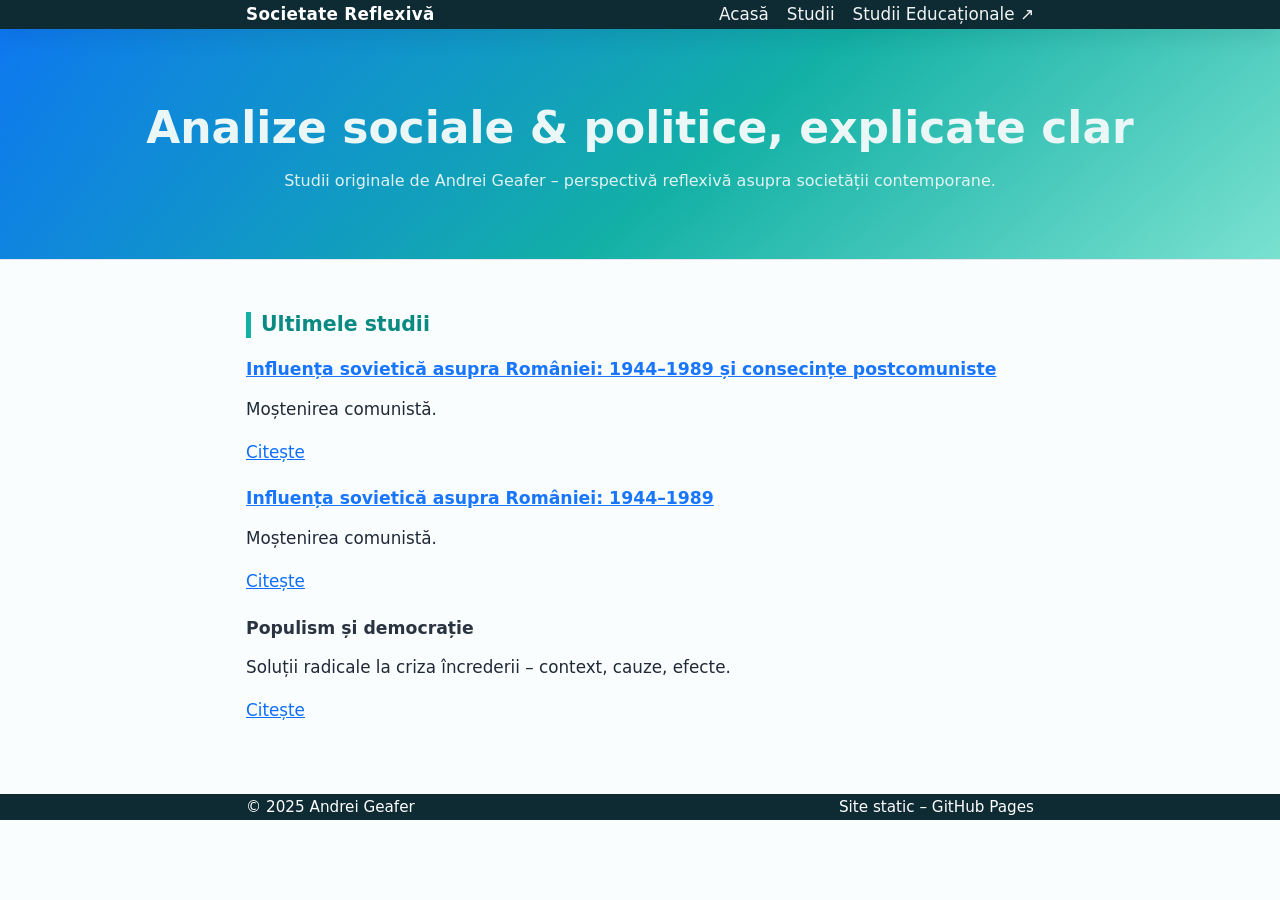
<file: index.html>
<!DOCTYPE html>
<html lang="ro">
<head>
  <meta charset="utf-8" />
  <meta name="viewport" content="width=device-width, initial-scale=1" />
  <title>Societate Reflexivă – Acasă</title>
  <link rel="stylesheet" href="style.css" />
  <!-- GA (opțional): pune aici snippetul tău -->
</head>
<body>
<header class="navbar">
  <div class="container">
    <div class="logo"><a href="index.html">Societate Reflexivă</a></div>
    <nav class="nav-links">
      <a href="index.html">Acasă</a>
      <a href="studies.html">Studii</a>
      <a href="https://geafeer-star.github.io/educatie-reflexiva-AI/" target="_blank" rel="noopener">Studii Educaționale ↗</a>
    </nav>
  </div>
</header>

<header class="header-hero">


  <section class="hero">
  <h1>Analize sociale & politice, explicate clar</h1>
  <p>Studii originale de Andrei Geafer – perspectivă reflexivă asupra societății contemporane.</p>
</section>
</header>

<main class="main">
  <div class="container">
    <h2>Ultimele studii</h2>
    <div class="cards">
 <div class="card">
        <h3><a href="suvernitate.html">Influența sovietică asupra României: 1944–1989 și consecințe postcomuniste</a></h3>
        <p>Moștenirea comunistă.</p>
        <a class="btn" href="suvernitate.html">Citește</a>
      </div>

      
            <div class="card">
        <h3><a href="suv.html">Influența sovietică asupra României: 1944–1989</a></h3>
        <p>Moștenirea comunistă.</p>
        <a class="btn" href="suv.html">Citește</a>
      </div>
      
      <div class="card">
        <h3>Populism și democrație</h3>
        <p>Soluții radicale la criza încrederii – context, cauze, efecte.</p>
        <a class="btn" href="populism-democratie.html">Citește</a>
      </div>
      <!-- Când adaugi următoarele studii, mai pui carduri aici -->
    </div>
  </div>
</main>

<footer>
  <div class="container">
    <div>&copy; 2025 Andrei Geafer</div>
    <div class="small">Site static – GitHub Pages</div>
  </div>
</footer>
</body>
</html>
</file>
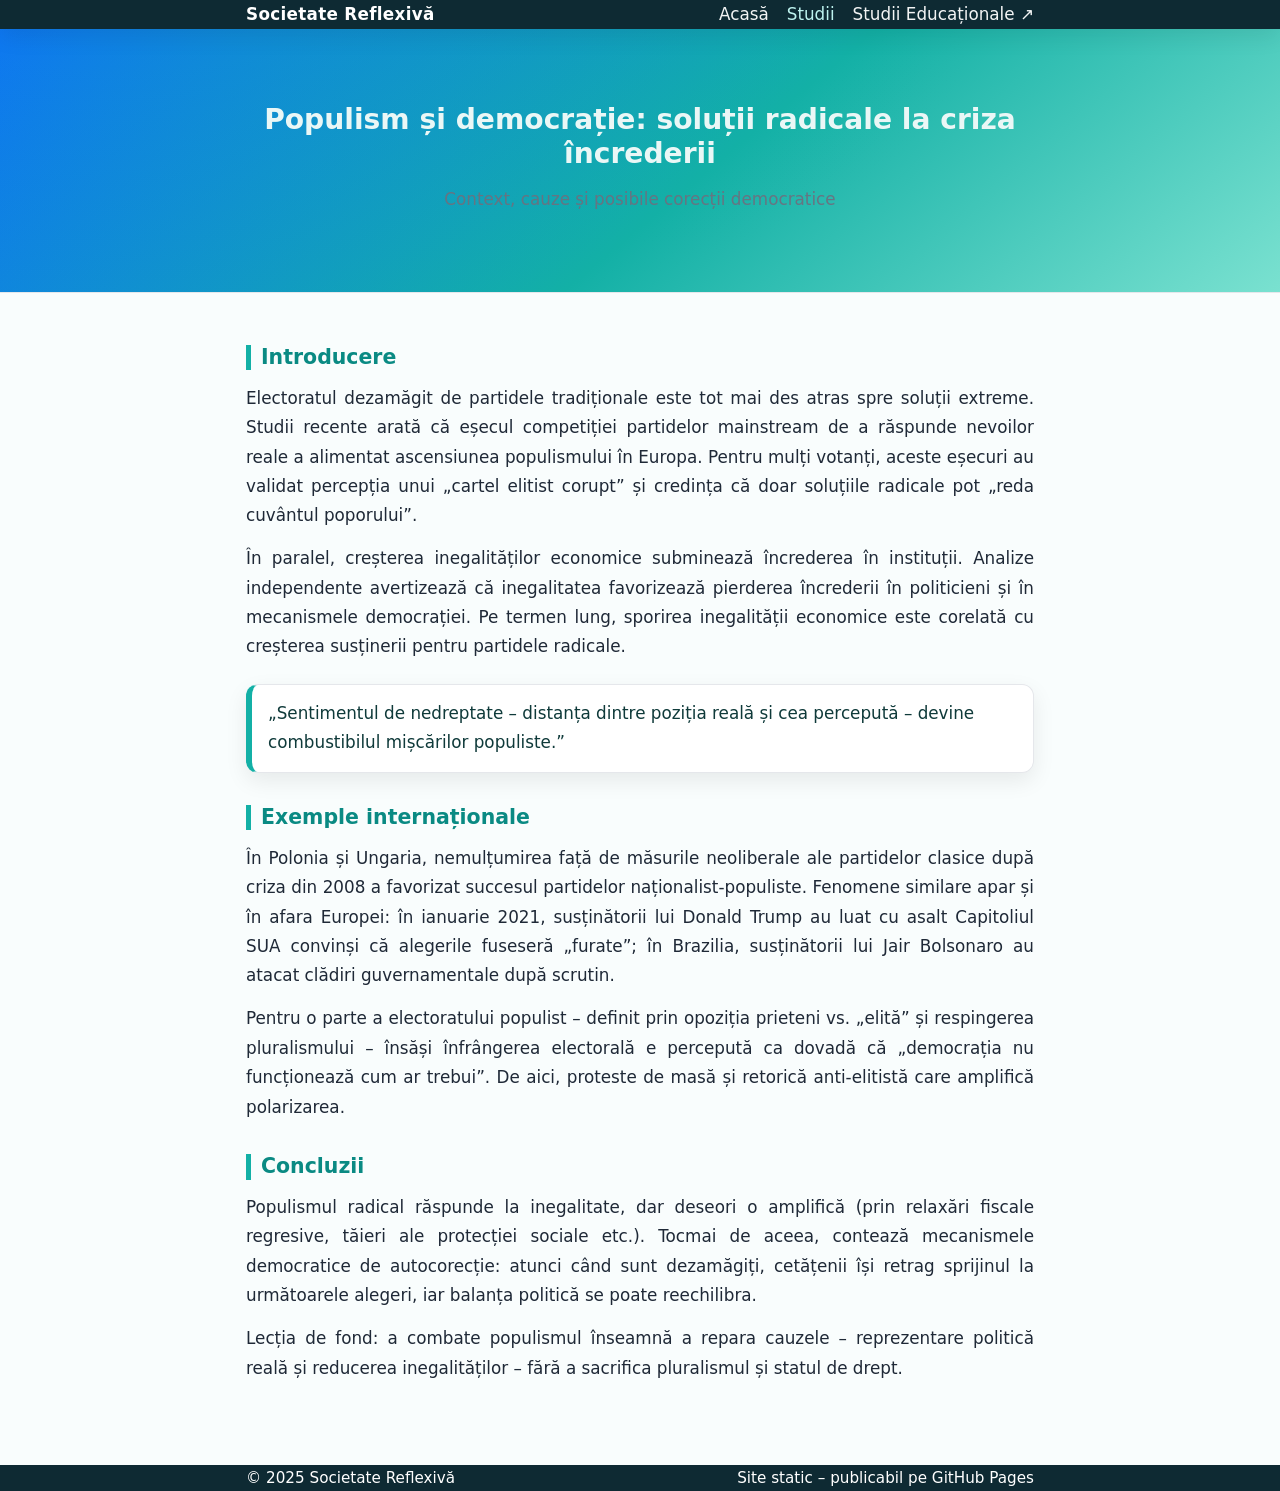
<file: populism-democratie.html>
<!DOCTYPE html>
<html lang="ro">
<head>
  <meta charset="UTF-8" />
  <meta name="viewport" content="width=device-width, initial-scale=1" />
  <title>Populism și democrație – Societate Reflexivă</title>
  <link rel="stylesheet" href="style.css" />
  <!-- (Opțional) Google Analytics: lipește aici snippet-ul tău GA -->
</head>
<body>

  <!-- NAV -->
  <header class="navbar">
    <div class="container">
      <div class="logo"><a href="index.html">Societate Reflexivă</a></div>
      <nav class="nav-links">
        <a href="index.html">Acasă</a>
        <a href="studii.html" class="active">Studii</a>
        <a href="https://geafeer-star.github.io/educatie-reflexiva-AI/" target="_blank" rel="noopener">Studii Educaționale ↗</a>
      </nav>
    </div>
  </header>

  <!-- HERO -->
  <header class="header-hero">
    <div class="container">
      <h1>Populism și democrație: soluții radicale la criza încrederii</h1>
      <p class="lead">Context, cauze și posibile corecții democratice</p>
    </div>
  </header>

  <!-- ARTICLE -->
  <main class="main">
    <article class="container">
      <h2>Introducere</h2>
      <p>
        Electoratul dezamăgit de partidele tradiționale este tot mai des atras spre soluții extreme.
        Studii recente arată că eșecul competiției partidelor mainstream de a răspunde nevoilor reale a alimentat
        ascensiunea populismului în Europa. Pentru mulți votanți, aceste eșecuri au validat percepția unui
        „cartel elitist corupt” și credința că doar soluțiile radicale pot „reda cuvântul poporului”.
      </p>
      <p>
        În paralel, creșterea inegalităților economice subminează încrederea în instituții. Analize independente
        avertizează că inegalitatea favorizează pierderea încrederii în politicieni și în mecanismele democrației.
        Pe termen lung, sporirea inegalității economice este corelată cu creșterea susținerii pentru partidele radicale.
      </p>

      <div class="quote">
        „Sentimentul de nedreptate – distanța dintre poziția reală și cea percepută – devine combustibilul mișcărilor populiste.”
      </div>

      <h2>Exemple internaționale</h2>
      <p>
        În Polonia și Ungaria, nemulțumirea față de măsurile neoliberale ale partidelor clasice după criza din 2008
        a favorizat succesul partidelor naționalist-populiste. Fenomene similare apar și în afara Europei: în ianuarie 2021,
        susținătorii lui Donald Trump au luat cu asalt Capitoliul SUA convinși că alegerile fuseseră „furate”; în Brazilia,
        susținătorii lui Jair Bolsonaro au atacat clădiri guvernamentale după scrutin.
      </p>
      <p>
        Pentru o parte a electoratului populist – definit prin opoziția prieteni vs. „elită” și respingerea pluralismului –
        însăși înfrângerea electorală e percepută ca dovadă că „democrația nu funcționează cum ar trebui”. De aici,
        proteste de masă și retorică anti-elitistă care amplifică polarizarea.
      </p>

      <h2>Concluzii</h2>
      <p>
        Populismul radical răspunde la inegalitate, dar deseori o amplifică (prin relaxări fiscale regresive, tăieri ale
        protecției sociale etc.). Tocmai de aceea, contează mecanismele democratice de autocorecție: atunci când sunt dezamăgiți,
        cetățenii își retrag sprijinul la următoarele alegeri, iar balanța politică se poate reechilibra.
      </p>
      <p>
        Lecția de fond: a combate populismul înseamnă a repara cauzele – reprezentare politică reală și reducerea
        inegalităților – fără a sacrifica pluralismul și statul de drept.
      </p>
    </article>
  </main>

  <!-- FOOTER -->
  <footer>
    <div class="container">
      <div>&copy; 2025 Societate Reflexivă</div>
      <div class="small">Site static – publicabil pe GitHub Pages</div>
    </div>
  </footer>

</body>
</html>
</file>
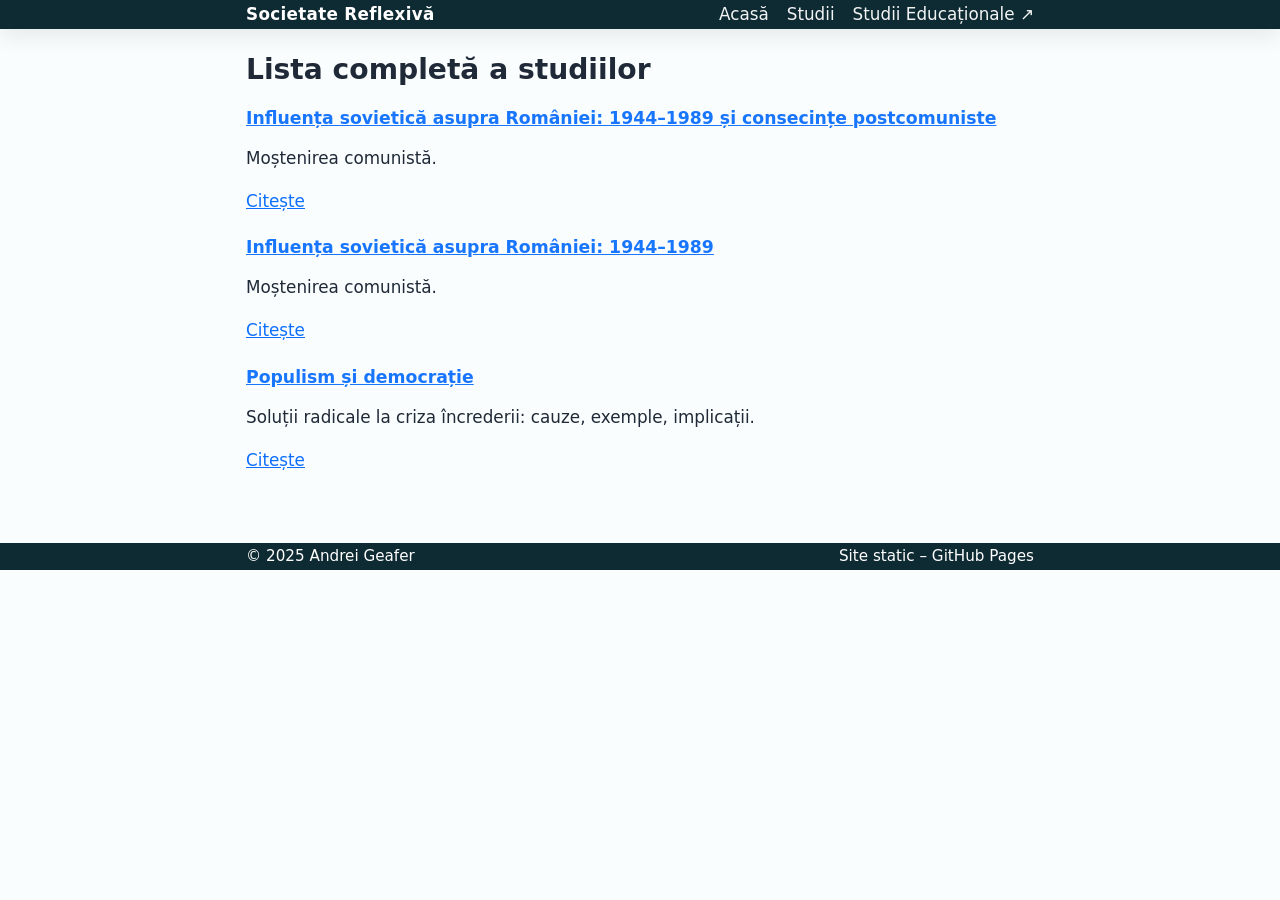
<file: studies.html>
<!DOCTYPE html>
<html lang="ro">
<head>
  <meta charset="utf-8" />
  <meta name="viewport" content="width=device-width, initial-scale=1" />
  <title>Societate Reflexivă – Studii</title>
  <link rel="stylesheet" href="style.css" />
</head>
<body>
<header class="navbar">
  <div class="container">
    <div class="logo"><a href="index.html">Societate Reflexivă</a></div>
    <nav class="nav-links">
      <a href="index.html">Acasă</a>
      <a href="studies.html">Studii</a>
      <a href="https://geafeer-star.github.io/educatie-reflexiva-AI/" target="_blank" rel="noopener">Studii Educaționale ↗</a>
    </nav>
  </div>
</header>

<main class="main">
  <div class="container">
    <h1>Lista completă a studiilor</h1>
    <div class="cards">

       <div class="card">
        <h3><a href="suvernitate.html">Influența sovietică asupra României: 1944–1989 și consecințe postcomuniste</a></h3>
        <p>Moștenirea comunistă.</p>
        <a class="btn" href="suvernitate.html">Citește</a>
      </div>


            <div class="card">
        <h3><a href="suv.html">Influența sovietică asupra României: 1944–1989</a></h3>
        <p>Moștenirea comunistă.</p>
        <a class="btn" href="suv.html">Citește</a>
      </div>


      
      <div class="card">
        <h3><a href="populism-democratie.html">Populism și democrație</a></h3>
        <p>Soluții radicale la criza încrederii: cauze, exemple, implicații.</p>
        <a class="btn" href="populism-democratie.html">Citește</a>
      </div>

     
      <!-- Adaugi aici pe viitor alte carduri -->
    </div>
  </div>
</main>

<footer>
  <div class="container">
    <div>&copy; 2025 Andrei Geafer</div>
    <div class="small">Site static – GitHub Pages</div>
  </div>
</footer>
</body>
</html>
</file>
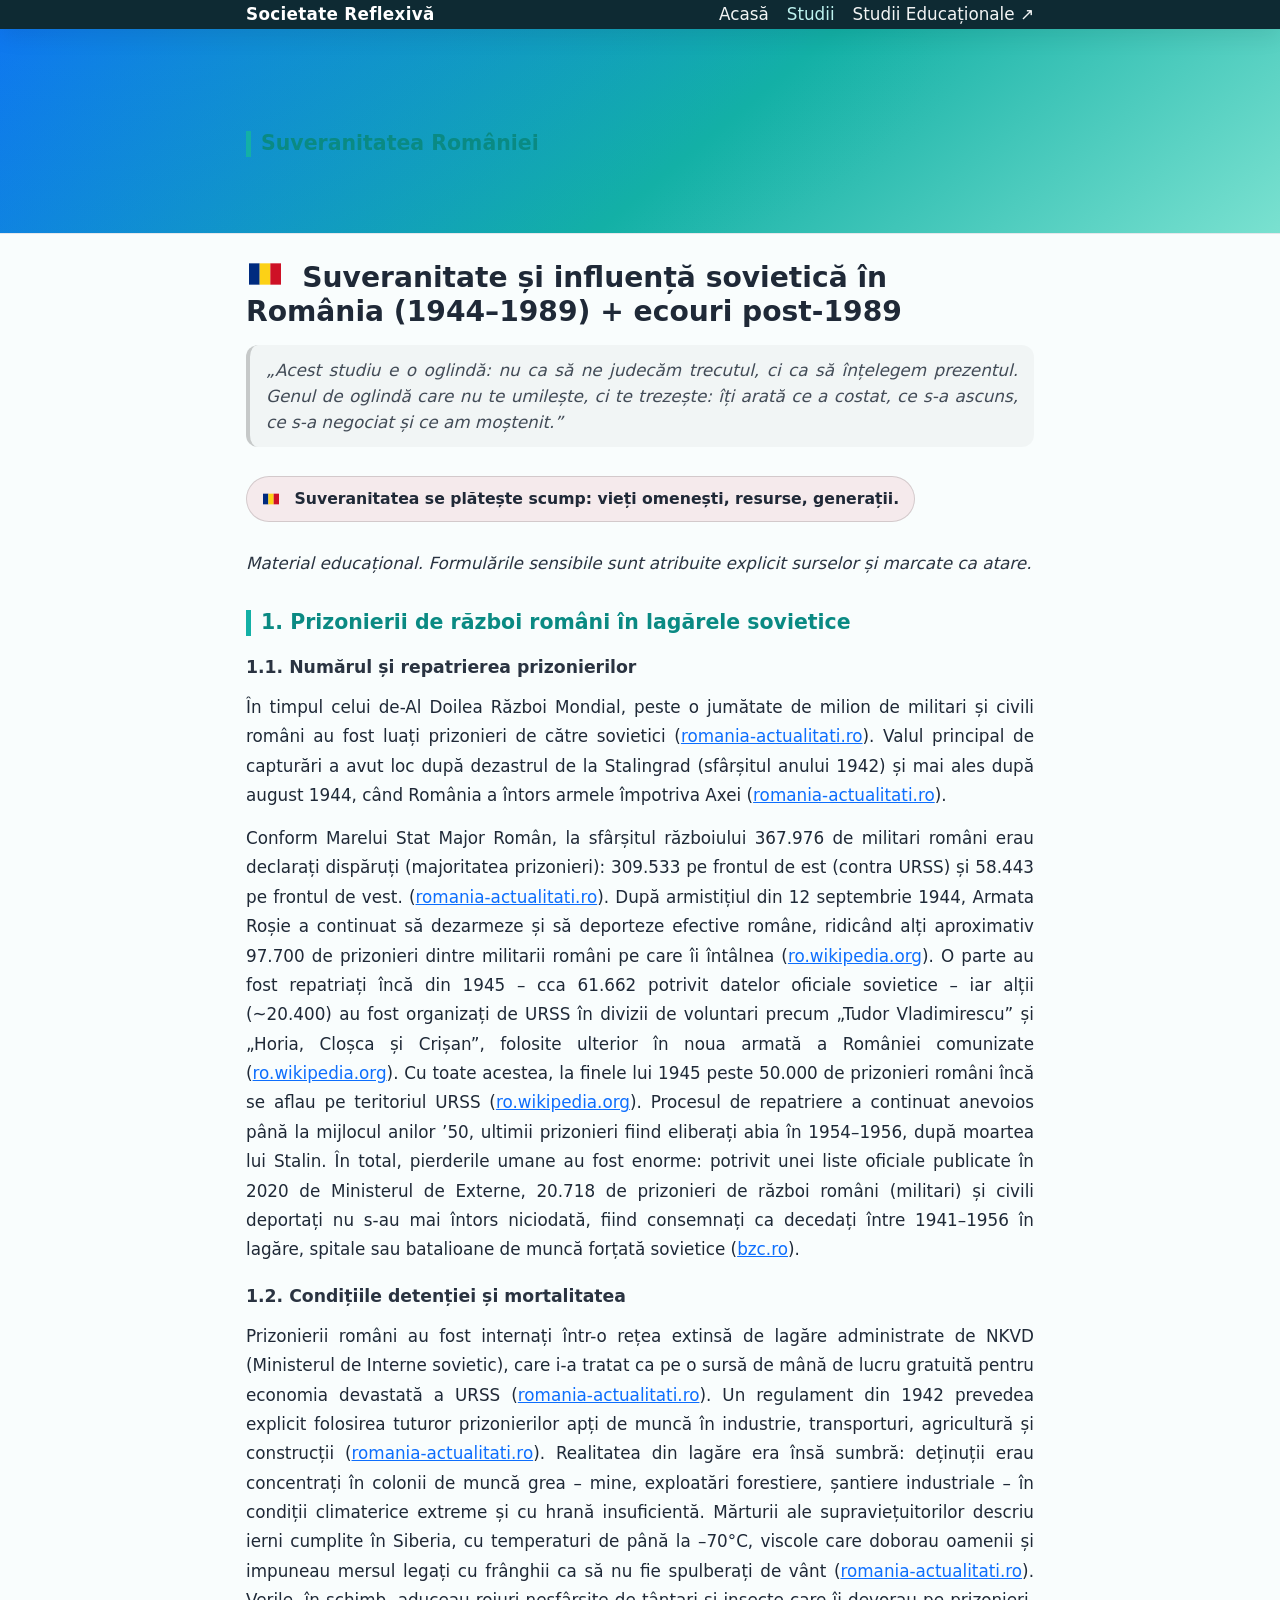
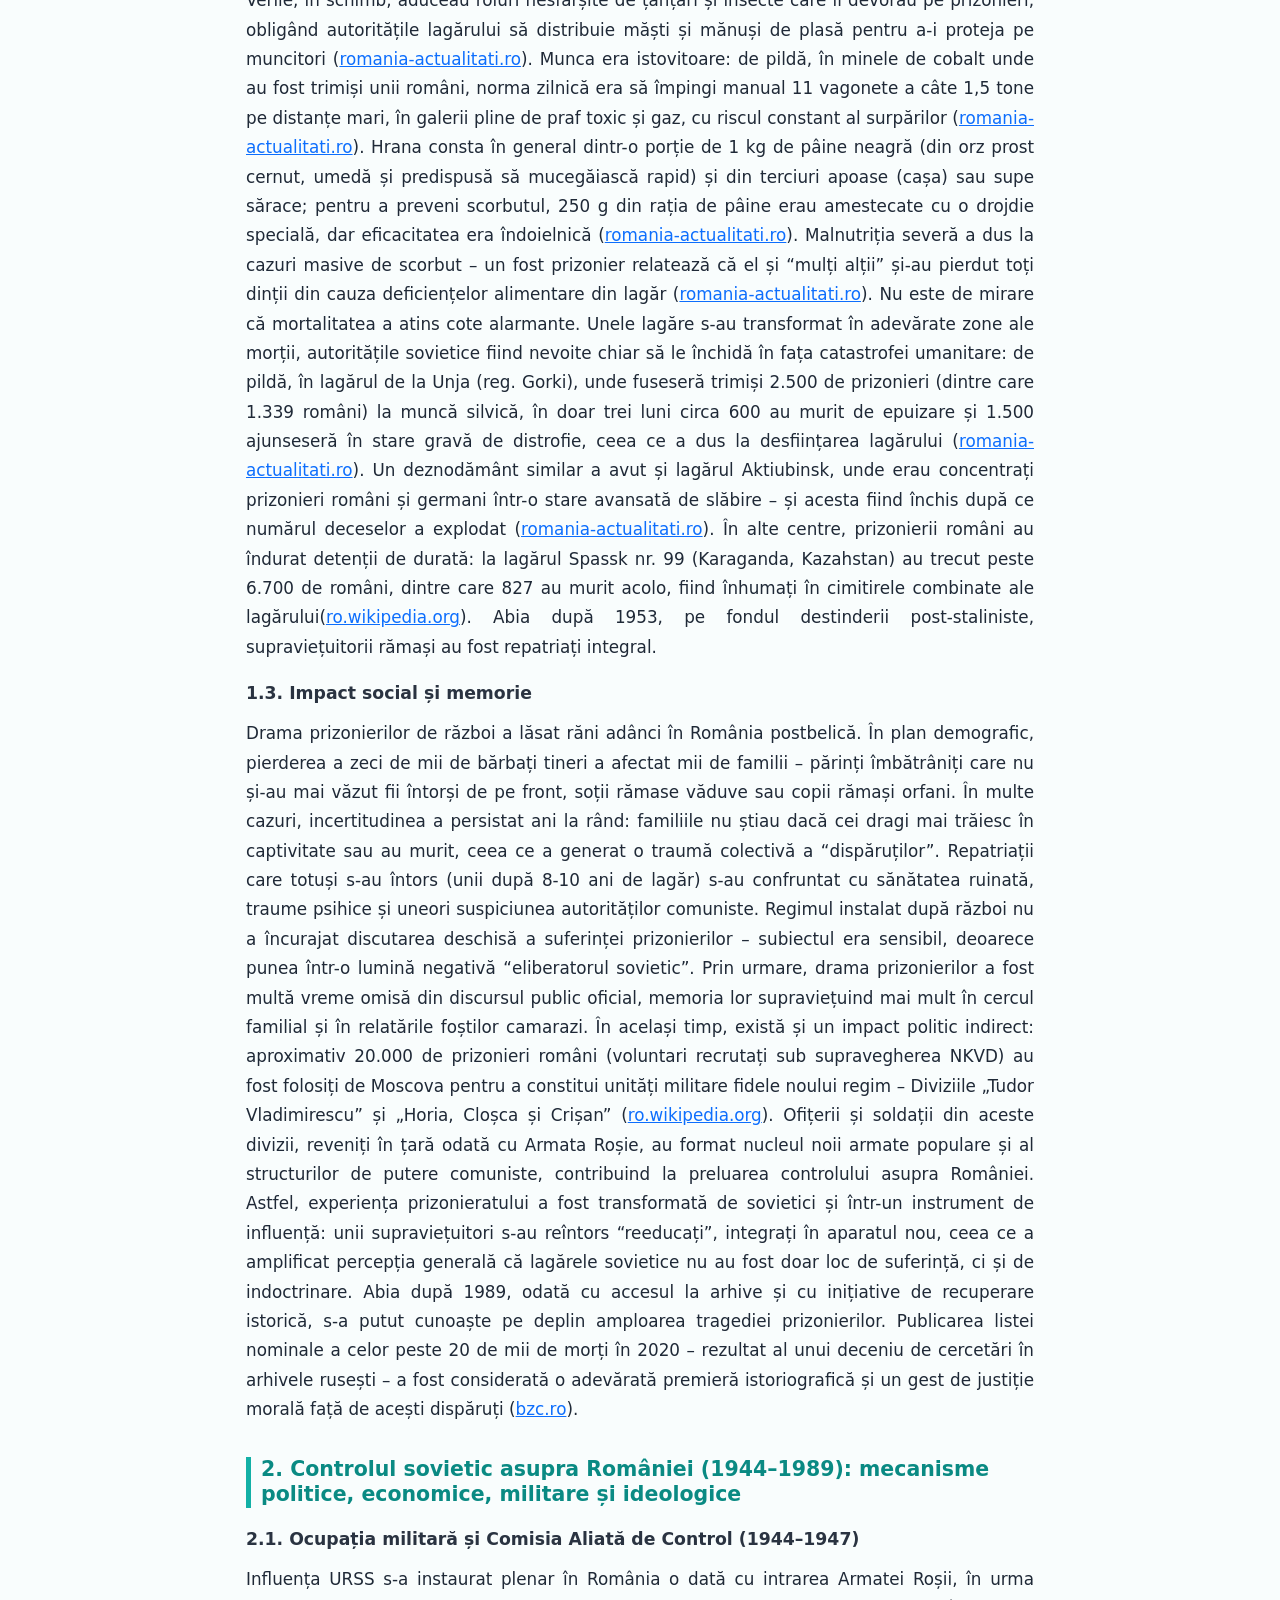
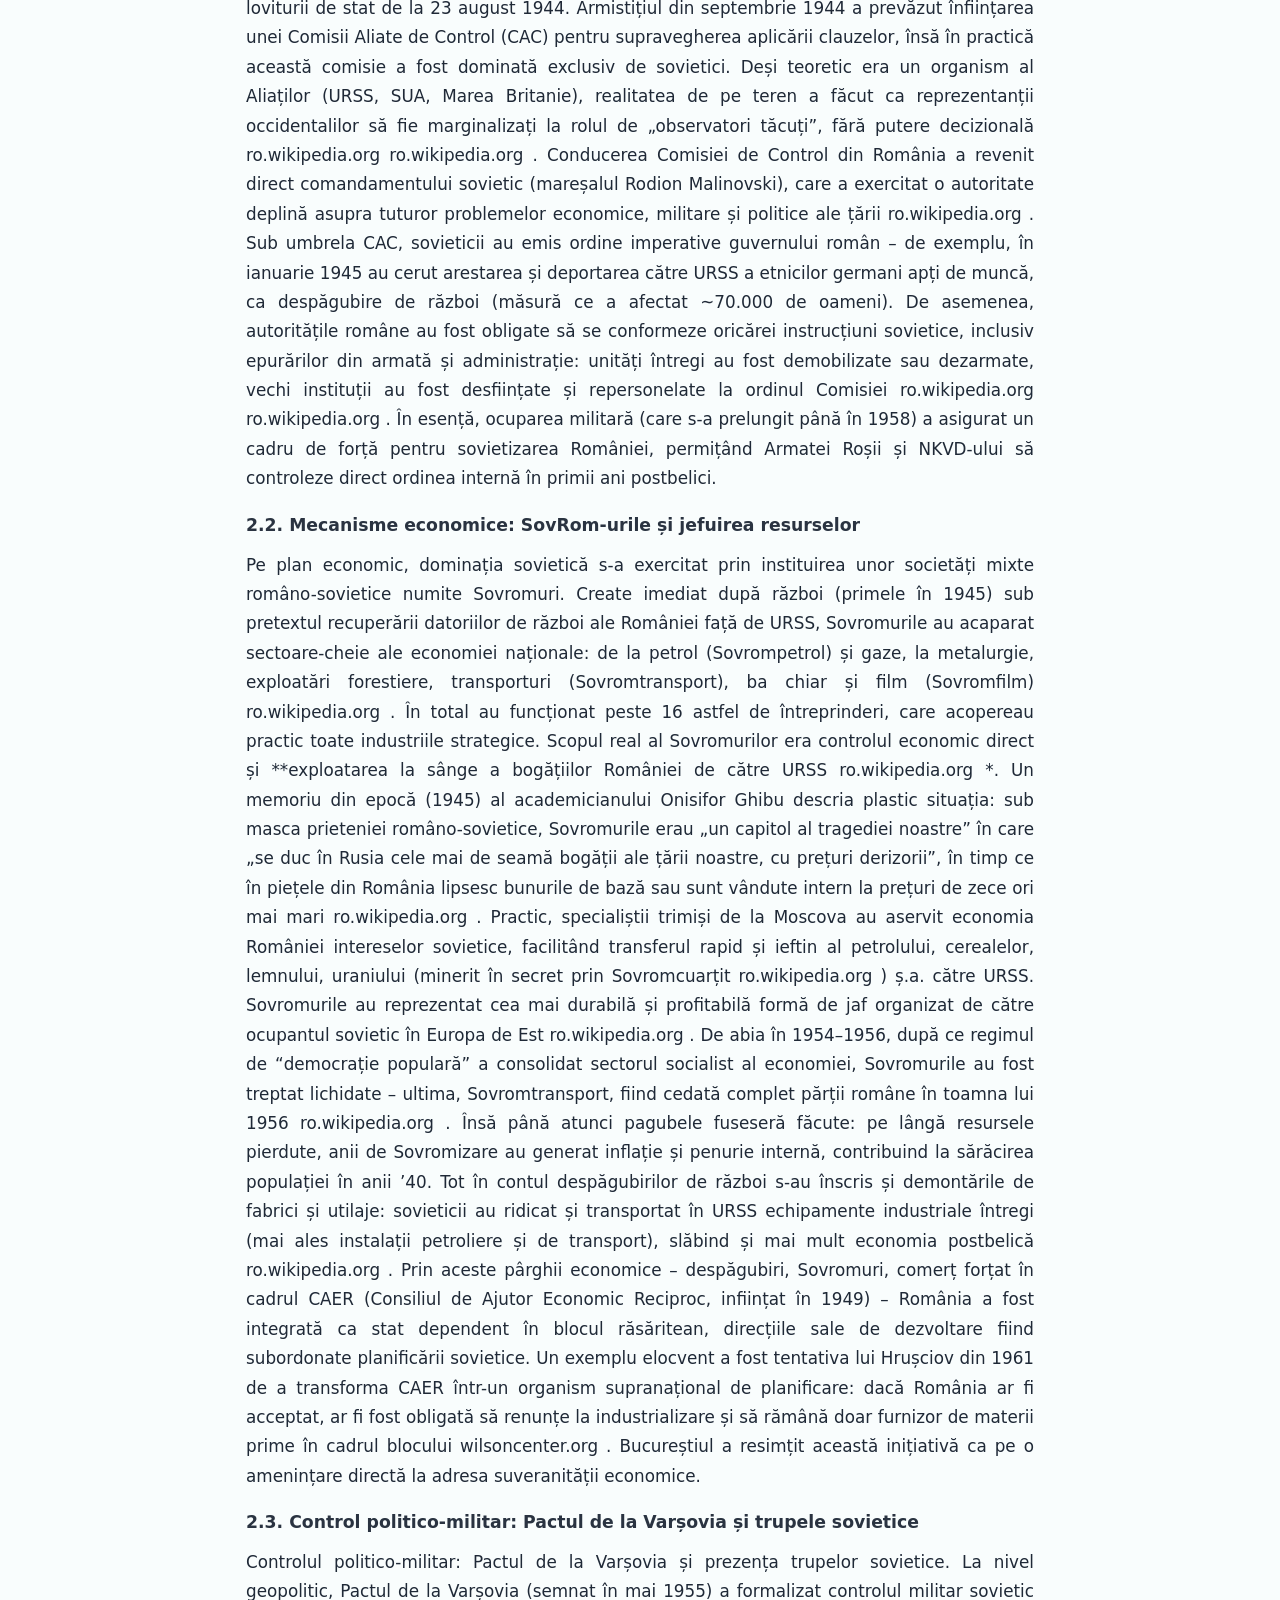
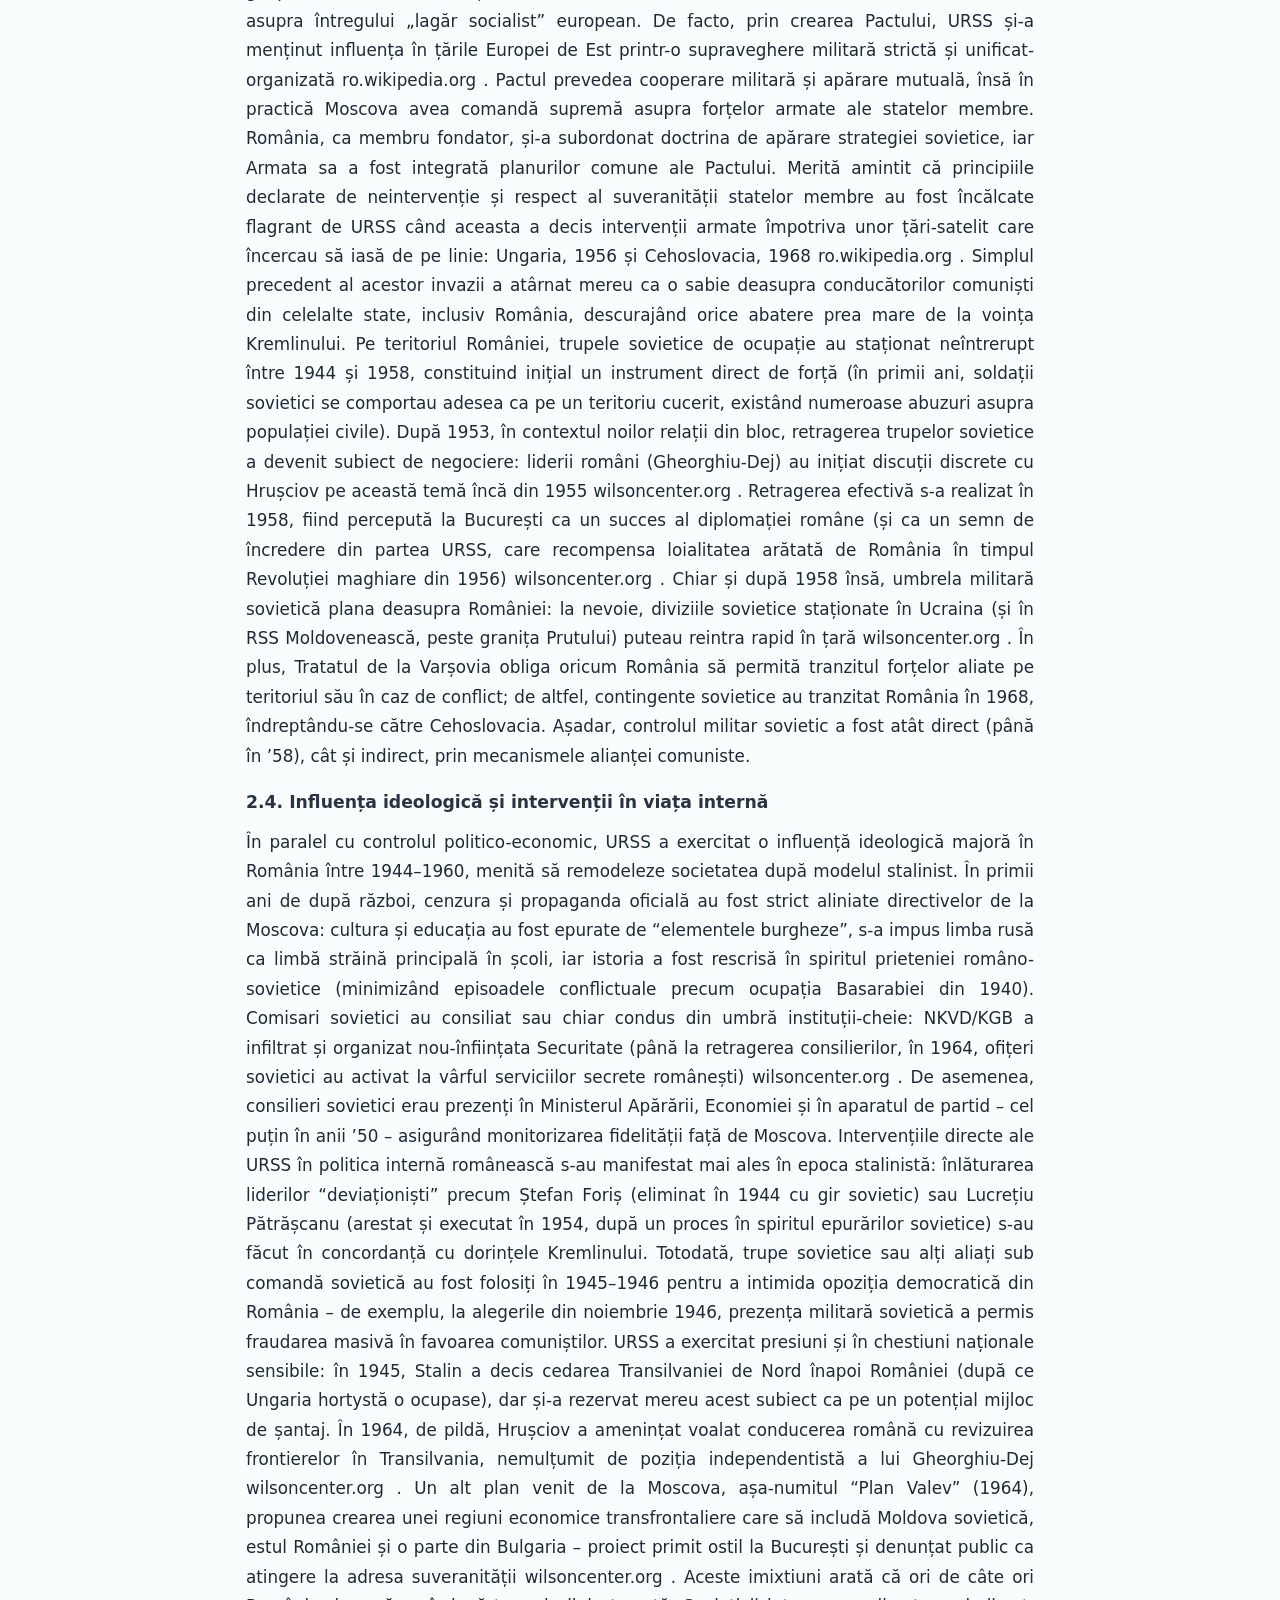
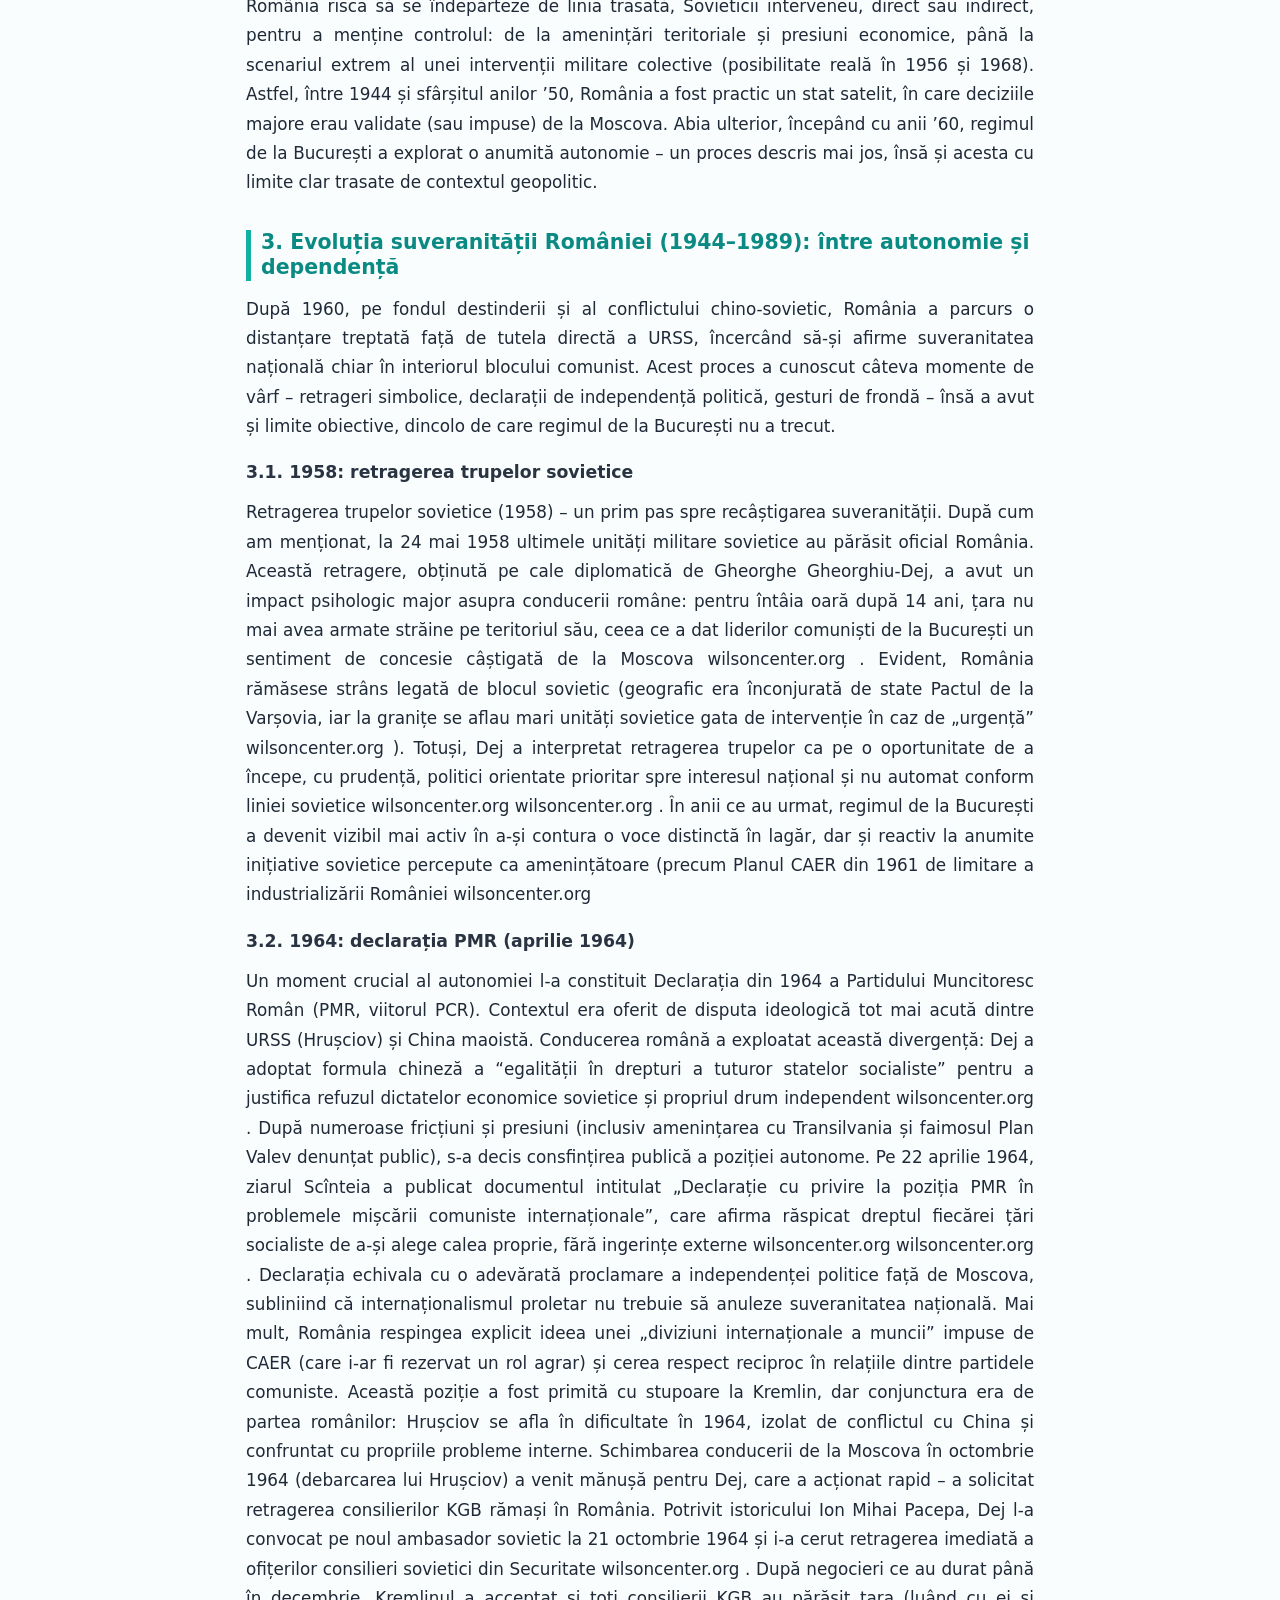
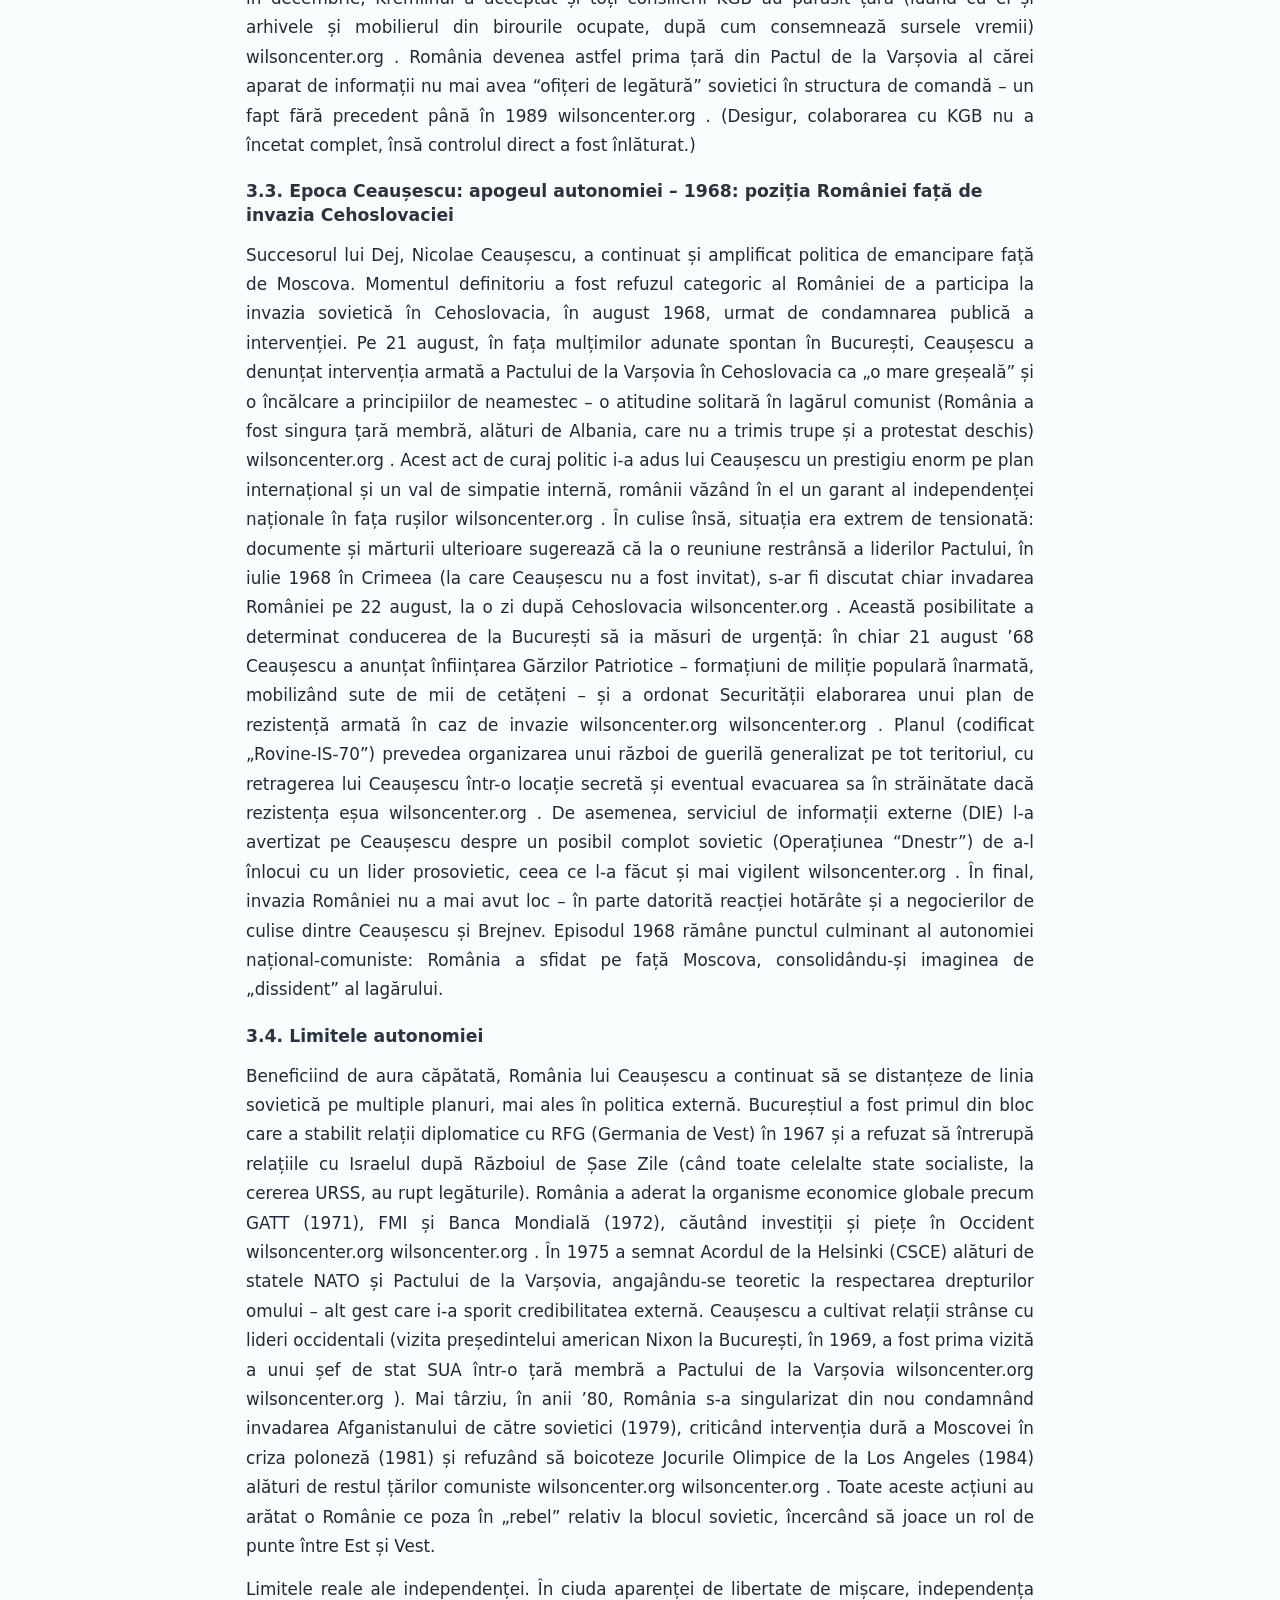
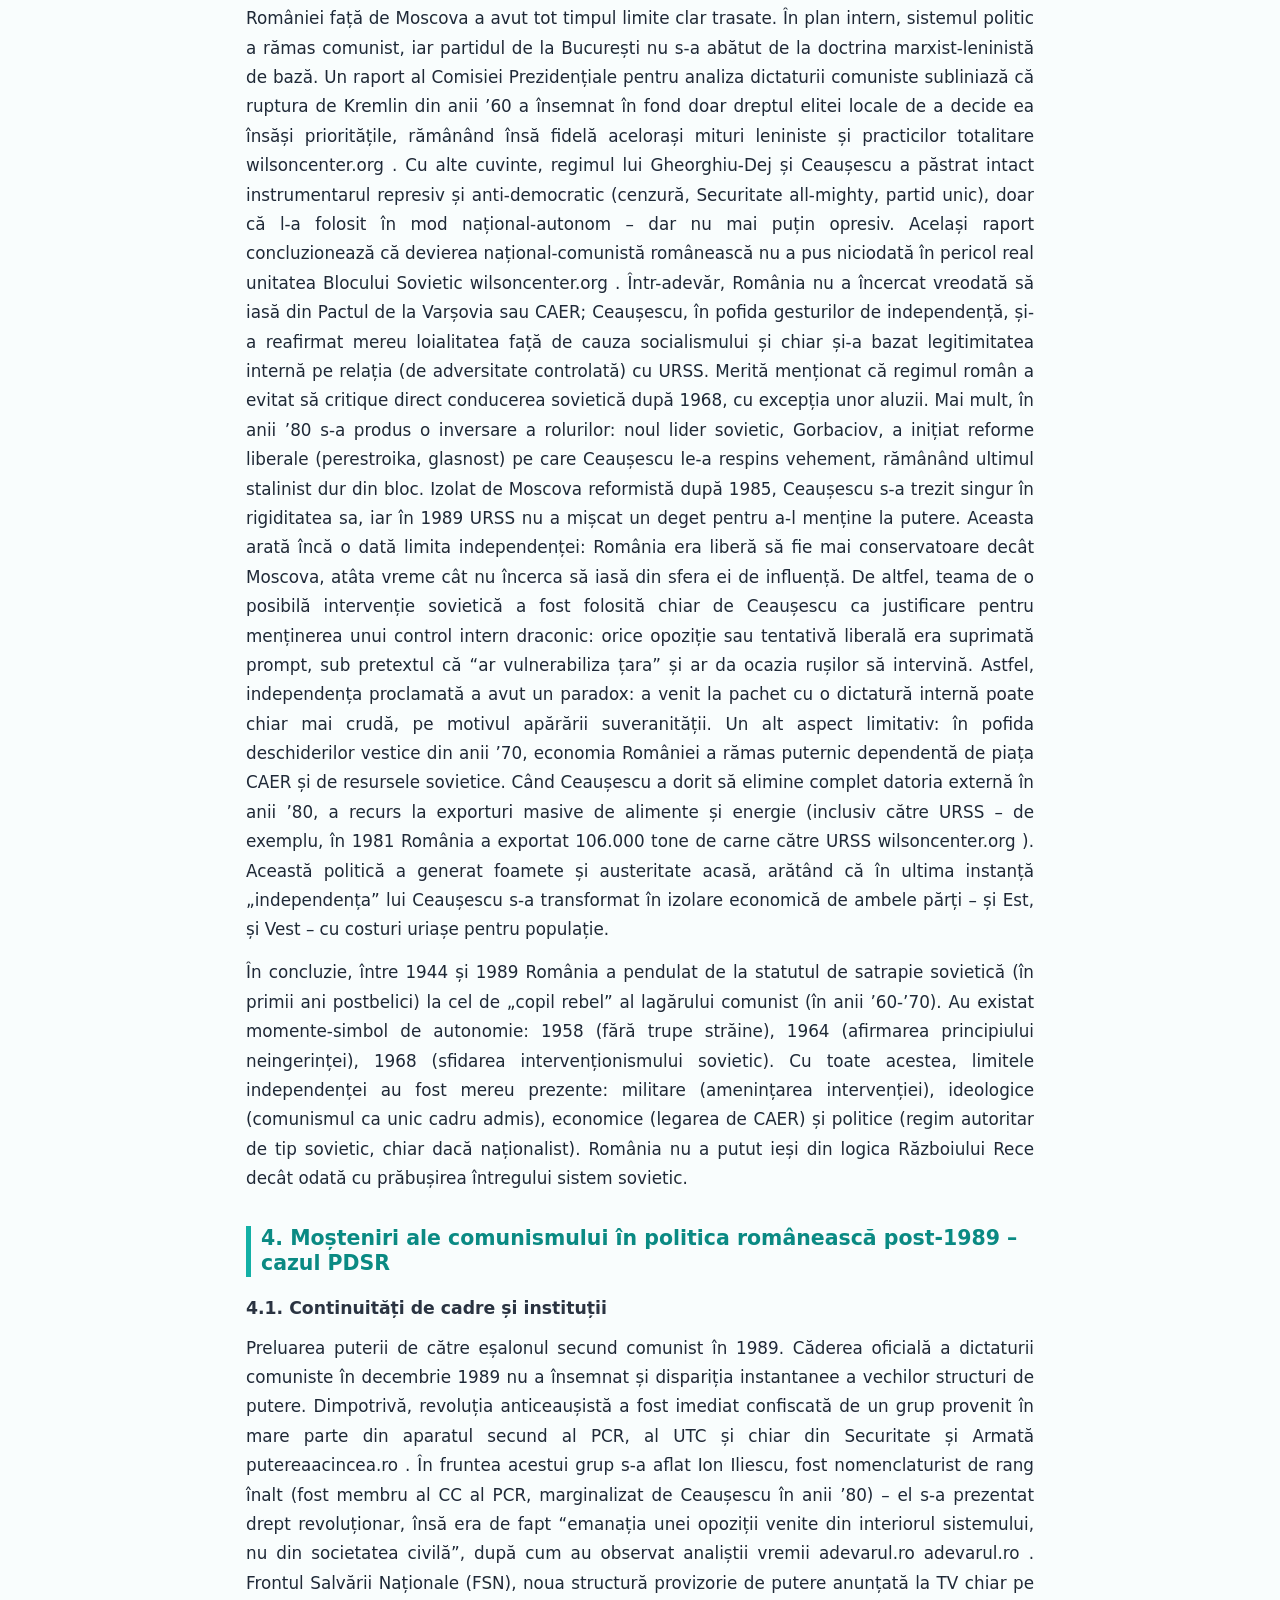
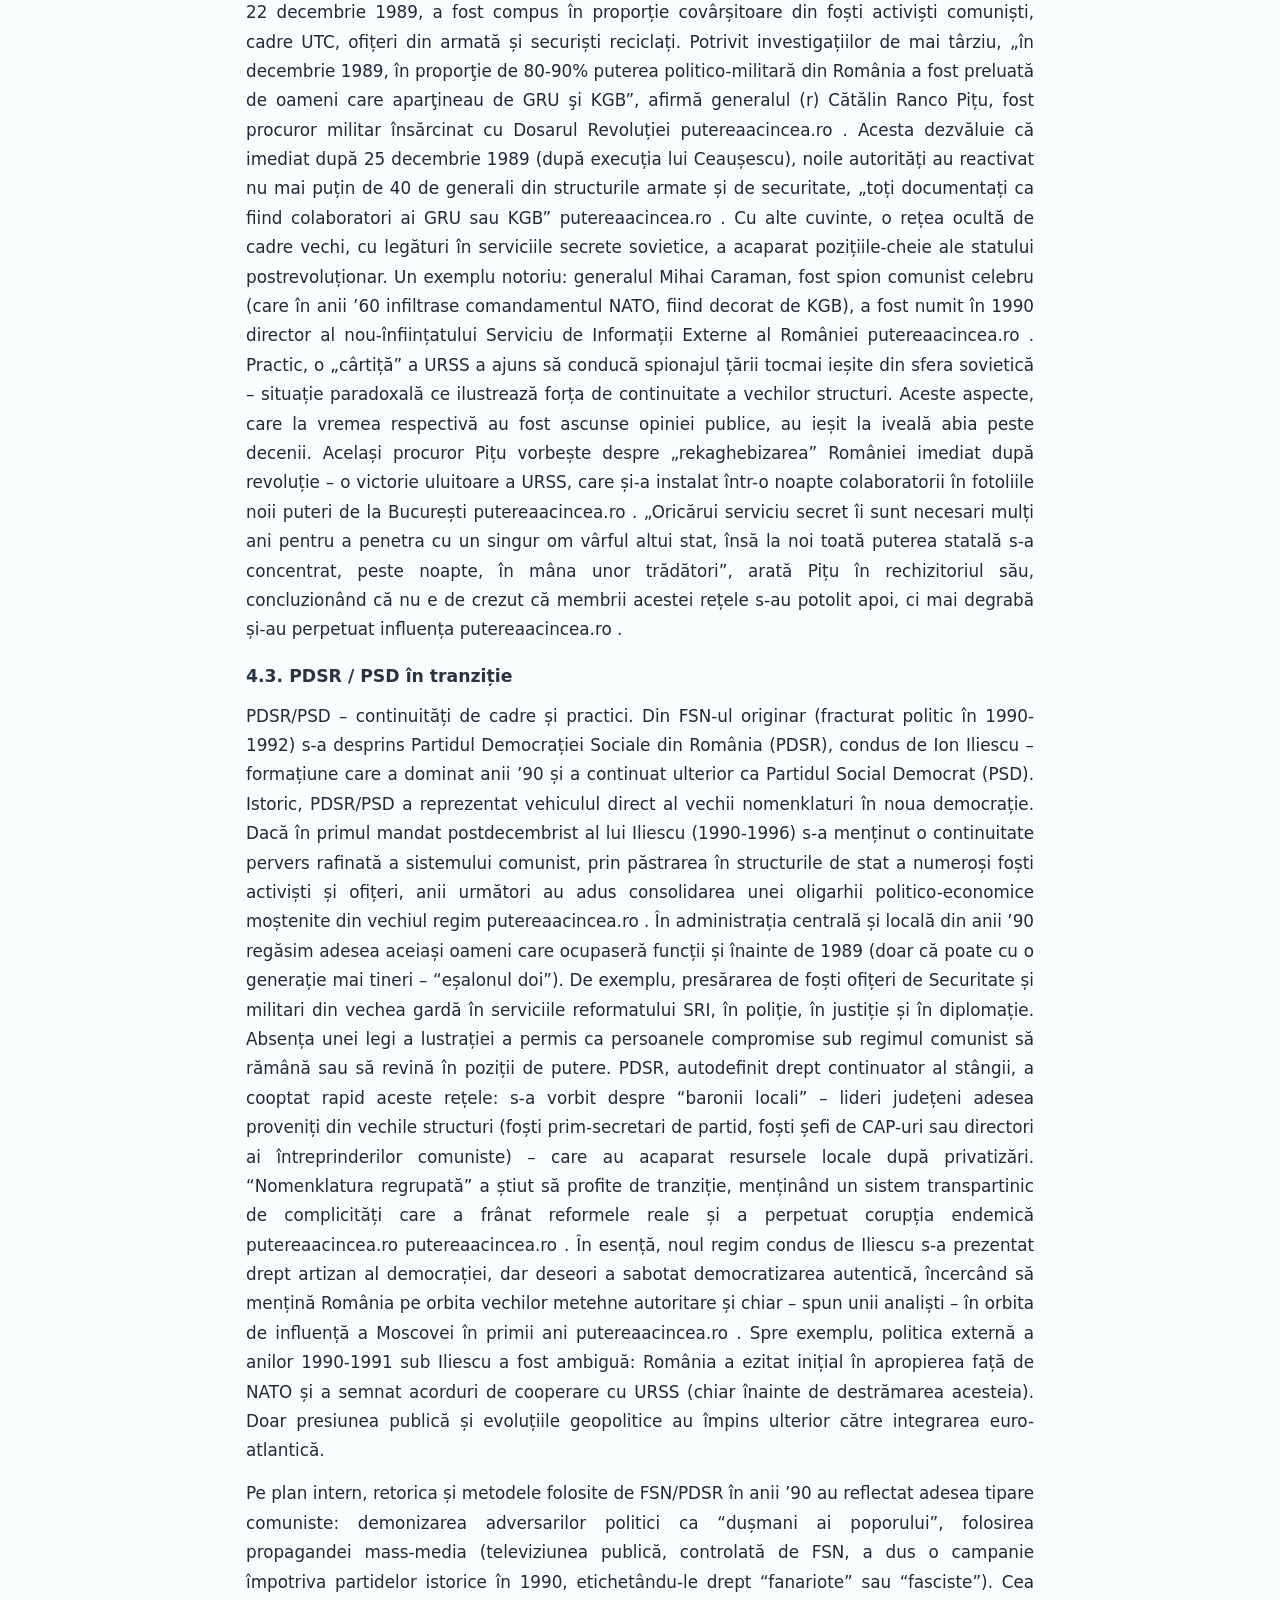
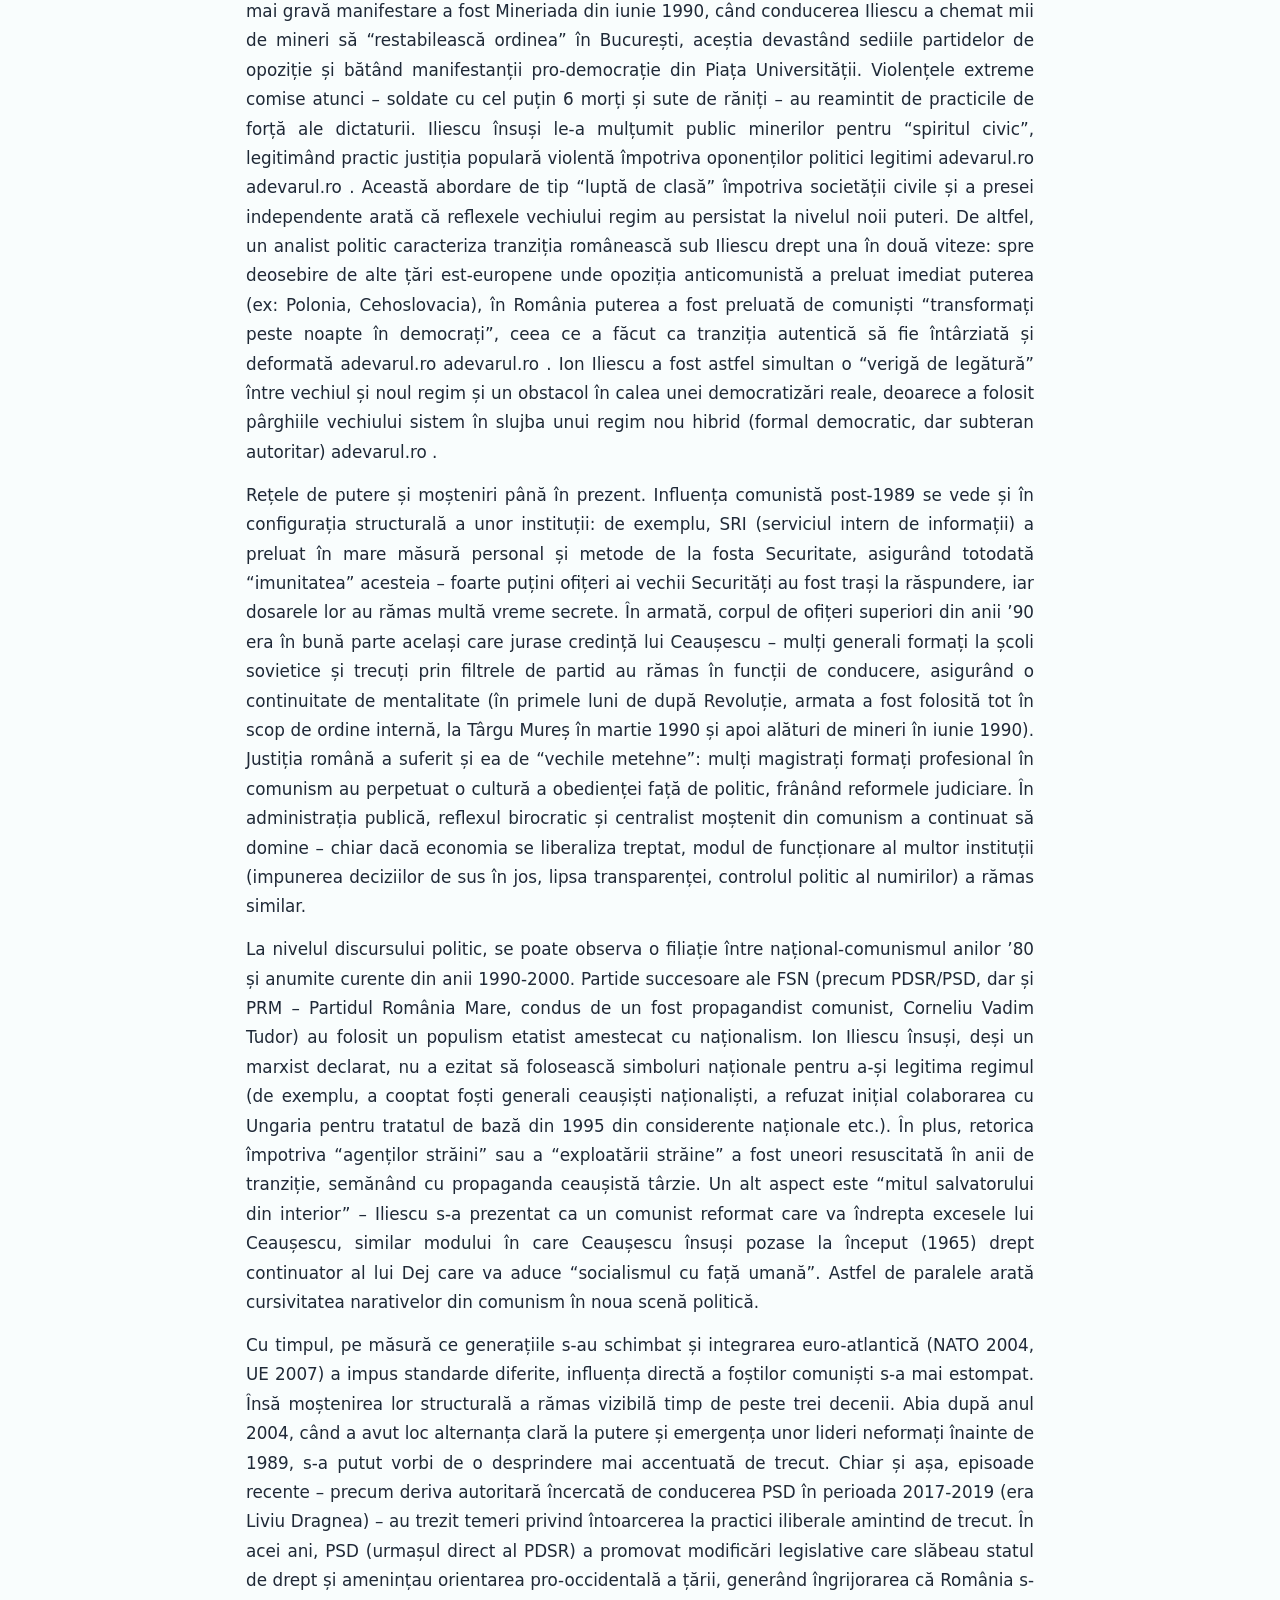
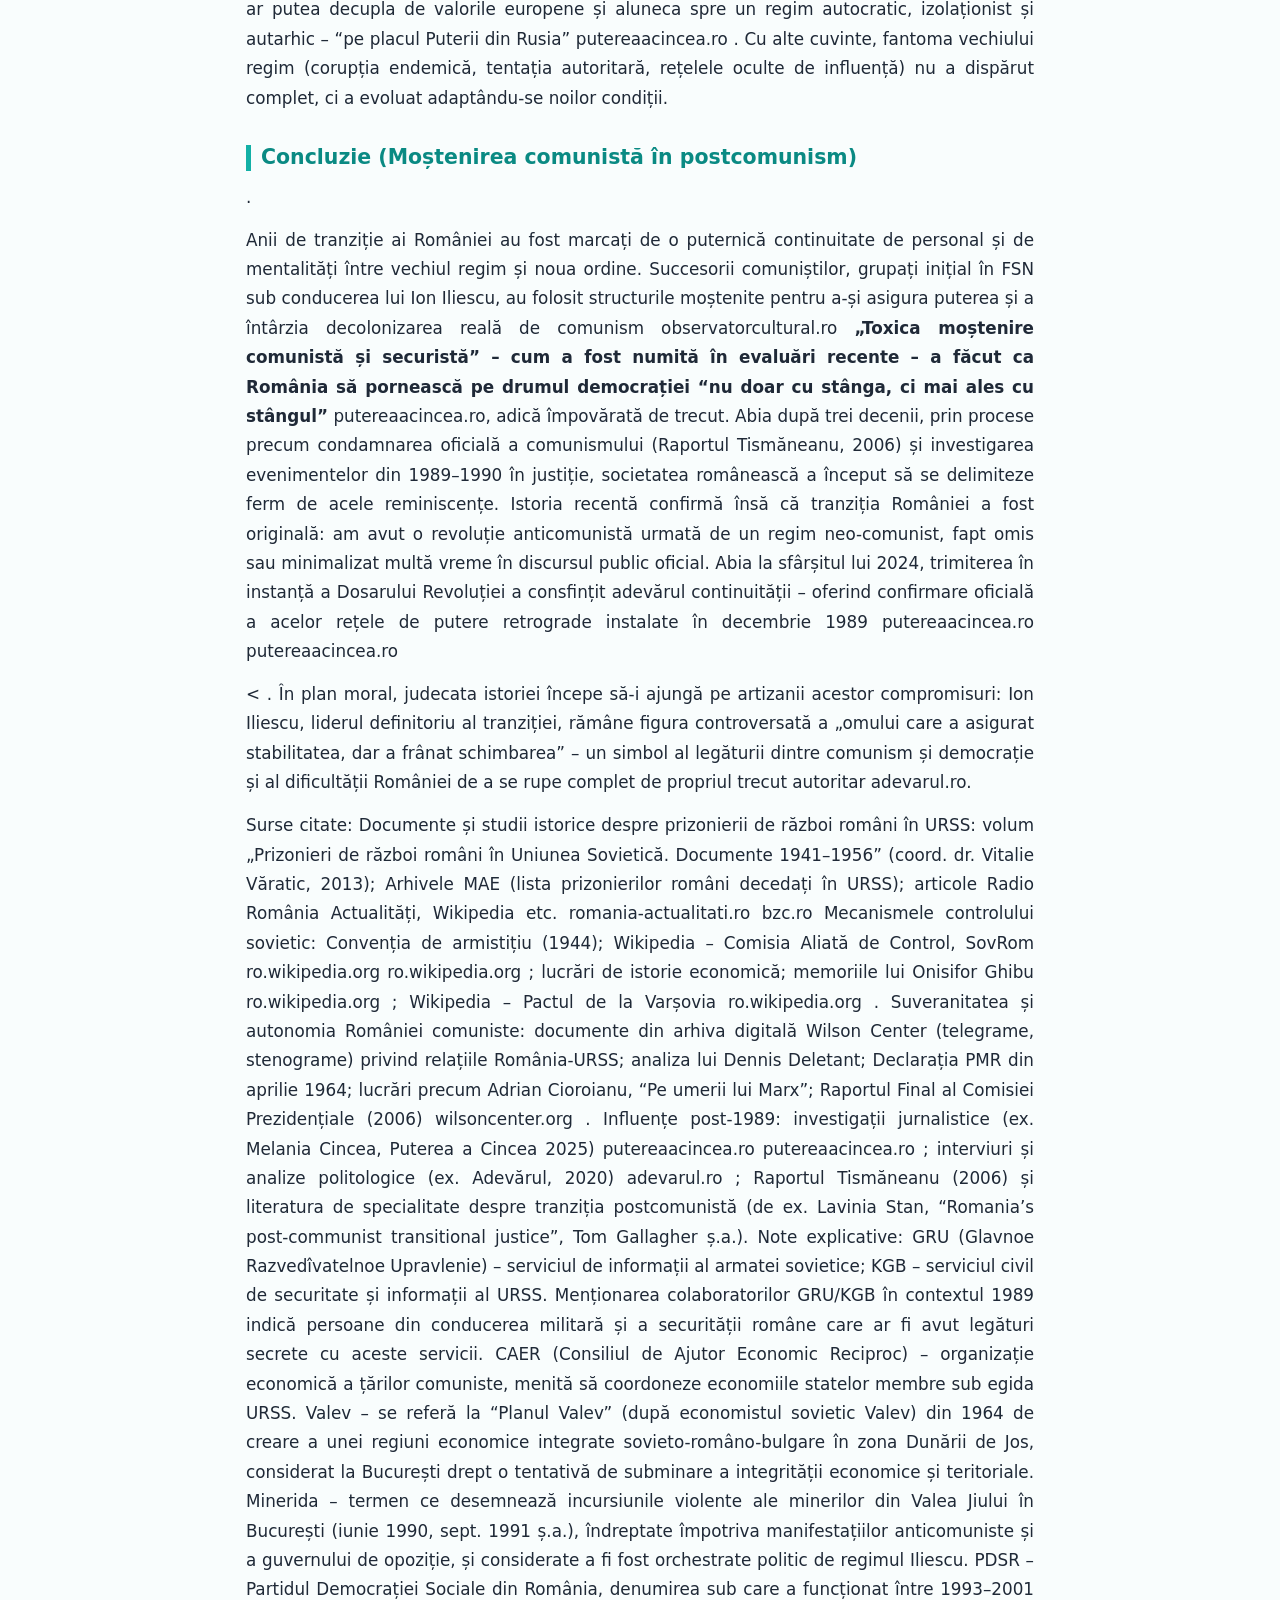
<file: suv.html>
<!DOCTYPE html>
<html lang="ro">
<head>
  <meta charset="UTF-8" />
  <meta name="viewport" content="width=device-width, initial-scale=1" />
  <meta property="og:title" content="🇷🇴 Suveranitate și influență sovietică în România (1944–1989) + ecouri post-1989">
<meta property="og:description" content="Studiu educațional: prizonieri români în URSS, mecanisme de control, evoluția suveranității și discuție metodologică despre continuități post-1989.">
<meta property="og:type" content="article">

<title>🇷🇴 Suveranitate și influență sovietică în România (1944–1989) + ecouri post-1989</title>
  <link rel="stylesheet" href="style.css" />
  <!-- (Opțional) Google Analytics: lipește aici snippet-ul tău GA -->
</head>
<body>

  <!-- NAV -->
  <header class="navbar">
    <div class="container">
      <div class="logo"><a href="index.html">Societate Reflexivă</a></div>
      <nav class="nav-links">
        <a href="index.html">Acasă</a>
        <a href="studii.html" class="active">Studii</a>
        <a href="https://geafeer-star.github.io/educatie-reflexiva-AI/" target="_blank" rel="noopener">Studii Educaționale ↗</a>
      </nav>
    </div>
  </header>

  <!-- HERO -->
  <header class="header-hero">
    <div class="container">
     


      <h2>Suveranitatea României</h2>
    </div>
  </header>


<!-- ARTICLE -->
<main class="main">
  <article class="container">

    <header>
<h1>
  <img class="flag" src="./assets/flag-ro.svg?v=1" alt="Steagul României" />
  Suveranitate și influență sovietică în România (1944–1989) + ecouri post-1989
</h1>

     <blockquote class="motto">
  <p>„Acest studiu e o oglindă: nu ca să ne judecăm trecutul, ci ca să înțelegem prezentul. Genul de oglindă care nu te umilește, ci te trezește: îți arată ce a costat, ce s-a ascuns, ce s-a negociat și ce am moștenit.”</p>
</blockquote>

      <p class="badge-nationala badge-dur" role="note">
  <img class="flag flag--badge" src="./assets/flag-ro.svg" alt="RO" />
 Suveranitatea se plătește scump: vieți omenești, resurse, generații.
</p>


      <p><em>Material educațional. Formulările sensibile sunt atribuite explicit surselor și marcate ca atare.</em></p>
    </header>

    <section>
      <h2>1. Prizonierii de război români în lagărele sovietice</h2>

      <h3>1.1. Numărul și repatrierea prizonierilor</h3>
      <p>
       În timpul celui de-Al Doilea Război Mondial, peste o jumătate de milion de militari și civili români au fost luați prizonieri de către sovietici (<a href="https://romania-actualitati.ro" target="_blank">romania-actualitati.ro</a>). 

Valul principal de capturări a avut loc după dezastrul de la Stalingrad (sfârșitul anului 1942) și mai ales după august 1944, când România a întors armele împotriva Axei
     (<a href="https://romania-actualitati.ro" target="_blank">romania-actualitati.ro</a>). </p>

      <p> Conform Marelui Stat Major Român, la sfârșitul războiului 367.976 de militari români erau declarați dispăruți (majoritatea prizonieri): 309.533 pe frontul de est (contra URSS) și 58.443 pe frontul de vest. (<a href="https://romania-actualitati.ro" target="_blank">romania-actualitati.ro</a>). 
 După armistițiul din 12 septembrie 1944, Armata Roșie a continuat să dezarmeze și să deporteze efective române, ridicând alți aproximativ 97.700 de prizonieri dintre militarii români pe care îi întâlnea (<a href="https://ro.wikipedia.org" target="_blank">ro.wikipedia.org</a>). 
O parte au fost repatriați încă din 1945 – cca 61.662 potrivit datelor oficiale sovietice – iar alții (~20.400) au fost organizați de URSS în divizii de voluntari precum „Tudor Vladimirescu” și „Horia, Cloșca și Crișan”, folosite ulterior în noua armată a României comunizate (<a href="https://ro.wikipedia.org" target="_blank">ro.wikipedia.org</a>). Cu toate acestea, la finele lui 1945 peste 50.000 de prizonieri români încă se aflau pe teritoriul URSS (<a href="https://ro.wikipedia.org" target="_blank">ro.wikipedia.org</a>). Procesul de repatriere a continuat anevoios până la mijlocul anilor ’50, ultimii prizonieri fiind eliberați abia în 1954–1956, după moartea lui Stalin. În total, pierderile umane au fost enorme: potrivit unei liste oficiale publicate în 2020 de Ministerul de Externe, 20.718 de prizonieri de război români (militari) și civili deportați nu s-au mai întors niciodată, fiind consemnați ca decedați între 1941–1956 în lagăre, spitale sau batalioane de muncă forțată sovietice (<a href="https://bzc.ro" target="_blank">bzc.ro</a>).
      </p>

      <h3>1.2. Condițiile detenției și mortalitatea</h3>
      <p>
       Prizonierii români au fost internați într-o rețea extinsă de lagăre administrate de NKVD (Ministerul de Interne sovietic), care i-a tratat ca pe o sursă de mână de lucru gratuită pentru economia devastată a URSS  (<a href="https://romania-actualitati.ro" target="_blank">romania-actualitati.ro</a>).
Un regulament din 1942 prevedea explicit folosirea tuturor prizonierilor apți de muncă în industrie, transporturi, agricultură și construcții (<a href="https://romania-actualitati.ro" target="_blank">romania-actualitati.ro</a>). Realitatea din lagăre era însă sumbră: deținuții erau concentrați în colonii de muncă grea – mine, exploatări forestiere, șantiere industriale – în condiții climaterice extreme și cu hrană insuficientă. Mărturii ale supraviețuitorilor descriu ierni cumplite în Siberia, cu temperaturi de până la –70°C, viscole care doborau oamenii și impuneau mersul legați cu frânghii ca să nu fie spulberați de vânt (<a href="https://romania-actualitati.ro" target="_blank">romania-actualitati.ro</a>). Verile, în schimb, aduceau roiuri nesfârșite de țânțari și insecte care îi devorau pe prizonieri, obligând autoritățile lagărului să distribuie măști și mănuși de plasă pentru a-i proteja pe muncitori  (<a href="https://romania-actualitati.ro" target="_blank">romania-actualitati.ro</a>). Munca era istovitoare: de pildă, în minele de cobalt unde au fost trimiși unii români, norma zilnică era să împingi manual 11 vagonete a câte 1,5 tone pe distanțe mari, în galerii pline de praf toxic și gaz, cu riscul constant al surpărilor
 (<a href="https://romania-actualitati.ro" target="_blank">romania-actualitati.ro</a>). Hrana consta în general dintr-o porție de 1 kg de pâine neagră (din orz prost cernut, umedă și predispusă să mucegăiască rapid) și din terciuri apoase (cașa) sau supe sărace; pentru a preveni scorbutul, 250 g din rația de pâine erau amestecate cu o drojdie specială, dar eficacitatea era îndoielnică  (<a href="https://romania-actualitati.ro" target="_blank">romania-actualitati.ro</a>). Malnutriția severă a dus la cazuri masive de scorbut – un fost prizonier relatează că el și “mulți alții” și-au pierdut toți dinții din cauza deficiențelor alimentare din lagăr (<a href="https://romania-actualitati.ro" target="_blank">romania-actualitati.ro</a>). Nu este de mirare că mortalitatea a atins cote alarmante. Unele lagăre s-au transformat în adevărate zone ale morții, autoritățile sovietice fiind nevoite chiar să le închidă în fața catastrofei umanitare: de pildă, în lagărul de la Unja (reg. Gorki), unde fuseseră trimiși 2.500 de prizonieri (dintre care 1.339 români) la muncă silvică, în doar trei luni circa 600 au murit de epuizare și 1.500 ajunseseră în stare gravă de distrofie, ceea ce a dus la desființarea lagărului (<a href="https://romania-actualitati.ro" target="_blank">romania-actualitati.ro</a>). Un deznodământ similar a avut și lagărul Aktiubinsk, unde erau concentrați prizonieri români și germani într-o stare avansată de slăbire – și acesta fiind închis după ce numărul deceselor a explodat (<a href="https://romania-actualitati.ro" target="_blank">romania-actualitati.ro</a>). În alte centre, prizonierii români au îndurat detenții de durată: la lagărul Spassk nr. 99 (Karaganda, Kazahstan) au trecut peste 6.700 de români, dintre care 827 au murit acolo, fiind înhumați în cimitirele combinate ale lagărului(<a href="https://ro.wikipedia.org" target="_blank">ro.wikipedia.org</a>). Abia după 1953, pe fondul destinderii post-staliniste, supraviețuitorii rămași au fost repatriați integral.
      
      </p>

      <h3>1.3. Impact social și memorie</h3>
      <p>
       Drama prizonierilor de război a lăsat răni adânci în România postbelică. În plan demografic, pierderea a zeci de mii de bărbați tineri a afectat mii de familii – părinți îmbătrâniți care nu și-au mai văzut fii întorși de pe front, soții rămase văduve sau copii rămași orfani. În multe cazuri, incertitudinea a persistat ani la rând: familiile nu știau dacă cei dragi mai trăiesc în captivitate sau au murit, ceea ce a generat o traumă colectivă a “dispăruților”. Repatriații care totuși s-au întors (unii după 8-10 ani de lagăr) s-au confruntat cu sănătatea ruinată, traume psihice și uneori suspiciunea autorităților comuniste. Regimul instalat după război nu a încurajat discutarea deschisă a suferinței prizonierilor – subiectul era sensibil, deoarece punea într-o lumină negativă “eliberatorul sovietic”. Prin urmare, drama prizonierilor a fost multă vreme omisă din discursul public oficial, memoria lor supraviețuind mai mult în cercul familial și în relatările foștilor camarazi. În același timp, există și un impact politic indirect: aproximativ 20.000 de prizonieri români (voluntari recrutați sub supravegherea NKVD) au fost folosiți de Moscova pentru a constitui unități militare fidele noului regim – Diviziile „Tudor Vladimirescu” și „Horia, Cloșca și Crișan” (<a href="https://ro.wikipedia.org" target="_blank">ro.wikipedia.org</a>).
Ofițerii și soldații din aceste divizii, reveniți în țară odată cu Armata Roșie, au format nucleul noii armate populare și al structurilor de putere comuniste, contribuind la preluarea controlului asupra României. Astfel, experiența prizonieratului a fost transformată de sovietici și într-un instrument de influență: unii supraviețuitori s-au reîntors “reeducați”, integrați în aparatul nou, ceea ce a amplificat percepția generală că lagărele sovietice nu au fost doar loc de suferință, ci și de indoctrinare. Abia după 1989, odată cu accesul la arhive și cu inițiative de recuperare istorică, s-a putut cunoaște pe deplin amploarea tragediei prizonierilor. Publicarea listei nominale a celor peste 20 de mii de morți în 2020 – rezultat al unui deceniu de cercetări în arhivele rusești – a fost considerată o adevărată premieră istoriografică și un gest de justiție morală față de acești dispăruți  (<a href="https://bzc.ro" target="_blank">bzc.ro</a>).
      </p>
    </section>

    <section>
      <h2>2. Controlul sovietic asupra României (1944–1989): mecanisme politice, economice, militare și ideologice</h2>

      <h3>2.1. Ocupația militară și Comisia Aliată de Control (1944–1947)</h3>
      <p>
       Influența URSS s-a instaurat plenar în România o dată cu intrarea Armatei Roșii, în urma loviturii de stat de la 23 august 1944. Armistițiul din septembrie 1944 a prevăzut înființarea unei Comisii Aliate de Control (CAC) pentru supravegherea aplicării clauzelor, însă în practică această comisie a fost dominată exclusiv de sovietici. Deși teoretic era un organism al Aliaților (URSS, SUA, Marea Britanie), realitatea de pe teren a făcut ca reprezentanții occidentalilor să fie marginalizați la rolul de „observatori tăcuți”, fără putere decizională
ro.wikipedia.org
ro.wikipedia.org
. Conducerea Comisiei de Control din România a revenit direct comandamentului sovietic (mareșalul Rodion Malinovski), care a exercitat o autoritate deplină asupra tuturor problemelor economice, militare și politice ale țării
ro.wikipedia.org
. Sub umbrela CAC, sovieticii au emis ordine imperative guvernului român – de exemplu, în ianuarie 1945 au cerut arestarea și deportarea către URSS a etnicilor germani apți de muncă, ca despăgubire de război (măsură ce a afectat ~70.000 de oameni). De asemenea, autoritățile române au fost obligate să se conformeze oricărei instrucțiuni sovietice, inclusiv epurărilor din armată și administrație: unități întregi au fost demobilizate sau dezarmate, vechi instituții au fost desființate și repersonelate la ordinul Comisiei
ro.wikipedia.org
ro.wikipedia.org
. În esență, ocuparea militară (care s-a prelungit până în 1958) a asigurat un cadru de forță pentru sovietizarea României, permițând Armatei Roșii și NKVD-ului să controleze direct ordinea internă în primii ani postbelici.

      </p>

      <h3>2.2. Mecanisme economice: SovRom-urile și jefuirea resurselor</h3>
      <p>
        Pe plan economic, dominația sovietică s-a exercitat prin instituirea unor societăți mixte româno-sovietice numite Sovromuri. Create imediat după război (primele în 1945) sub pretextul recuperării datoriilor de război ale României față de URSS, Sovromurile au acaparat sectoare-cheie ale economiei naționale: de la petrol (Sovrompetrol) și gaze, la metalurgie, exploatări forestiere, transporturi (Sovromtransport), ba chiar și film (Sovromfilm)
ro.wikipedia.org
. În total au funcționat peste 16 astfel de întreprinderi, care acopereau practic toate industriile strategice. Scopul real al Sovromurilor era controlul economic direct și **exploatarea la sânge a bogățiilor României de către URSS
ro.wikipedia.org
*. Un memoriu din epocă (1945) al academicianului Onisifor Ghibu descria plastic situația: sub masca prieteniei româno-sovietice, Sovromurile erau „un capitol al tragediei noastre” în care „se duc în Rusia cele mai de seamă bogății ale țării noastre, cu prețuri derizorii”, în timp ce în piețele din România lipsesc bunurile de bază sau sunt vândute intern la prețuri de zece ori mai mari
ro.wikipedia.org
. Practic, specialiștii trimiși de la Moscova au aservit economia României intereselor sovietice, facilitând transferul rapid și ieftin al petrolului, cerealelor, lemnului, uraniului (minerit în secret prin Sovromcuarțit
ro.wikipedia.org
) ș.a. către URSS. Sovromurile au reprezentat cea mai durabilă și profitabilă formă de jaf organizat de către ocupantul sovietic în Europa de Est
ro.wikipedia.org
. De abia în 1954–1956, după ce regimul de “democrație populară” a consolidat sectorul socialist al economiei, Sovromurile au fost treptat lichidate – ultima, Sovromtransport, fiind cedată complet părții române în toamna lui 1956
ro.wikipedia.org
. Însă până atunci pagubele fuseseră făcute: pe lângă resursele pierdute, anii de Sovromizare au generat inflație și penurie internă, contribuind la sărăcirea populației în anii ’40. Tot în contul despăgubirilor de război s-au înscris și demon­tările de fabrici și utilaje: sovieticii au ridicat și transportat în URSS echipamente industriale întregi (mai ales instalații petroliere și de transport), slăbind și mai mult economia postbelică
ro.wikipedia.org
. Prin aceste pârghii economice – despăgubiri, Sovromuri, comerț forțat în cadrul CAER (Consiliul de Ajutor Economic Reciproc, inființat în 1949) – România a fost integrată ca stat dependent în blocul răsăritean, direcțiile sale de dezvoltare fiind subordonate planificării sovietice. Un exemplu elocvent a fost tentativa lui Hrușciov din 1961 de a transforma CAER într-un organism supranațional de planificare: dacă România ar fi acceptat, ar fi fost obligată să renunțe la industrializare și să rămână doar furnizor de materii prime în cadrul blocului
wilsoncenter.org
. Bucureștiul a resimțit această inițiativă ca pe o amenințare directă la adresa suveranității economice.

      </p>

      <h3>2.3. Control politico-militar: Pactul de la Varșovia și trupele sovietice</h3>
      <p>
       Controlul politico-militar: Pactul de la Varșovia și prezența trupelor sovietice. La nivel geopolitic, Pactul de la Varșovia (semnat în mai 1955) a formalizat controlul militar sovietic asupra întregului „lagăr socialist” european. De facto, prin crearea Pactului, URSS și-a menținut influența în țările Europei de Est printr-o supraveghere militară strictă și unificat-organizată
ro.wikipedia.org
. Pactul prevedea cooperare militară și apărare mutuală, însă în practică Moscova avea comandă supremă asupra forțelor armate ale statelor membre. România, ca membru fondator, și-a subordonat doctrina de apărare strategiei sovietice, iar Armata sa a fost integrată planurilor comune ale Pactului. Merită amintit că principiile declarate de neintervenție și respect al suveranității statelor membre au fost încălcate flagrant de URSS când aceasta a decis intervenții armate împotriva unor țări-satelit care încercau să iasă de pe linie: Ungaria, 1956 și Cehoslovacia, 1968
ro.wikipedia.org
. Simplul precedent al acestor invazii a atârnat mereu ca o sabie deasupra conducătorilor comuniști din celelalte state, inclusiv România, descurajând orice abatere prea mare de la voința Kremlinului.

Pe teritoriul României, trupele sovietice de ocupație au staționat neîntrerupt între 1944 și 1958, constituind inițial un instrument direct de forță (în primii ani, soldații sovietici se comportau adesea ca pe un teritoriu cucerit, existând numeroase abuzuri asupra populației civile). După 1953, în contextul noilor relații din bloc, retragerea trupelor sovietice a devenit subiect de negociere: liderii români (Gheorghiu-Dej) au inițiat discuții discrete cu Hrușciov pe această temă încă din 1955
wilsoncenter.org
. Retragerea efectivă s-a realizat în 1958, fiind percepută la București ca un succes al diplomației române (și ca un semn de încredere din partea URSS, care recompensa loialitatea arătată de România în timpul Revoluției maghiare din 1956)
wilsoncenter.org
. Chiar și după 1958 însă, umbrela militară sovietică plana deasupra României: la nevoie, diviziile sovietice staționate în Ucraina (și în RSS Moldovenească, peste granița Prutului) puteau reintra rapid în țară
wilsoncenter.org
. În plus, Tratatul de la Varșovia obliga oricum România să permită tranzitul forțelor aliate pe teritoriul său în caz de conflict; de altfel, contingente sovietice au tranzitat România în 1968, îndreptându-se către Cehoslovacia. Așadar, controlul militar sovietic a fost atât direct (până în ’58), cât și indirect, prin mecanismele alianței comuniste.

      </p>

      <h3>2.4. Influența ideologică și intervenții în viața internă</h3>
      <p>
       În paralel cu controlul politico-economic, URSS a exercitat o influență ideologică majoră în România între 1944–1960, menită să remodeleze societatea după modelul stalinist. În primii ani de după război, cenzura și propaganda oficială au fost strict aliniate directivelor de la Moscova: cultura și educația au fost epurate de “elementele burgheze”, s-a impus limba rusă ca limbă străină principală în școli, iar istoria a fost rescrisă în spiritul prieteniei româno-sovietice (minimizând episoadele conflictuale precum ocupația Basarabiei din 1940). Comisari sovietici au consiliat sau chiar condus din umbră instituții-cheie: NKVD/KGB a infiltrat și organizat nou-înființata Securitate (până la retragerea consilierilor, în 1964, ofițeri sovietici au activat la vârful serviciilor secrete românești)
wilsoncenter.org
. De asemenea, consilieri sovietici erau prezenți în Ministerul Apărării, Economiei și în aparatul de partid – cel puțin în anii ’50 – asigurând monitorizarea fidelității față de Moscova. Intervențiile directe ale URSS în politica internă românească s-au manifestat mai ales în epoca stalinistă: înlăturarea liderilor “deviaționiști” precum Ștefan Foriș (eliminat în 1944 cu gir sovietic) sau Lucrețiu Pătrășcanu (arestat și executat în 1954, după un proces în spiritul epurărilor sovietice) s-au făcut în concordanță cu dorințele Kremlinului. Totodată, trupe sovietice sau alți aliați sub comandă sovietică au fost folosiți în 1945–1946 pentru a intimida opoziția democratică din România – de exemplu, la alegerile din noiembrie 1946, prezența militară sovietică a permis fraudarea masivă în favoarea comuniștilor. URSS a exercitat presiuni și în chestiuni naționale sensibile: în 1945, Stalin a decis cedarea Transilvaniei de Nord înapoi României (după ce Ungaria hortystă o ocupase), dar și-a rezervat mereu acest subiect ca pe un potențial mijloc de șantaj. În 1964, de pildă, Hrușciov a amenințat voalat conducerea română cu revizuirea frontierelor în Transilvania, nemulțumit de poziția independentistă a lui Gheorghiu-Dej
wilsoncenter.org
. Un alt plan venit de la Moscova, așa-numitul “Plan Valev” (1964), propunea crearea unei regiuni economice transfrontaliere care să includă Moldova sovietică, estul României și o parte din Bulgaria – proiect primit ostil la București și denunțat public ca atingere la adresa suveranității
wilsoncenter.org
. Aceste imixtiuni arată că ori de câte ori România risca să se îndepărteze de linia trasată, Sovieticii interveneu, direct sau indirect, pentru a menține controlul: de la amenințări teritoriale și presiuni economice, până la scenariul extrem al unei intervenții militare colective (posibilitate reală în 1956 și 1968). Astfel, între 1944 și sfârșitul anilor ’50, România a fost practic un stat satelit, în care deciziile majore erau validate (sau impuse) de la Moscova. Abia ulterior, începând cu anii ’60, regimul de la București a explorat o anumită autonomie – un proces descris mai jos, însă și acesta cu limite clar trasate de contextul geopolitic.

      </p>
    </section>

    <section>
      <h2>3. Evoluția suveranității României (1944–1989): între autonomie și dependență</h2>

      <p>
       După 1960, pe fondul destinderii și al conflictului chino-sovietic, România a parcurs o distanțare treptată față de tutela directă a URSS, încercând să-și afirme suveranitatea națională chiar în interiorul blocului comunist. Acest proces a cunoscut câteva momente de vârf – retrageri simbolice, declarații de independență politică, gesturi de frondă – însă a avut și limite obiective, dincolo de care regimul de la București nu a trecut.
  </p>

      <h3>3.1. 1958: retragerea trupelor sovietice</h3>
      <p>
       Retragerea trupelor sovietice (1958) – un prim pas spre recâștigarea suveranității. După cum am menționat, la 24 mai 1958 ultimele unități militare sovietice au părăsit oficial România. Această retragere, obținută pe cale diplomatică de Gheorghe Gheorghiu-Dej, a avut un impact psihologic major asupra conducerii române: pentru întâia oară după 14 ani, țara nu mai avea armate străine pe teritoriul său, ceea ce a dat liderilor comuniști de la București un sentiment de concesie câștigată de la Moscova
wilsoncenter.org
. Evident, România rămăsese strâns legată de blocul sovietic (geografic era înconjurată de state Pactul de la Varșovia, iar la granițe se aflau mari unități sovietice gata de intervenție în caz de „urgență”
wilsoncenter.org
). Totuși, Dej a interpretat retragerea trupelor ca pe o oportunitate de a începe, cu prudență, politici orientate prioritar spre interesul național și nu automat conform liniei sovietice
wilsoncenter.org
wilsoncenter.org
. În anii ce au urmat, regimul de la București a devenit vizibil mai activ în a-și contura o voce distinctă în lagăr, dar și reactiv la anumite inițiative sovietice percepute ca amenințătoare (precum Planul CAER din 1961 de limitare a industrializării României
wilsoncenter.org
      </p>

      <h3>3.2. 1964: declarația PMR (aprilie 1964)</h3>
      <p>
        Un moment crucial al autonomiei l-a constituit Declarația din 1964 a Partidului Muncitoresc Român (PMR, viitorul PCR). Contextul era oferit de disputa ideologică tot mai acută dintre URSS (Hrușciov) și China maoistă. Conducerea română a exploatat această divergență: Dej a adoptat formula chineză a “egalității în drepturi a tuturor statelor socialiste” pentru a justifica refuzul dictatelor economice sovietice și propriul drum independent
wilsoncenter.org
. După numeroase fricțiuni și presiuni (inclusiv amenințarea cu Transilvania și faimosul Plan Valev denunțat public), s-a decis consfințirea publică a poziției autonome. Pe 22 aprilie 1964, ziarul Scînteia a publicat documentul intitulat „Declarație cu privire la poziția PMR în problemele mișcării comuniste internaționale”, care afirma răspicat dreptul fiecărei țări socialiste de a-și alege calea proprie, fără ingerințe externe
wilsoncenter.org
wilsoncenter.org
. Declarația echivala cu o adevărată proclamare a independenței politice față de Moscova, subliniind că internaționalismul proletar nu trebuie să anuleze suveranitatea națională. Mai mult, România respingea explicit ideea unei „diviziuni internaționale a muncii” impuse de CAER (care i-ar fi rezervat un rol agrar) și cerea respect reciproc în relațiile dintre partidele comuniste. Această poziție a fost primită cu stupoare la Kremlin, dar conjunctura era de partea românilor: Hrușciov se afla în dificultate în 1964, izolat de conflictul cu China și confruntat cu propriile probleme interne. Schimbarea conducerii de la Moscova în octombrie 1964 (debarcarea lui Hrușciov) a venit mănușă pentru Dej, care a acționat rapid – a solicitat retragerea consilierilor KGB rămași în România. Potrivit istoricului Ion Mihai Pacepa, Dej l-a convocat pe noul ambasador sovietic la 21 octombrie 1964 și i-a cerut retragerea imediată a ofițerilor consilieri sovietici din Securitate
wilsoncenter.org
. După negocieri ce au durat până în decembrie, Kremlinul a acceptat și toți consilierii KGB au părăsit țara (luând cu ei și arhivele și mobilierul din birourile ocupate, după cum consemnează sursele vremii)
wilsoncenter.org
. România devenea astfel prima țară din Pactul de la Varșovia al cărei aparat de informații nu mai avea “ofițeri de legătură” sovietici în structura de comandă – un fapt fără precedent până în 1989
wilsoncenter.org
. (Desigur, colaborarea cu KGB nu a încetat complet, însă controlul direct a fost înlăturat.)

      </p>

      <h3>3.3.  Epoca Ceaușescu: apogeul autonomiei – 1968: poziția României față de invazia Cehoslovaciei</h3>
      <p>
       Succesorul lui Dej, Nicolae Ceaușescu, a continuat și amplificat politica de emancipare față de Moscova. Momentul definitoriu a fost refuzul categoric al României de a participa la invazia sovietică în Cehoslovacia, în august 1968, urmat de condamnarea publică a intervenției. Pe 21 august, în fața mulțimilor adunate spontan în București, Ceaușescu a denunțat intervenția armată a Pactului de la Varșovia în Cehoslovacia ca „o mare greșeală” și o încălcare a principiilor de neamestec – o atitudine solitară în lagărul comunist (România a fost singura țară membră, alături de Albania, care nu a trimis trupe și a protestat deschis)
wilsoncenter.org
. Acest act de curaj politic i-a adus lui Ceaușescu un prestigiu enorm pe plan internațional și un val de simpatie internă, românii văzând în el un garant al independenței naționale în fața rușilor
wilsoncenter.org
. În culise însă, situația era extrem de tensionată: documente și mărturii ulterioare sugerează că la o reuniune restrânsă a liderilor Pactului, în iulie 1968 în Crimeea (la care Ceaușescu nu a fost invitat), s-ar fi discutat chiar invadarea României pe 22 august, la o zi după Cehoslovacia
wilsoncenter.org
. Această posibilitate a determinat conducerea de la București să ia măsuri de urgență: în chiar 21 august ’68 Ceaușescu a anunțat înființarea Gărzilor Patriotice – formațiuni de miliție populară înarmată, mobilizând sute de mii de cetățeni – și a ordonat Securității elaborarea unui plan de rezistență armată în caz de invazie
wilsoncenter.org
wilsoncenter.org
. Planul (codificat „Rovine-IS-70”) prevedea organizarea unui război de guerilă generalizat pe tot teritoriul, cu retragerea lui Ceaușescu într-o locație secretă și eventual evacuarea sa în străinătate dacă rezistența eșua
wilsoncenter.org
. De asemenea, serviciul de informații externe (DIE) l-a avertizat pe Ceaușescu despre un posibil complot sovietic (Operațiunea “Dnestr”) de a-l înlocui cu un lider prosovietic, ceea ce l-a făcut și mai vigilent
wilsoncenter.org
. În final, invazia României nu a mai avut loc – în parte datorită reacției hotărâte și a negocierilor de culise dintre Ceaușescu și Brejnev. Episodul 1968 rămâne punctul culminant al autonomiei național-comuniste: România a sfidat pe față Moscova, consolidându-și imaginea de „dissident” al lagărului.

      </p>

      <h3>3.4. Limitele autonomiei</h3>
      <p>
        Beneficiind de aura căpătată, România lui Ceaușescu a continuat să se distanțeze de linia sovietică pe multiple planuri, mai ales în politica externă. Bucureștiul a fost primul din bloc care a stabilit relații diplomatice cu RFG (Germania de Vest) în 1967 și a refuzat să întrerupă relațiile cu Israelul după Războiul de Șase Zile (când toate celelalte state socialiste, la cererea URSS, au rupt legăturile). România a aderat la organisme economice globale precum GATT (1971), FMI și Banca Mondială (1972), căutând investiții și piețe în Occident
wilsoncenter.org
wilsoncenter.org
. În 1975 a semnat Acordul de la Helsinki (CSCE) alături de statele NATO și Pactului de la Varșovia, angajându-se teoretic la respectarea drepturilor omului – alt gest care i-a sporit credibilitatea externă. Ceaușescu a cultivat relații strânse cu lideri occidentali (vizita președintelui american Nixon la București, în 1969, a fost prima vizită a unui șef de stat SUA într-o țară membră a Pactului de la Varșovia
wilsoncenter.org
wilsoncenter.org
). Mai târziu, în anii ’80, România s-a singularizat din nou condamnând invadarea Afganistanului de către sovietici (1979), criticând intervenția dură a Moscovei în criza poloneză (1981) și refuzând să boicoteze Jocurile Olimpice de la Los Angeles (1984) alături de restul țărilor comuniste
wilsoncenter.org
wilsoncenter.org
. Toate aceste acțiuni au arătat o Românie ce poza în „rebel” relativ la blocul sovietic, încercând să joace un rol de punte între Est și Vest.

      </p>
<p>
Limitele reale ale independenței. În ciuda aparenței de libertate de mișcare, independența României față de Moscova a avut tot timpul limite clar trasate. În plan intern, sistemul politic a rămas comunist, iar partidul de la București nu s-a abătut de la doctrina marxist-leninistă de bază. Un raport al Comisiei Prezidențiale pentru analiza dictaturii comuniste subliniază că ruptura de Kremlin din anii ’60 a însemnat în fond doar dreptul elitei locale de a decide ea însăși prioritățile, rămânând însă fidelă acelorași mituri leniniste și practicilor totalitare
wilsoncenter.org
. Cu alte cuvinte, regimul lui Gheorghiu-Dej și Ceaușescu a păstrat intact instrumentarul represiv și anti-democratic (cenzură, Securitate all-mighty, partid unic), doar că l-a folosit în mod național-autonom – dar nu mai puțin opresiv. Același raport concluzionează că devierea național-comunistă românească nu a pus niciodată în pericol real unitatea Blocului Sovietic
wilsoncenter.org
. Într-adevăr, România nu a încercat vreodată să iasă din Pactul de la Varșovia sau CAER; Ceaușescu, în pofida gesturilor de independență, și-a reafirmat mereu loialitatea față de cauza socialismului și chiar și-a bazat legitimitatea internă pe relația (de adversitate controlată) cu URSS. Merită menționat că regimul român a evitat să critique direct conducerea sovietică după 1968, cu excepția unor aluzii. Mai mult, în anii ’80 s-a produs o inversare a rolurilor: noul lider sovietic, Gorbaciov, a inițiat reforme liberale (perestroika, glasnost) pe care Ceaușescu le-a respins vehement, rămânând ultimul stalinist dur din bloc. Izolat de Moscova reformistă după 1985, Ceaușescu s-a trezit singur în rigiditatea sa, iar în 1989 URSS nu a mișcat un deget pentru a-l menține la putere. Aceasta arată încă o dată limita independenței: România era liberă să fie mai conservatoare decât Moscova, atâta vreme cât nu încerca să iasă din sfera ei de influență. De altfel, teama de o posibilă intervenție sovietică a fost folosită chiar de Ceaușescu ca justificare pentru menținerea unui control intern draconic: orice opoziție sau tentativă liberală era suprimată prompt, sub pretextul că “ar vulnerabiliza țara” și ar da ocazia rușilor să intervină. Astfel, independența proclamată a avut un paradox: a venit la pachet cu o dictatură internă poate chiar mai crudă, pe motivul apărării suveranității. Un alt aspect limitativ: în pofida deschiderilor vestice din anii ’70, economia României a rămas puternic dependentă de piața CAER și de resursele sovietice. Când Ceaușescu a dorit să elimine complet datoria externă în anii ’80, a recurs la exporturi masive de alimente și energie (inclusiv către URSS – de exemplu, în 1981 România a exportat 106.000 tone de carne către URSS
wilsoncenter.org
). Această politică a generat foamete și austeritate acasă, arătând că în ultima instanță „independența” lui Ceaușescu s-a transformat în izolare economică de ambele părți – și Est, și Vest – cu costuri uriașe pentru populație.
</p> 
      <p>
În concluzie, între 1944 și 1989 România a pendulat de la statutul de satrapie sovietică (în primii ani postbelici) la cel de „copil rebel” al lagărului comunist (în anii ’60-’70). Au existat momente-simbol de autonomie: 1958 (fără trupe străine), 1964 (afirmarea principiului neingerinței), 1968 (sfidarea intervenționismului sovietic). Cu toate acestea, limitele independenței au fost mereu prezente: militare (amenințarea intervenției), ideologice (comunismul ca unic cadru admis), economice (legarea de CAER) și politice (regim autoritar de tip sovietic, chiar dacă naționalist). România nu a putut ieși din logica Războiului Rece decât odată cu prăbușirea întregului sistem sovietic.
</p> 


      
    </section>

    <section>
      <h2>4. Moșteniri ale comunismului în politica românească post-1989 – cazul PDSR</h2>

      <h3>4.1. Continuități de cadre și instituții</h3>
      <p>Preluarea puterii de către eșalonul secund comunist în 1989. Căderea oficială a dictaturii comuniste în decembrie 1989 nu a însemnat și dispariția instantanee a vechilor structuri de putere. Dimpotrivă, revoluția anticeaușistă a fost imediat confiscată de un grup provenit în mare parte din aparatul secund al PCR, al UTC și chiar din Securitate și Armată
putereaacincea.ro
. În fruntea acestui grup s-a aflat Ion Iliescu, fost nomenclaturist de rang înalt (fost membru al CC al PCR, marginalizat de Ceaușescu în anii ’80) – el s-a prezentat drept revoluționar, însă era de fapt “emanația unei opoziții venite din interiorul sistemului, nu din societatea civilă”, după cum au observat analiștii vremii
adevarul.ro
adevarul.ro
. Frontul Salvării Naționale (FSN), noua structură provizorie de putere anunțată la TV chiar pe 22 decembrie 1989, a fost compus în proporție covârșitoare din foști activiști comuniști, cadre UTC, ofițeri din armată și securiști reciclați. Potrivit investigațiilor de mai târziu, „în decembrie 1989, în proporţie de 80-90% puterea politico-militară din România a fost preluată de oameni care aparţineau de GRU şi KGB”, afirmă generalul (r) Cătălin Ranco Pițu, fost procuror militar însărcinat cu Dosarul Revoluției
putereaacincea.ro
. Acesta dezvăluie că imediat după 25 decembrie 1989 (după execuția lui Ceaușescu), noile autorități au reactivat nu mai puțin de 40 de generali din structurile armate și de securitate, „toți documentați ca fiind colaboratori ai GRU sau KGB”
putereaacincea.ro
. Cu alte cuvinte, o rețea ocultă de cadre vechi, cu legături în serviciile secrete sovietice, a acaparat pozițiile-cheie ale statului postrevoluționar. Un exemplu notoriu: generalul Mihai Caraman, fost spion comunist celebru (care în anii ’60 infiltrase comandamentul NATO, fiind decorat de KGB), a fost numit în 1990 director al nou-înființatului Serviciu de Informații Externe al României
putereaacincea.ro
. Practic, o „cârtiță” a URSS a ajuns să conducă spionajul țării tocmai ieșite din sfera sovietică – situație paradoxală ce ilustrează forța de continuitate a vechilor structuri. Aceste aspecte, care la vremea respectivă au fost ascunse opiniei publice, au ieșit la iveală abia peste decenii. Același procuror Pițu vorbește despre „rekaghebizarea” României imediat după revoluție – o victorie uluitoare a URSS, care și-a instalat într-o noapte colaboratorii în fotoliile noii puteri de la București
putereaacincea.ro
. „Oricărui serviciu secret îi sunt necesari mulți ani pentru a penetra cu un singur om vârful altui stat, însă la noi toată puterea statală s-a concentrat, peste noapte, în mâna unor trădători”, arată Pițu în rechizitoriul său, concluzionând că nu e de crezut că membrii acestei rețele s-au potolit apoi, ci mai degrabă și-au perpetuat influența
putereaacincea.ro
.
</p> 
     

      <h3>4.3. PDSR / PSD în tranziție</h3>
        <p>
PDSR/PSD – continuități de cadre și practici. Din FSN-ul originar (fracturat politic în 1990-1992) s-a desprins Partidul Democrației Sociale din România (PDSR), condus de Ion Iliescu – formațiune care a dominat anii ’90 și a continuat ulterior ca Partidul Social Democrat (PSD). Istoric, PDSR/PSD a reprezentat vehiculul direct al vechii nomenklaturi în noua democrație. Dacă în primul mandat postdecembrist al lui Iliescu (1990-1996) s-a menținut o continuitate pervers rafinată a sistemului comunist, prin păstrarea în structurile de stat a numeroși foști activiști și ofițeri, anii următori au adus consolidarea unei oligarhii politico-economice moștenite din vechiul regim
putereaacincea.ro
. În administrația centrală și locală din anii ’90 regăsim adesea aceiași oameni care ocupaseră funcții și înainte de 1989 (doar că poate cu o generație mai tineri – “eșalonul doi”). De exemplu, presărarea de foști ofițeri de Securitate și militari din vechea gardă în serviciile reformatului SRI, în poliție, în justiție și în diplomație. Absența unei legi a lustrației a permis ca persoanele compromise sub regimul comunist să rămână sau să revină în poziții de putere. PDSR, autodefinit drept continuator al stângii, a cooptat rapid aceste rețele: s-a vorbit despre “baronii locali” – lideri județeni adesea proveniți din vechile structuri (foști prim-secretari de partid, foști șefi de CAP-uri sau directori ai întreprinderilor comuniste) – care au acaparat resursele locale după privatizări. “Nomenklatura regrupată” a știut să profite de tranziție, menținând un sistem transpartinic de complicități care a frânat reformele reale și a perpetuat corupția endemică
putereaacincea.ro
putereaacincea.ro
. În esență, noul regim condus de Iliescu s-a prezentat drept artizan al democrației, dar deseori a sabotat democratizarea autentică, încercând să mențină România pe orbita vechilor metehne autoritare și chiar – spun unii analiști – în orbita de influență a Moscovei în primii ani
putereaacincea.ro
. Spre exemplu, politica externă a anilor 1990-1991 sub Iliescu a fost ambiguă: România a ezitat inițial în apropierea față de NATO și a semnat acorduri de cooperare cu URSS (chiar înainte de destrămarea acesteia). Doar presiunea publică și evoluțiile geopolitice au împins ulterior către integrarea euro-atlantică.
</p> 
  <p>      
Pe plan intern, retorica și metodele folosite de FSN/PDSR în anii ’90 au reflectat adesea tipare comuniste: demonizarea adversarilor politici ca “dușmani ai poporului”, folosirea propagandei mass-media (televiziunea publică, controlată de FSN, a dus o campanie împotriva partidelor istorice în 1990, etichetându-le drept “fanariote” sau “fasciste”). Cea mai gravă manifestare a fost Mineriada din iunie 1990, când conducerea Iliescu a chemat mii de mineri să “restabilească ordinea” în București, aceștia devastând sediile partidelor de opoziție și bătând manifestanții pro-democrație din Piața Universității. Violențele extreme comise atunci – soldate cu cel puțin 6 morți și sute de răniți – au reamintit de practicile de forță ale dictaturii. Iliescu însuși le-a mulțumit public minerilor pentru “spiritul civic”, legitimând practic justiția populară violentă împotriva oponenților politici legitimi
adevarul.ro
adevarul.ro
. Această abordare de tip “luptă de clasă” împotriva societății civile și a presei independente arată că reflexele vechiului regim au persistat la nivelul noii puteri. De altfel, un analist politic caracteriza tranziția românească sub Iliescu drept una în două viteze: spre deosebire de alte țări est-europene unde opoziția anticomunistă a preluat imediat puterea (ex: Polonia, Cehoslovacia), în România puterea a fost preluată de comuniști “transformați peste noapte în democrați”, ceea ce a făcut ca tranziția autentică să fie întârziată și deformată
adevarul.ro
adevarul.ro
. Ion Iliescu a fost astfel simultan o “verigă de legătură” între vechiul și noul regim și un obstacol în calea unei democratizări reale, deoarece a folosit pârghiile vechiului sistem în slujba unui regim nou hibrid (formal democratic, dar subteran autoritar)
adevarul.ro
.
</p> 

         <p>
Rețele de putere și moșteniri până în prezent. Influența comunistă post-1989 se vede și în configurația structurală a unor instituții: de exemplu, SRI (serviciul intern de informații) a preluat în mare măsură personal și metode de la fosta Securitate, asigurând totodată “imunitatea” acesteia – foarte puțini ofițeri ai vechii Securități au fost trași la răspundere, iar dosarele lor au rămas multă vreme secrete. În armată, corpul de ofițeri superiori din anii ’90 era în bună parte același care jurase credință lui Ceaușescu – mulți generali formați la școli sovietice și trecuți prin filtrele de partid au rămas în funcții de conducere, asigurând o continuitate de mentalitate (în primele luni de după Revoluție, armata a fost folosită tot în scop de ordine internă, la Târgu Mureș în martie 1990 și apoi alături de mineri în iunie 1990). Justiția română a suferit și ea de “vechile metehne”: mulți magistrați formați profesional în comunism au perpetuat o cultură a obedienței față de politic, frânând reformele judiciare. În administrația publică, reflexul birocratic și centralist moștenit din comunism a continuat să domine – chiar dacă economia se liberaliza treptat, modul de funcționare al multor instituții (impunerea deciziilor de sus în jos, lipsa transparenței, controlul politic al numirilor) a rămas similar.
</p> 

      <p>
La nivelul discursului politic, se poate observa o filiație între național-comunismul anilor ’80 și anumite curente din anii 1990-2000. Partide succesoare ale FSN (precum PDSR/PSD, dar și PRM – Partidul România Mare, condus de un fost propagandist comunist, Corneliu Vadim Tudor) au folosit un populism etatist amestecat cu naționalism. Ion Iliescu însuși, deși un marxist declarat, nu a ezitat să folosească simboluri naționale pentru a-și legitima regimul (de exemplu, a cooptat foști generali ceaușiști naționaliști, a refuzat inițial colaborarea cu Ungaria pentru tratatul de bază din 1995 din considerente naționale etc.). În plus, retorica împotriva “agenților străini” sau a “exploatării străine” a fost uneori resuscitată în anii de tranziție, semănând cu propaganda ceaușistă târzie. Un alt aspect este “mitul salvatorului din interior” – Iliescu s-a prezentat ca un comunist reformat care va îndrepta excesele lui Ceaușescu, similar modului în care Ceaușescu însuși pozase la început (1965) drept continuator al lui Dej care va aduce “socialismul cu față umană”. Astfel de paralele arată cursivitatea narativelor din comunism în noua scenă politică.
</p> 
      <p>
Cu timpul, pe măsură ce generațiile s-au schimbat și integrarea euro-atlantică (NATO 2004, UE 2007) a impus standarde diferite, influența directă a foștilor comuniști s-a mai estompat. Însă moștenirea lor structurală a rămas vizibilă timp de peste trei decenii. Abia după anul 2004, când a avut loc alternanța clară la putere și emergența unor lideri neformați înainte de 1989, s-a putut vorbi de o desprindere mai accentuată de trecut. Chiar și așa, episoade recente – precum deriva autoritară încercată de conducerea PSD în perioada 2017-2019 (era Liviu Dragnea) – au trezit temeri privind întoarcerea la practici iliberale amintind de trecut. În acei ani, PSD (urmașul direct al PDSR) a promovat modificări legislative care slăbeau statul de drept și amenințau orientarea pro-occidentală a țării, generând îngrijorarea că România s-ar putea decupla de valorile europene și aluneca spre un regim autocratic, izolaționist și autarhic – “pe placul Puterii din Rusia”
putereaacincea.ro
. Cu alte cuvinte, fantoma vechiului regim (corupția endemică, tentația autoritară, rețelele oculte de influență) nu a dispărut complet, ci a evoluat adaptându-se noilor condiții.
</p> 

      
<h2>Concluzie 
    (Moștenirea comunistă în postcomunism)</h2>.
      <p>Anii de tranziție ai României au fost marcați de o puternică continuitate de personal și de mentalități între vechiul regim și noua ordine. Succesorii comuniștilor, grupați inițial în FSN sub conducerea lui Ion Iliescu, au folosit structurile moștenite pentru a-și asigura puterea și a întârzia decolonizarea reală de comunism
observatorcultural.ro
<strong>„Toxica moștenire comunistă și securistă” – cum a fost numită în evaluări recente – a făcut ca România să pornească pe drumul democrației “nu doar cu stânga, ci mai ales cu stângul”</strong>
putereaacincea.ro, adică împovărată de trecut. Abia după trei decenii, prin procese precum condamnarea oficială a comunismului (Raportul Tismăneanu, 2006) și investigarea evenimentelor din 1989–1990 în justiție, societatea românească a început să se delimiteze ferm de acele reminiscențe. Istoria recentă confirmă însă că tranziția României a fost originală: am avut o revoluție anticomunistă urmată de un regim neo-comunist, fapt omis sau minimalizat multă vreme în discursul public oficial. Abia la sfârșitul lui 2024, trimiterea în instanță a Dosarului Revoluției a consfințit adevărul continuității – oferind confirmare oficială a acelor rețele de putere retrograde instalate în decembrie 1989
putereaacincea.ro
putereaacincea.ro
  <p><
. În plan moral, judecata istoriei începe să-i ajungă pe artizanii acestor compromisuri: Ion Iliescu, liderul definitoriu al tranziției, rămâne figura controversată a „omului care a asigurat stabilitatea, dar a frânat schimbarea” – un simbol al legăturii dintre comunism și democrație și al dificultății României de a se rupe complet de propriul trecut autoritar
adevarul.ro. </p> 

      <p>
Surse citate:

Documente și studii istorice despre prizonierii de război români în URSS: volum „Prizonieri de război români în Uniunea Sovietică. Documente 1941–1956” (coord. dr. Vitalie Văratic, 2013); Arhivele MAE (lista prizonierilor români decedați în URSS); articole Radio România Actualități, Wikipedia etc.
romania-actualitati.ro
bzc.ro

Mecanismele controlului sovietic: Convenția de armistițiu (1944); Wikipedia – Comisia Aliată de Control, SovRom
ro.wikipedia.org
ro.wikipedia.org
; lucrări de istorie economică; memoriile lui Onisifor Ghibu
ro.wikipedia.org
; Wikipedia – Pactul de la Varșovia
ro.wikipedia.org
.

Suveranitatea și autonomia României comuniste: documente din arhiva digitală Wilson Center (telegrame, stenograme) privind relațiile România-URSS; analiza lui Dennis Deletant; Declarația PMR din aprilie 1964; lucrări precum Adrian Cioroianu, “Pe umerii lui Marx”; Raportul Final al Comisiei Prezidențiale (2006)
wilsoncenter.org
.

Influențe post-1989: investigații jurnalistice (ex. Melania Cincea, Puterea a Cincea 2025)
putereaacincea.ro
putereaacincea.ro
; interviuri și analize politologice (ex. Adevărul, 2020)
adevarul.ro
; Raportul Tismăneanu (2006) și literatura de specialitate despre tranziția postcomunistă (de ex. Lavinia Stan, “Romania’s post-communist transitional justice”, Tom Gallagher ș.a.).

Note explicative:

GRU (Glavnoe Razvedîvatelnoe Upravlenie) – serviciul de informații al armatei sovietice; KGB – serviciul civil de securitate și informații al URSS. Menționarea colaboratorilor GRU/KGB în contextul 1989 indică persoane din conducerea militară și a securității române care ar fi avut legături secrete cu aceste servicii.

CAER (Consiliul de Ajutor Economic Reciproc) – organizație economică a țărilor comuniste, menită să coordoneze economiile statelor membre sub egida URSS.

Valev – se referă la “Planul Valev” (după economistul sovietic Valev) din 1964 de creare a unei regiuni economice integrate sovieto-româno-bulgare în zona Dunării de Jos, considerat la București drept o tentativă de subminare a integrității economice și teritoriale.

Minerida – termen ce desemnează incursiunile violente ale minerilor din Valea Jiului în București (iunie 1990, sept. 1991 ș.a.), îndreptate împotriva manifestațiilor anticomuniste și a guvernului de opoziție, și considerate a fi fost orchestrate politic de regimul Iliescu.

PDSR – Partidul Democrației Sociale din România, denumirea sub care a funcționat între 1993–2001 principala formațiune de stânga succesoare a FSN. În 2001 a fuzionat cu PSDR (partid social-democrat istoric reînființat) și a devenit PSD (Partidul Social Democrat), denumire păstrată până azi.
</p> 
    <section>
      <h2>Note</h2>
      <ol>
        <li id="fn1">
          RRA / Radio România (articol despre capturări și estimări). <a href="#" target="_blank" rel="noopener">Link</a>.
          <a href="#fnref1" aria-label="Înapoi la text">↩</a>
        </li>
        <li id="fn2">
          RRA / studiu citat despre „dispăruți” (Marele Stat Major). <a href="#" target="_blank" rel="noopener">Link</a>.
          <a href="#fnref2">↩</a>
        </li>
        <li id="fn3">
          Sursă de sinteză (de preferat academică) despre capturări după armistițiu. <a href="#" target="_blank" rel="noopener">Link</a>.
          <a href="#fnref3">↩</a>
        </li>
        <li id="fn4">
          MAE / listă publicată (2020) privind decese în captivitate/lagăre. <a href="#" target="_blank" rel="noopener">Link</a>.
          <a href="#fnref4">↩</a>
        </li>
        <li id="fn5">
          Mărturii / memorialistică despre viața în lagăr (se recomandă minimum 2 surse). <a href="#" target="_blank" rel="noopener">Link</a>.
          <a href="#fnref5">↩</a>
        </li>
        <li id="fn6">
          Volum documentar / studiu (ex. „Documente 1941–1956”). <a href="#" target="_blank" rel="noopener">Link</a>.
          <a href="#fnref6">↩</a>
        </li>
        <li id="fn7">
          Sursă despre diviziile „Tudor Vladimirescu” / „Horia, Cloșca și Crișan” (preferabil istorie militară). <a href="#" target="_blank" rel="noopener">Link</a>.
          <a href="#fnref7">↩</a>
        </li>
        <li id="fn8">
          Textul Convenției de Armistițiu (12 sept. 1944) – sursă primară. <a href="#" target="_blank" rel="noopener">Link</a>.
          <a href="#fnref8">↩</a>
        </li>
        <li id="fn9">
          Studii despre SovRom (surse academice / volume de istorie economică). <a href="#" target="_blank" rel="noopener">Link</a>.
          <a href="#fnref9">↩</a>
        </li>
        <li id="fn10">
          Pactul de la Varșovia + retragerea trupelor (studii / arhive). <a href="#" target="_blank" rel="noopener">Link</a>.
          <a href="#fnref10">↩</a>
        </li>
        <li id="fn11">
          Colecții documentare (ex. arhive digitale) despre relațiile România–URSS. <a href="#" target="_blank" rel="noopener">Link</a>.
          <a href="#fnref11">↩</a>
        </li>
        <li id="fn12">
          Studiu despre retragerea trupelor sovietice (1958). <a href="#" target="_blank" rel="noopener">Link</a>.
          <a href="#fnref12">↩</a>
        </li>
        <li id="fn13">
          Declarația din aprilie 1964 (text + analiză). <a href="#" target="_blank" rel="noopener">Link</a>.
          <a href="#fnref13">↩</a>
        </li>
        <li id="fn14">
          1968 – surse de arhivă / studii despre poziția României. <a href="#" target="_blank" rel="noopener">Link</a>.
          <a href="#fnref14">↩</a>
        </li>
        <li id="fn15">
          Raport / studiu (ex. Raport Comisie Prezidențială, 2006) despre natura regimului. <a href="#" target="_blank" rel="noopener">Link</a>.
          <a href="#fnref15">↩</a>
        </li>
        <li id="fn16">
          Studii despre continuități postcomuniste (politologie/istorie). <a href="#" target="_blank" rel="noopener">Link</a>.
          <a href="#fnref16">↩</a>
        </li>
        <li id="fn17">
          Investigație jurnalistică + eventual document oficial (recomand: link la actul original dacă există public). <a href="#" target="_blank" rel="noopener">Link</a>.
          <a href="#fnref17">↩</a>
        </li>
        <li id="fn18">
          Cronologia FSN–FDSN–PDSR și analiză politologică. <a href="#" target="_blank" rel="noopener">Link</a>.
          <a href="#fnref18">↩</a>
        </li>
      </ol>
    </section>

    <footer>
      <p><small>Notă: Material redactat cu sprijin AI și revizuit de autor. Recomand verificarea citatelor și completarea linkurilor exacte în note.</small></p>
    </footer>

      
  </article>
</main>


  <!-- FOOTER -->
  <footer>
    <div class="container">
      <div>&copy; 2025 Societate Reflexivă</div>
      <div class="small">Site static – publicabil pe GitHub Pages</div>
    </div>
  </footer>

</body>
</html>
</file>
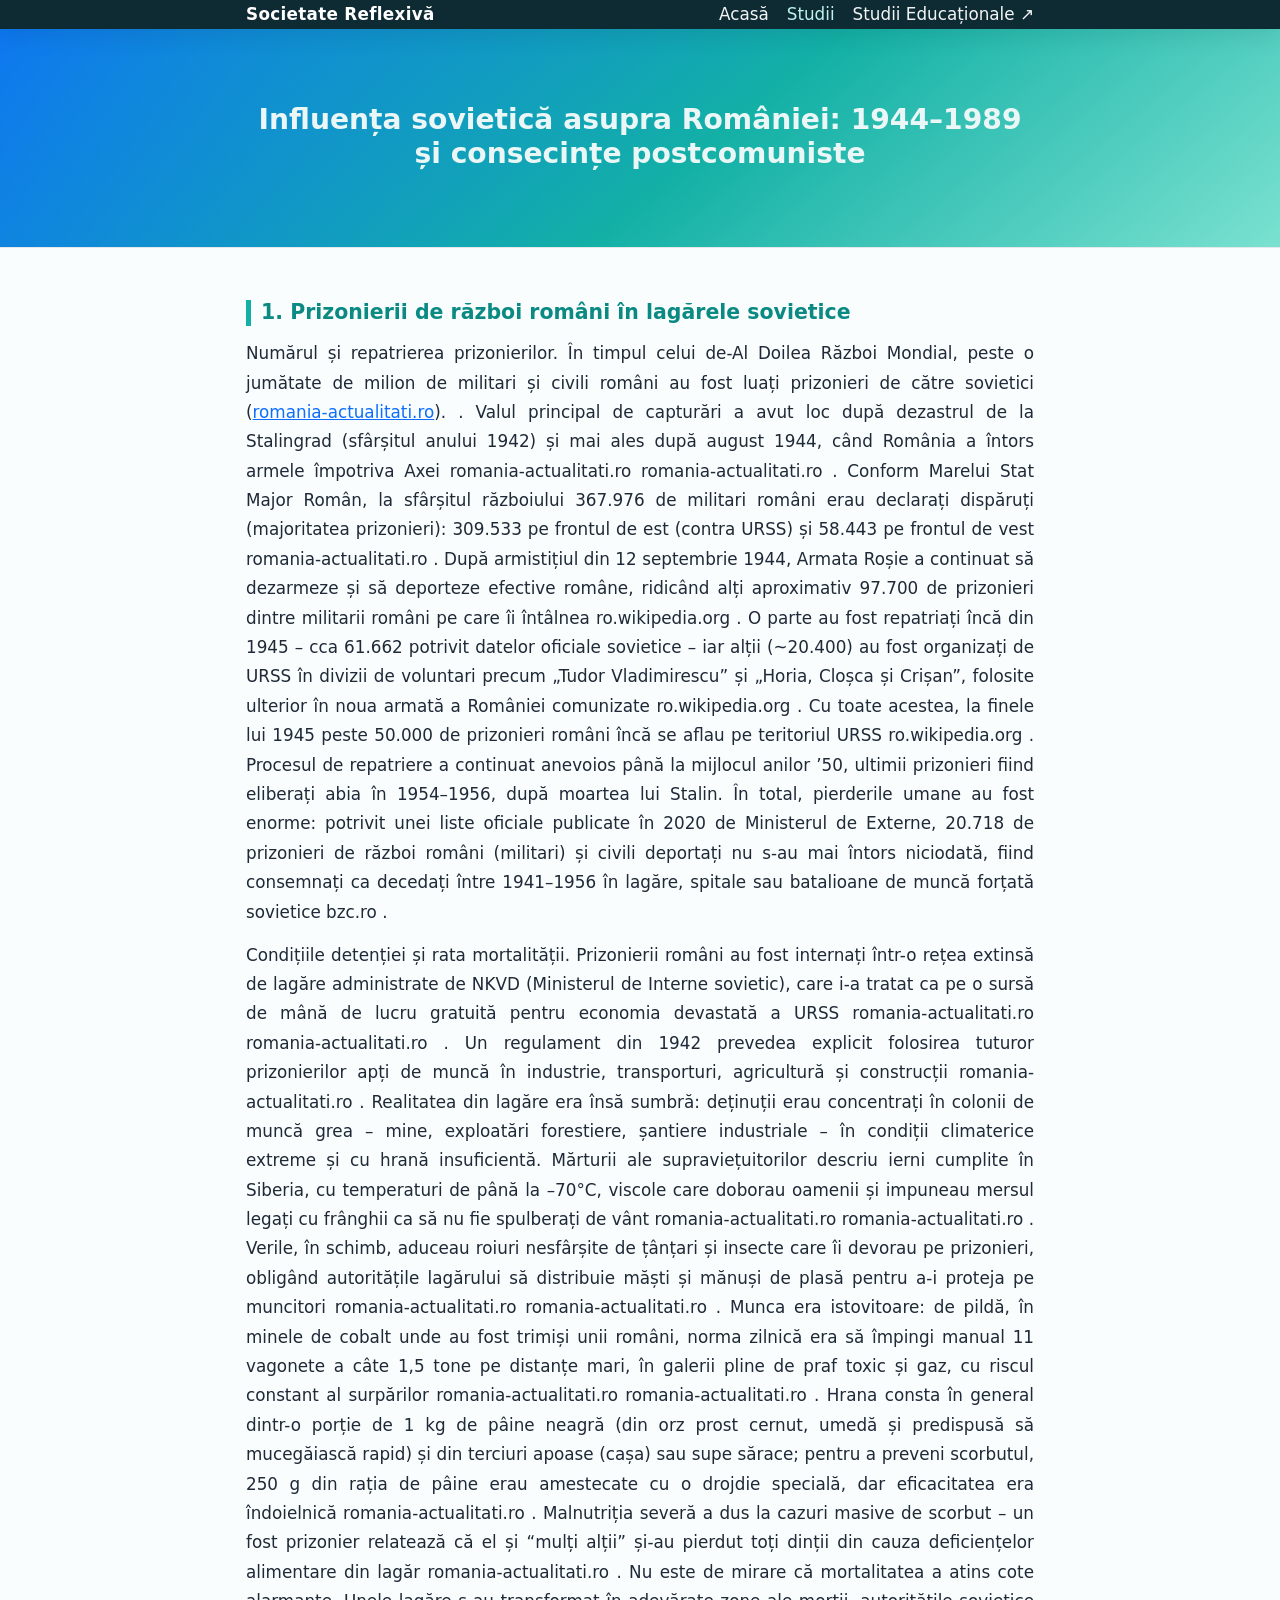
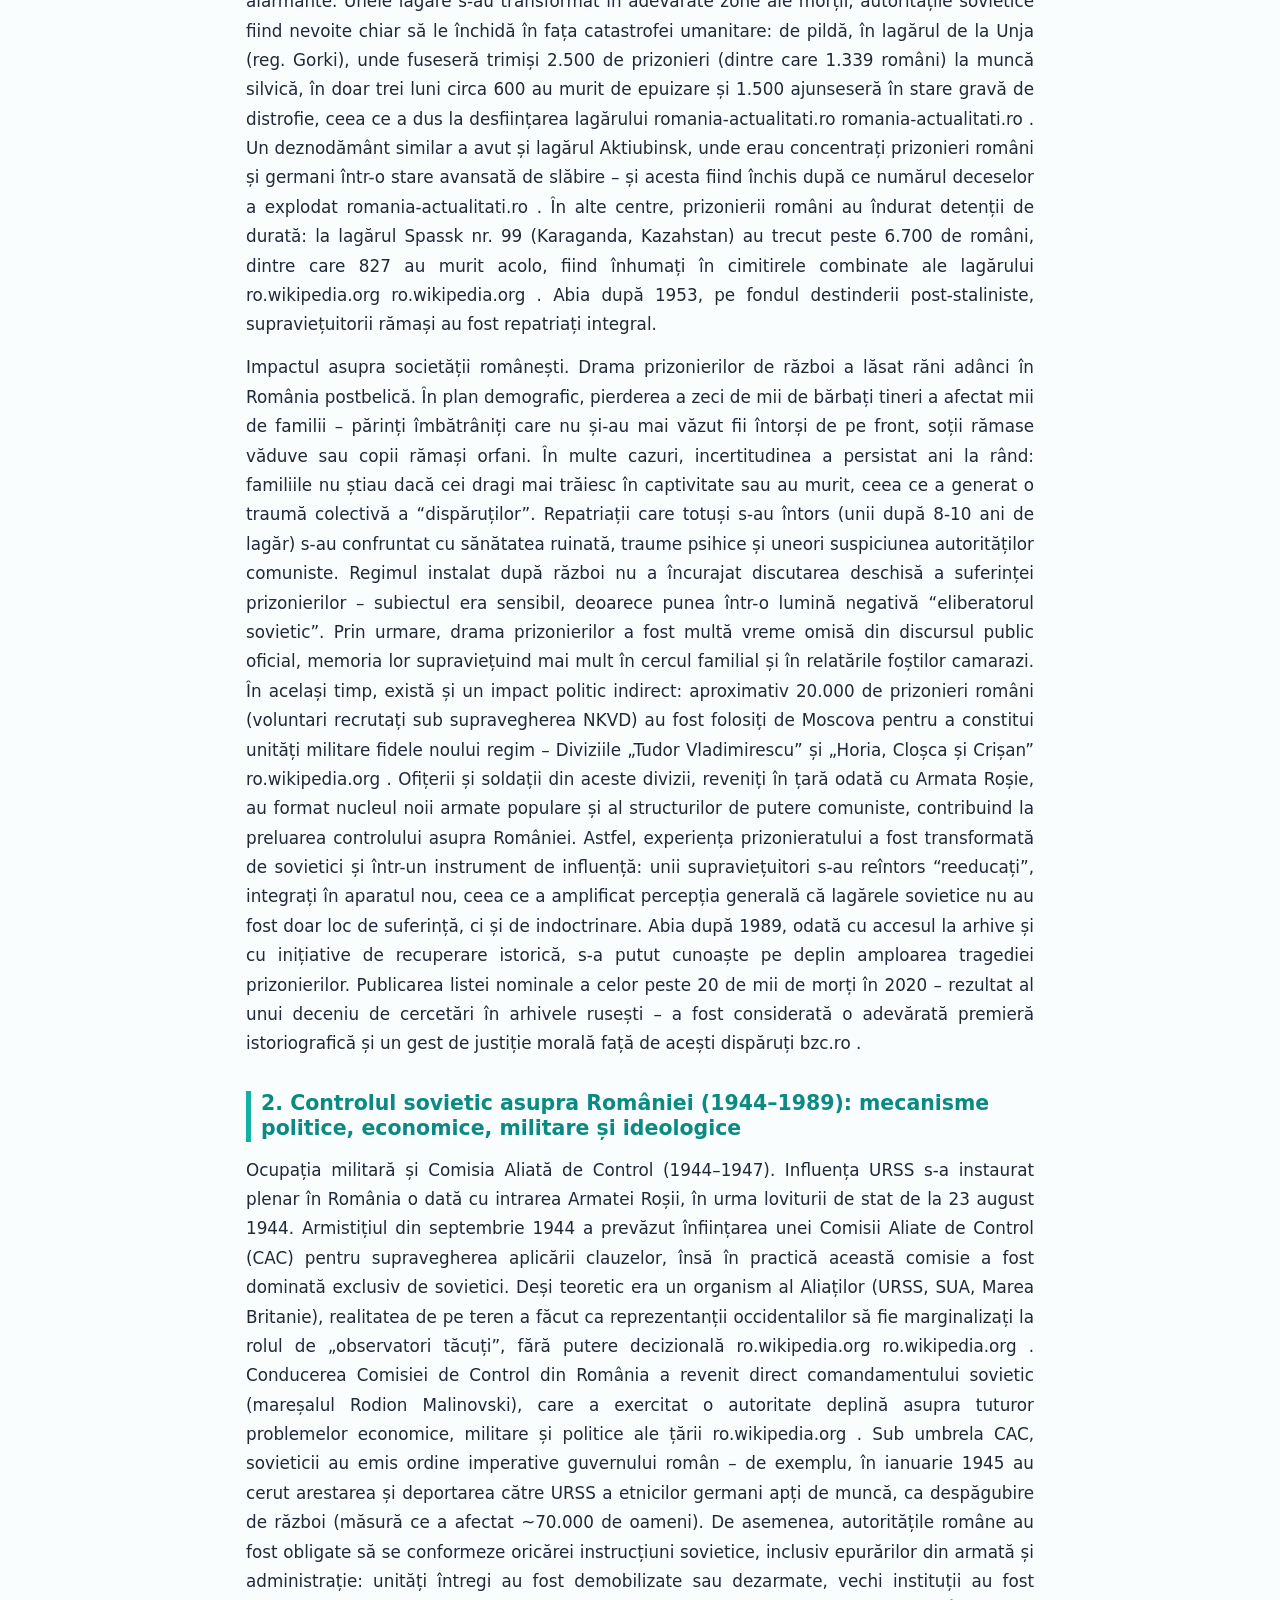
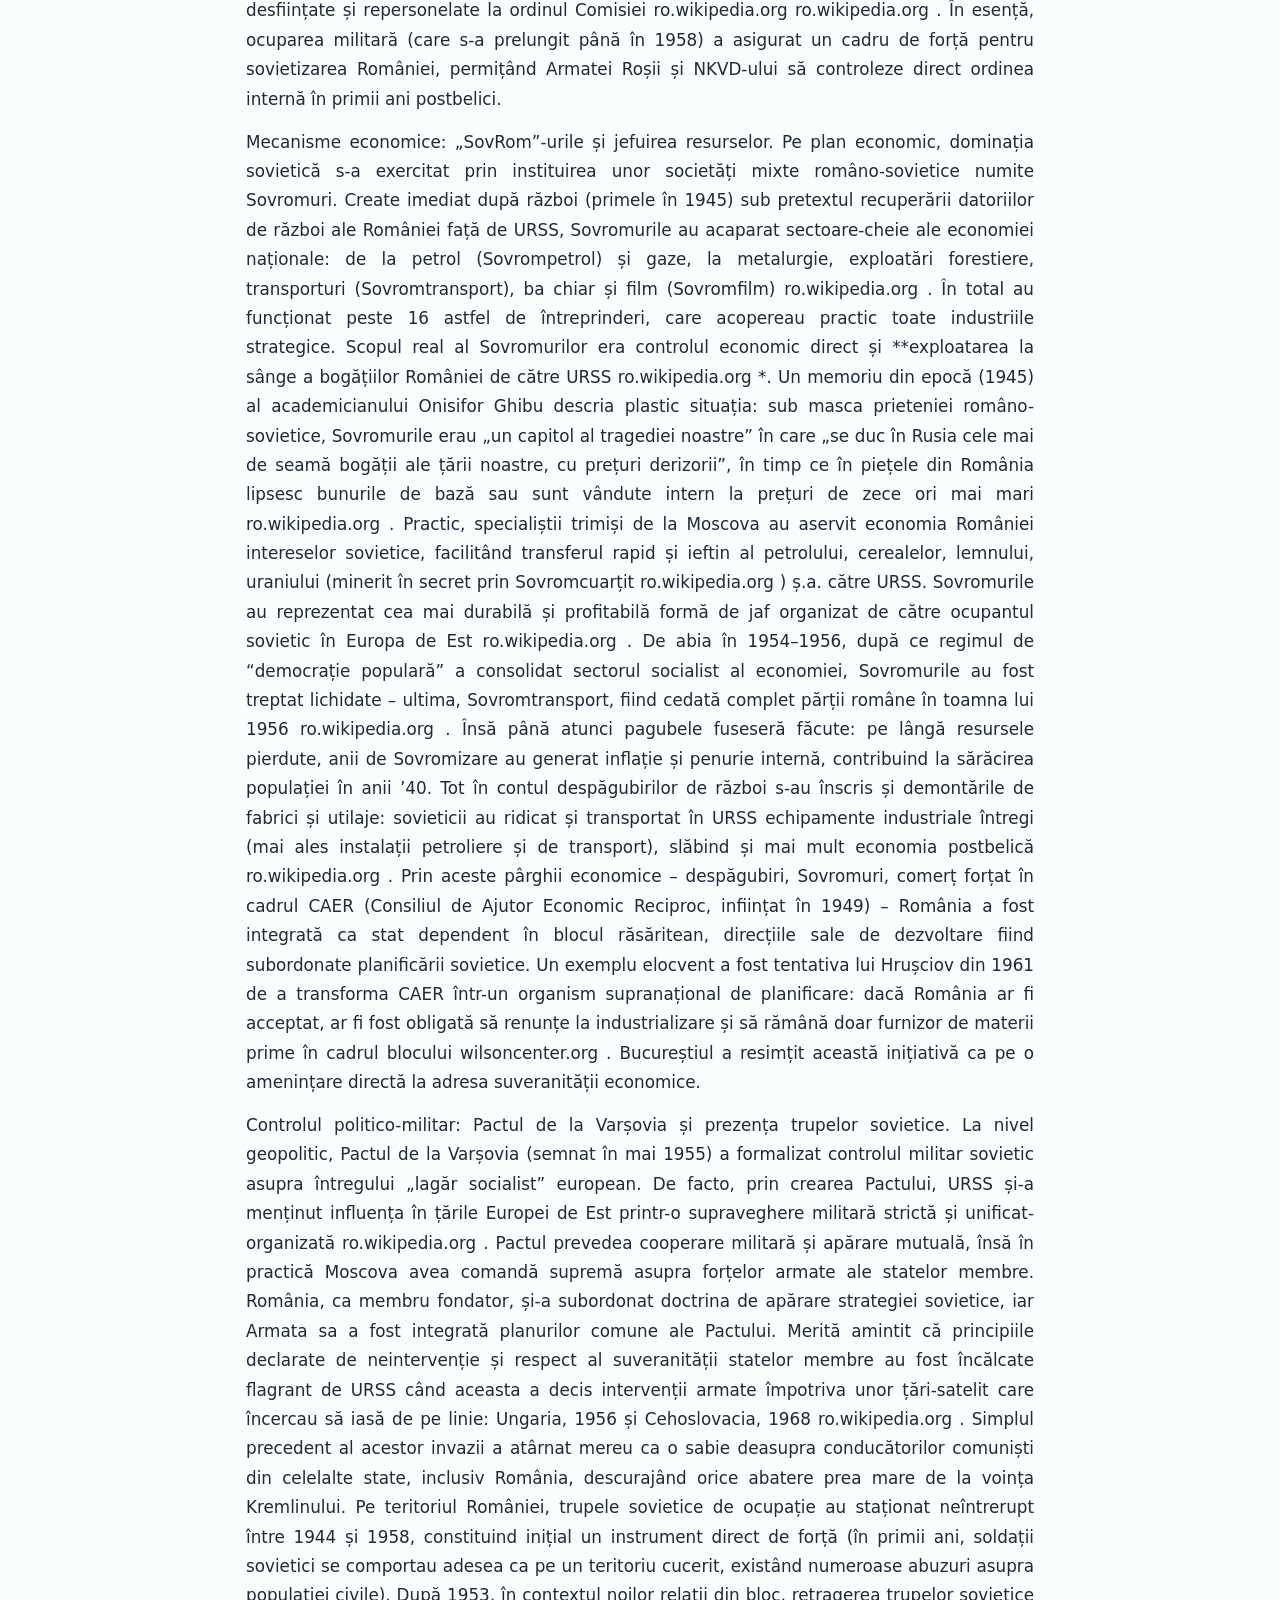
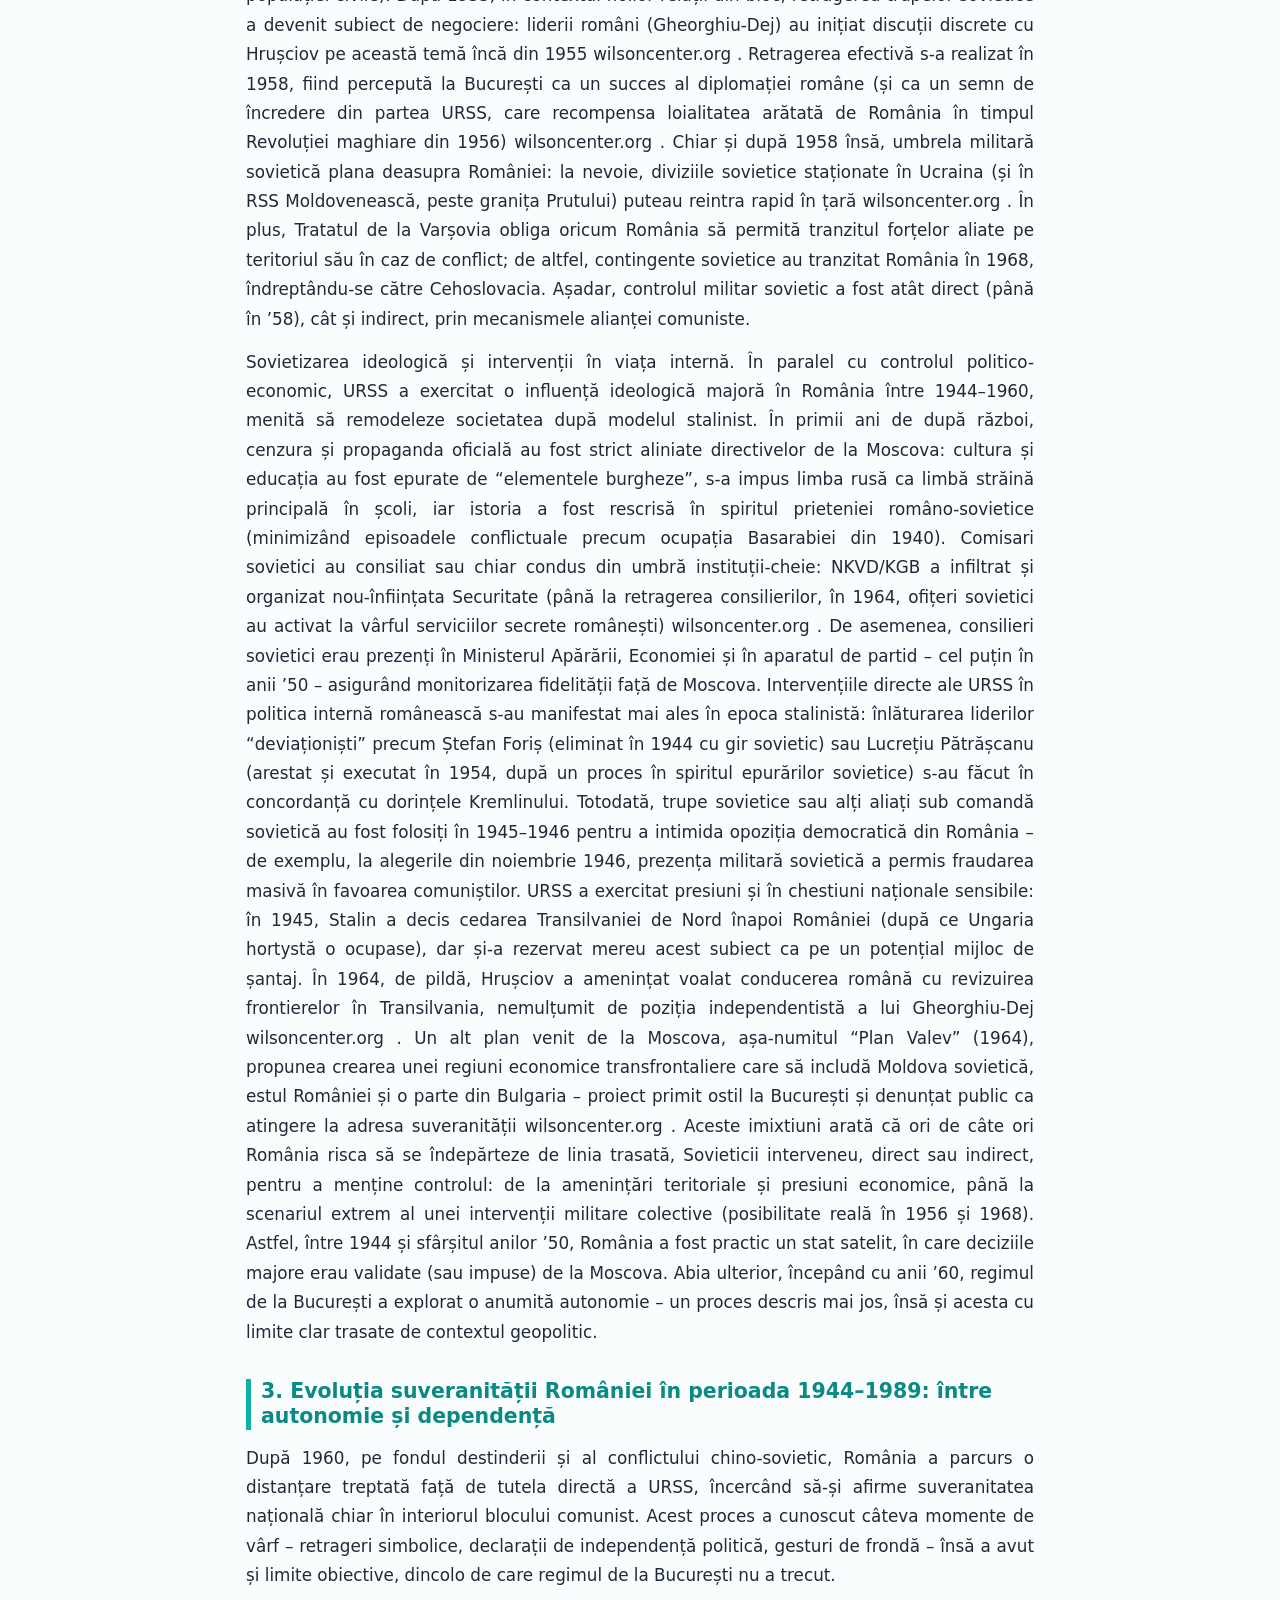
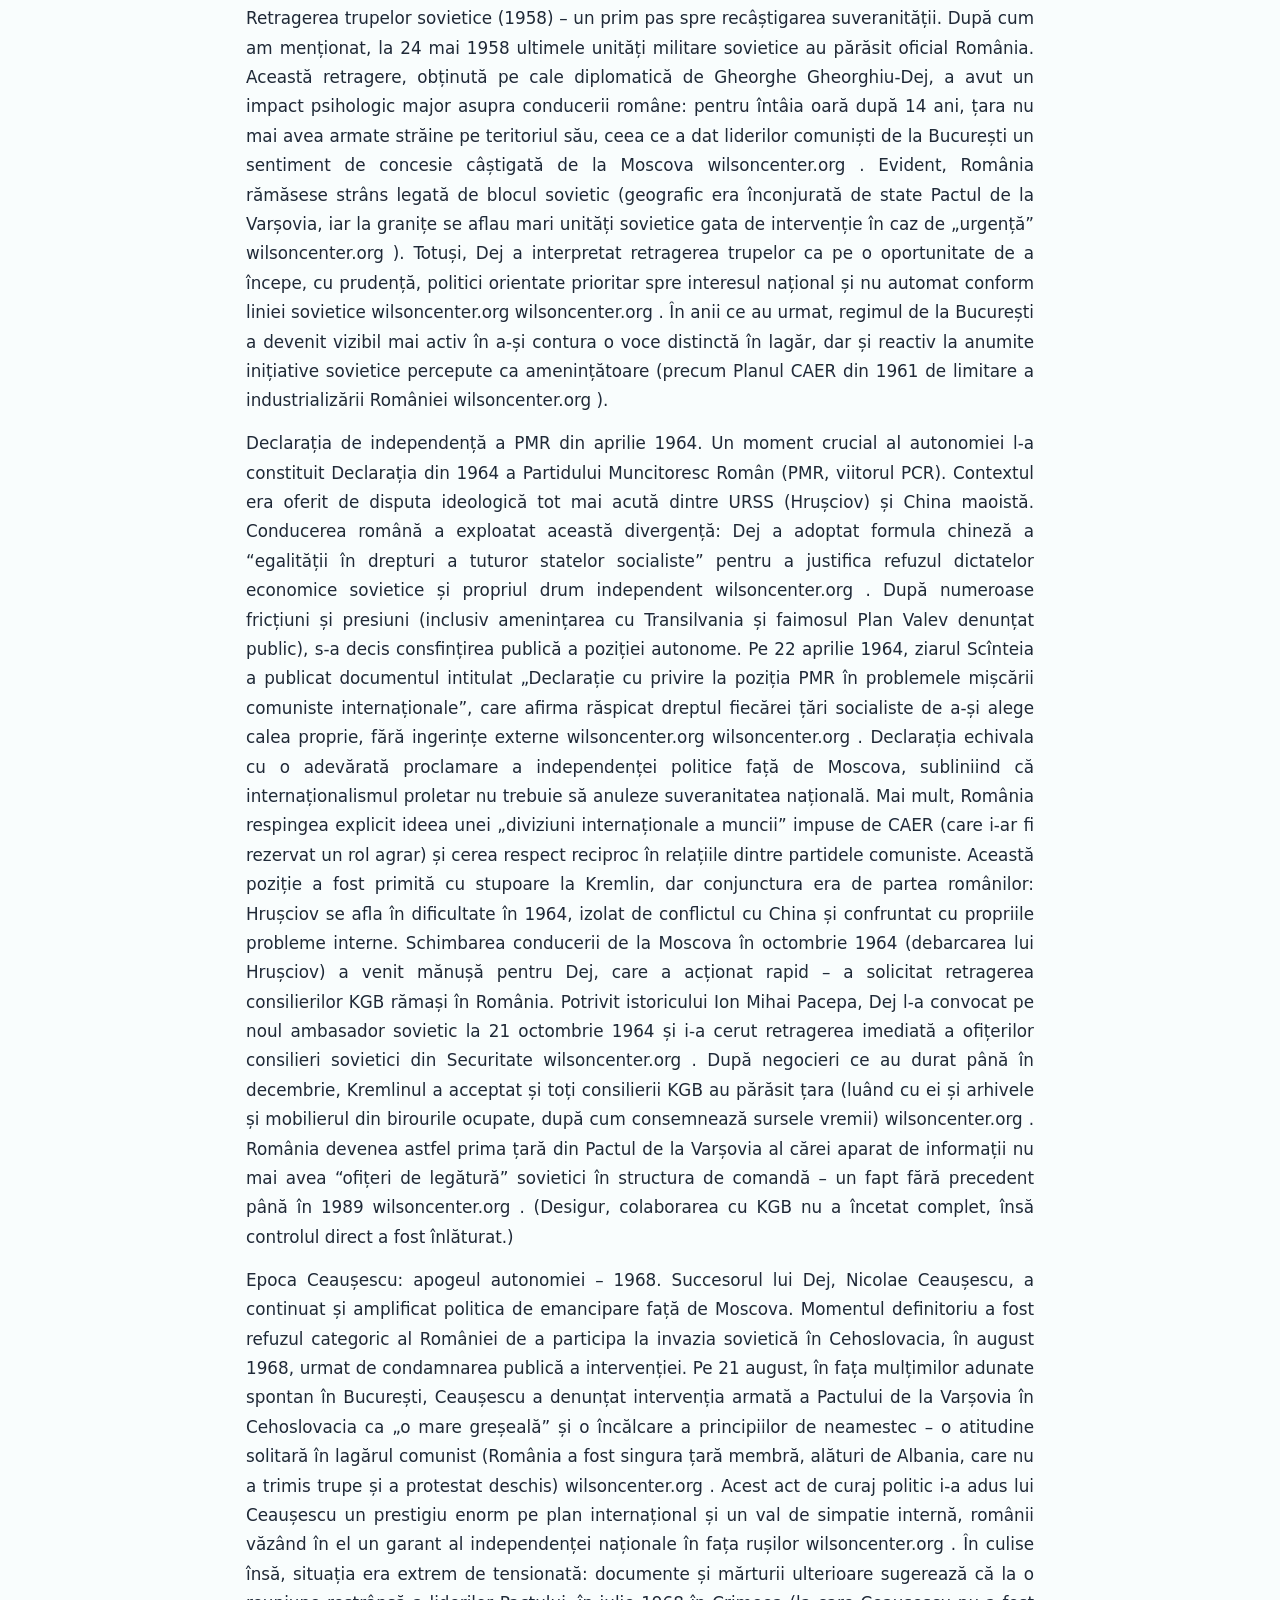
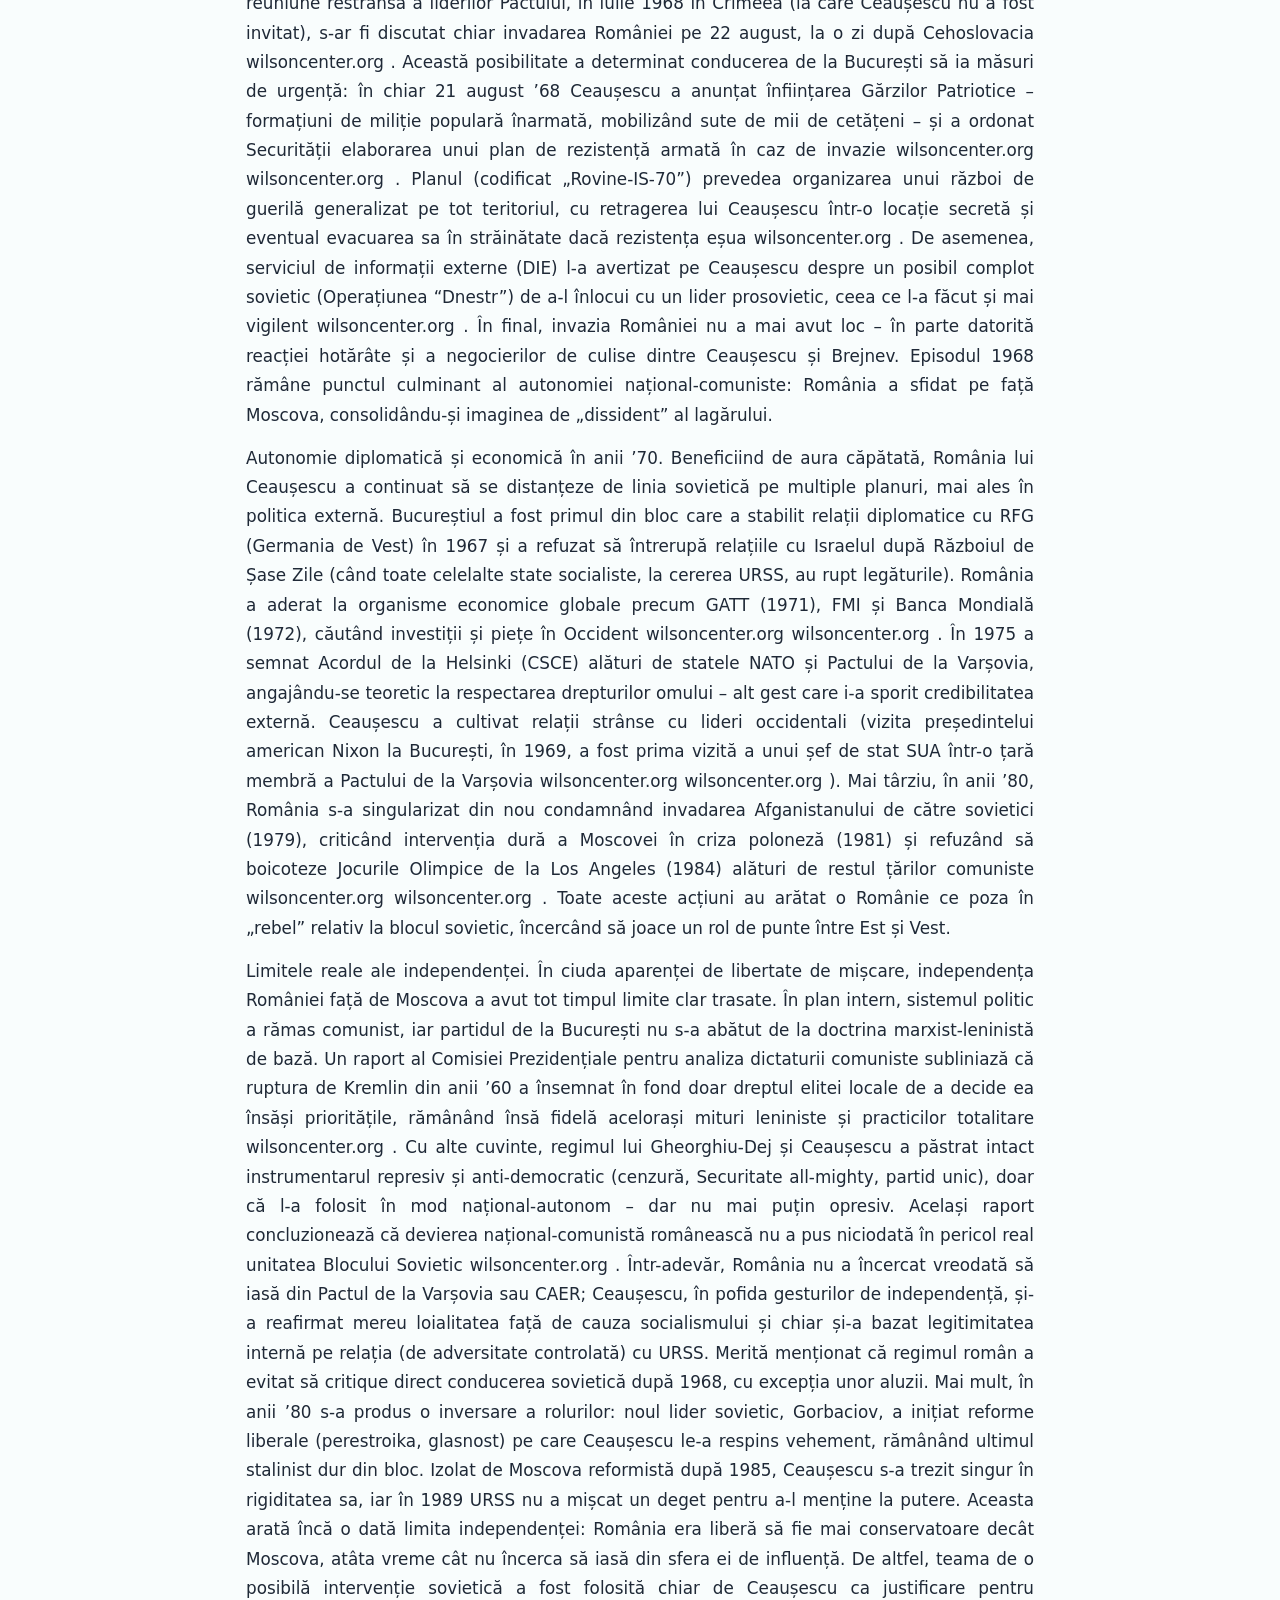
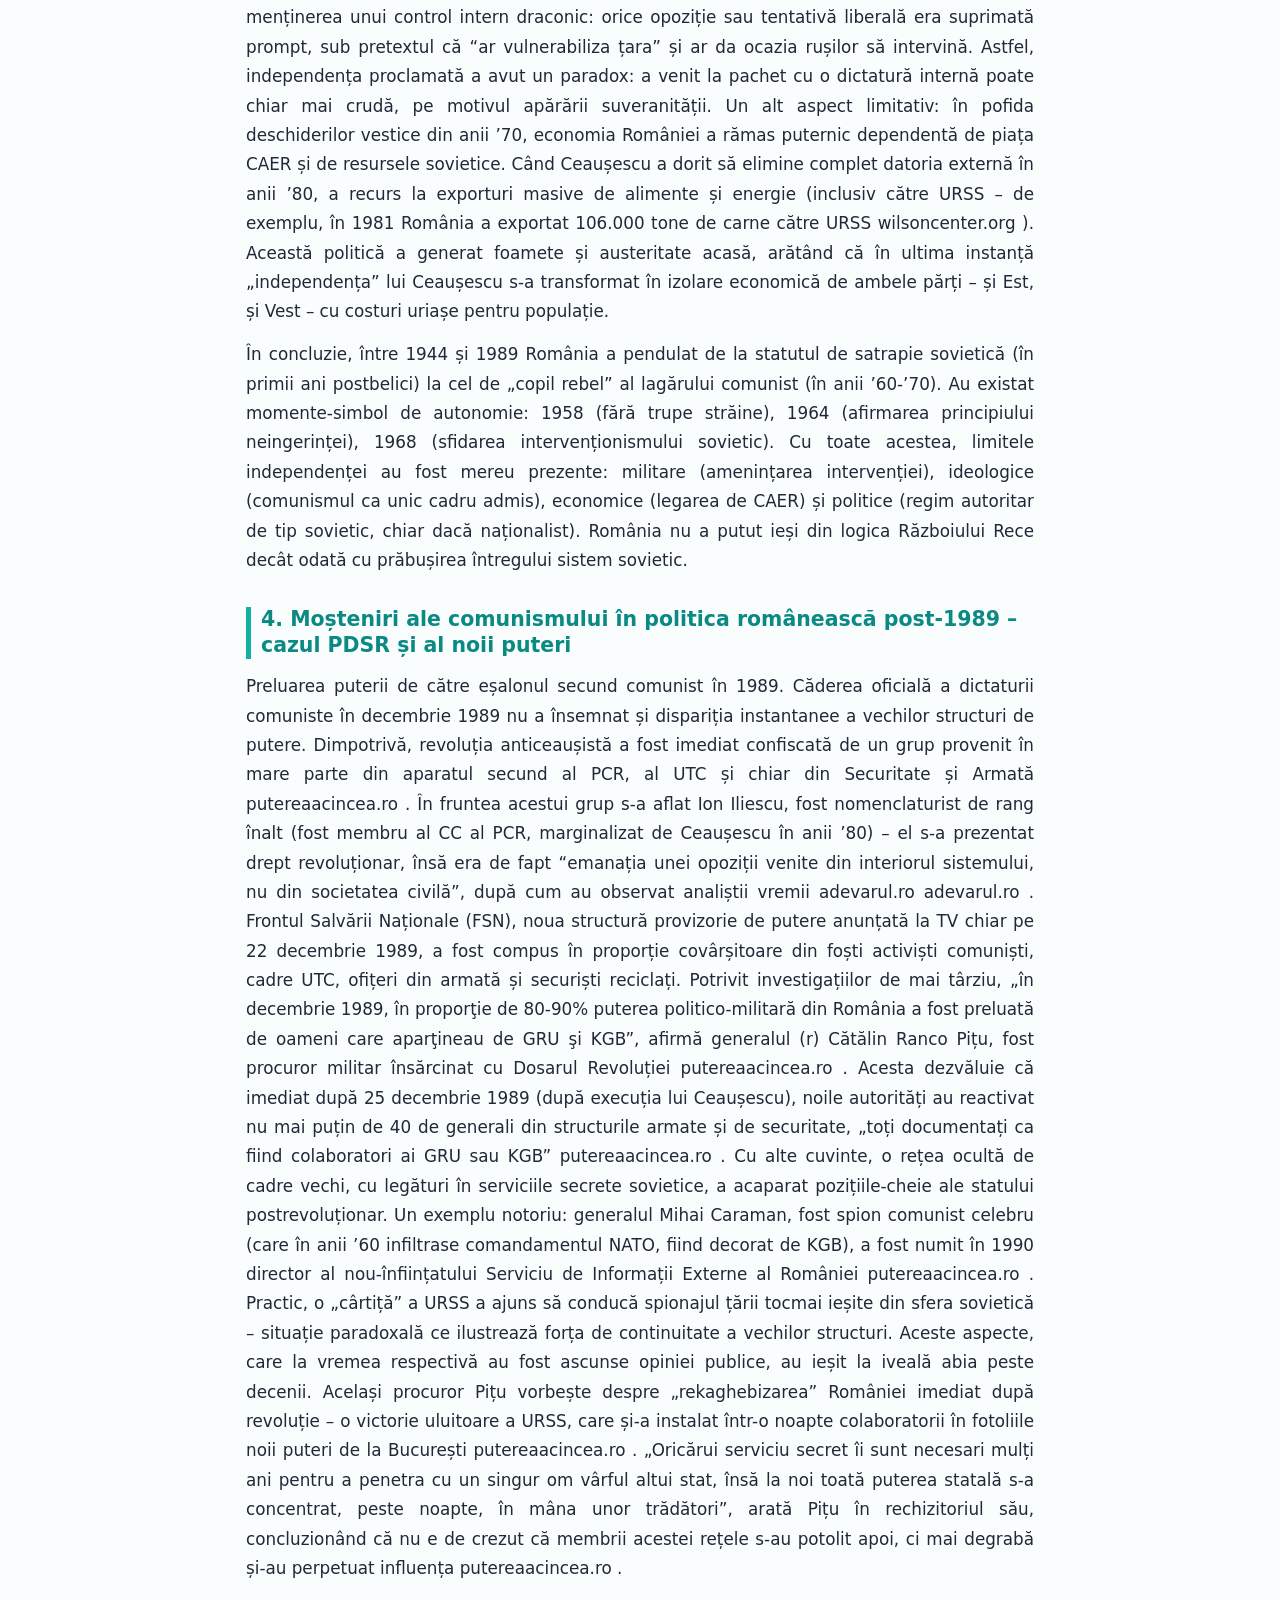
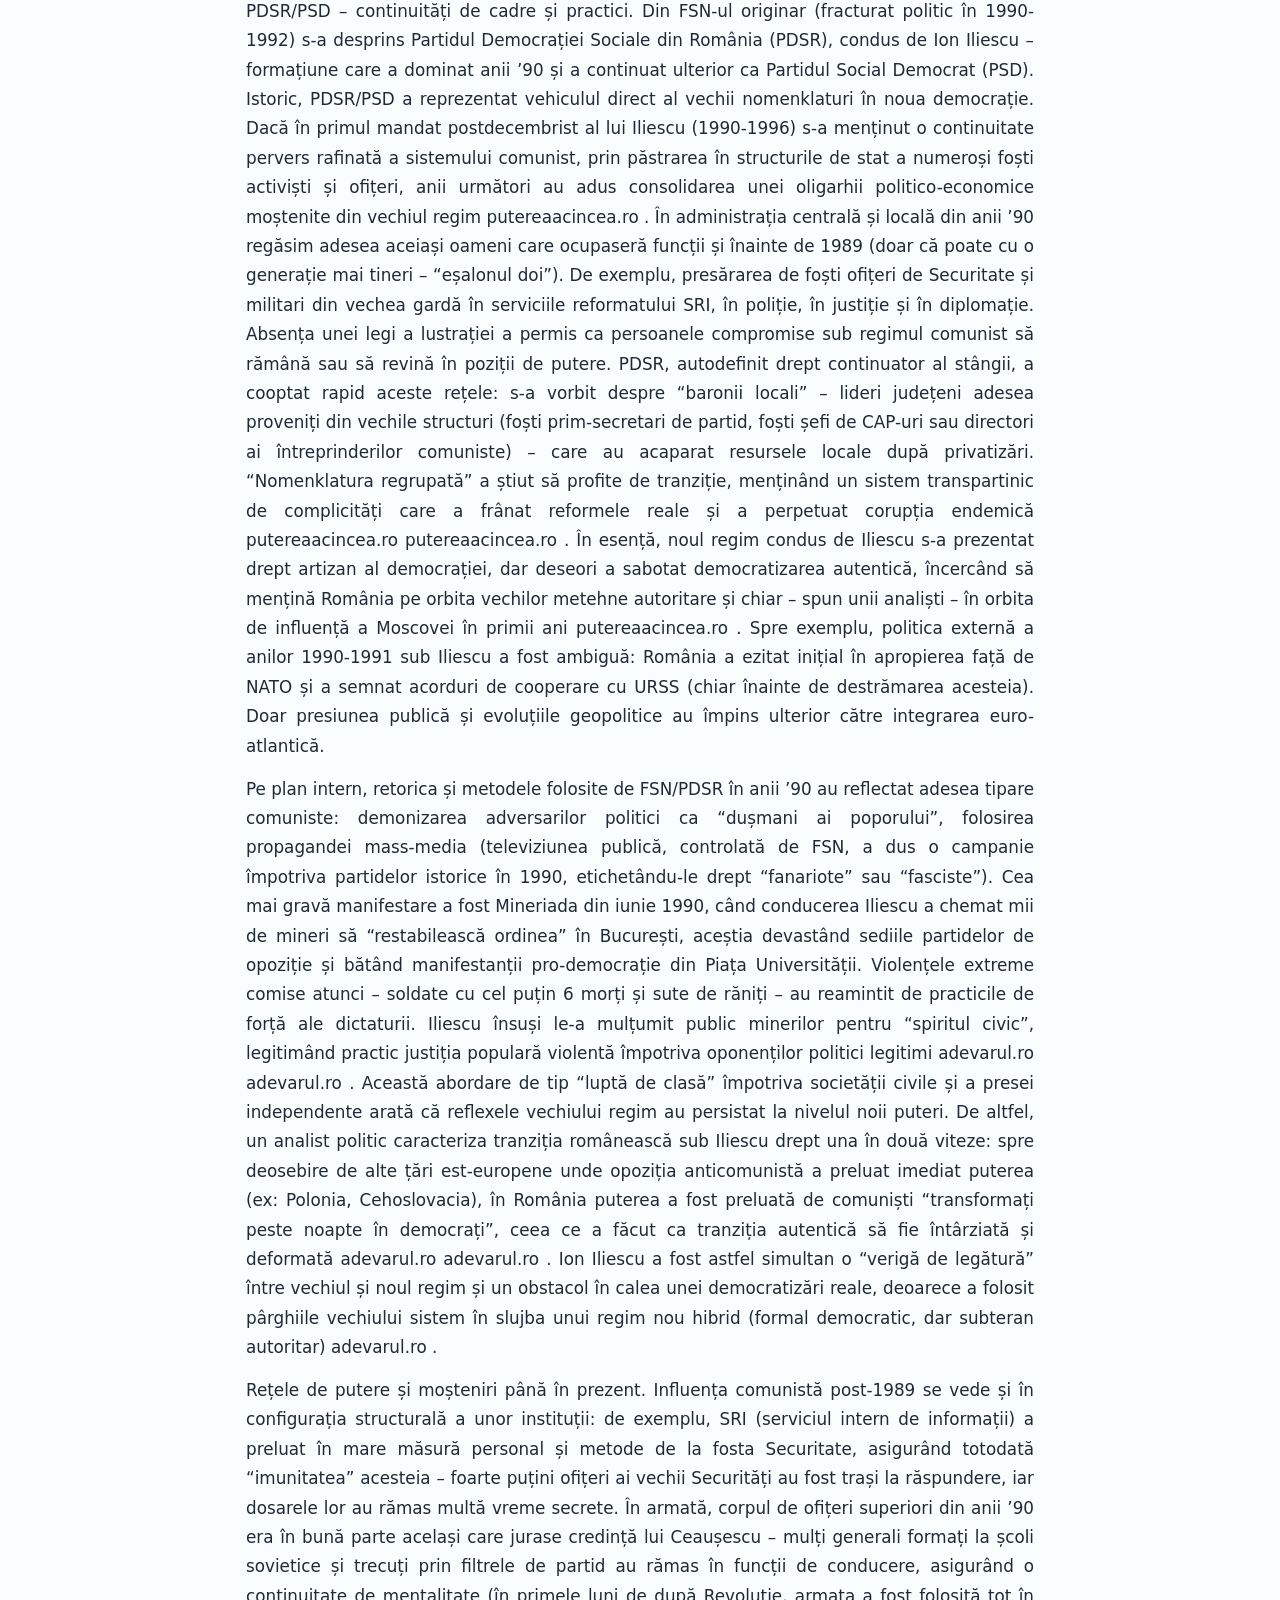
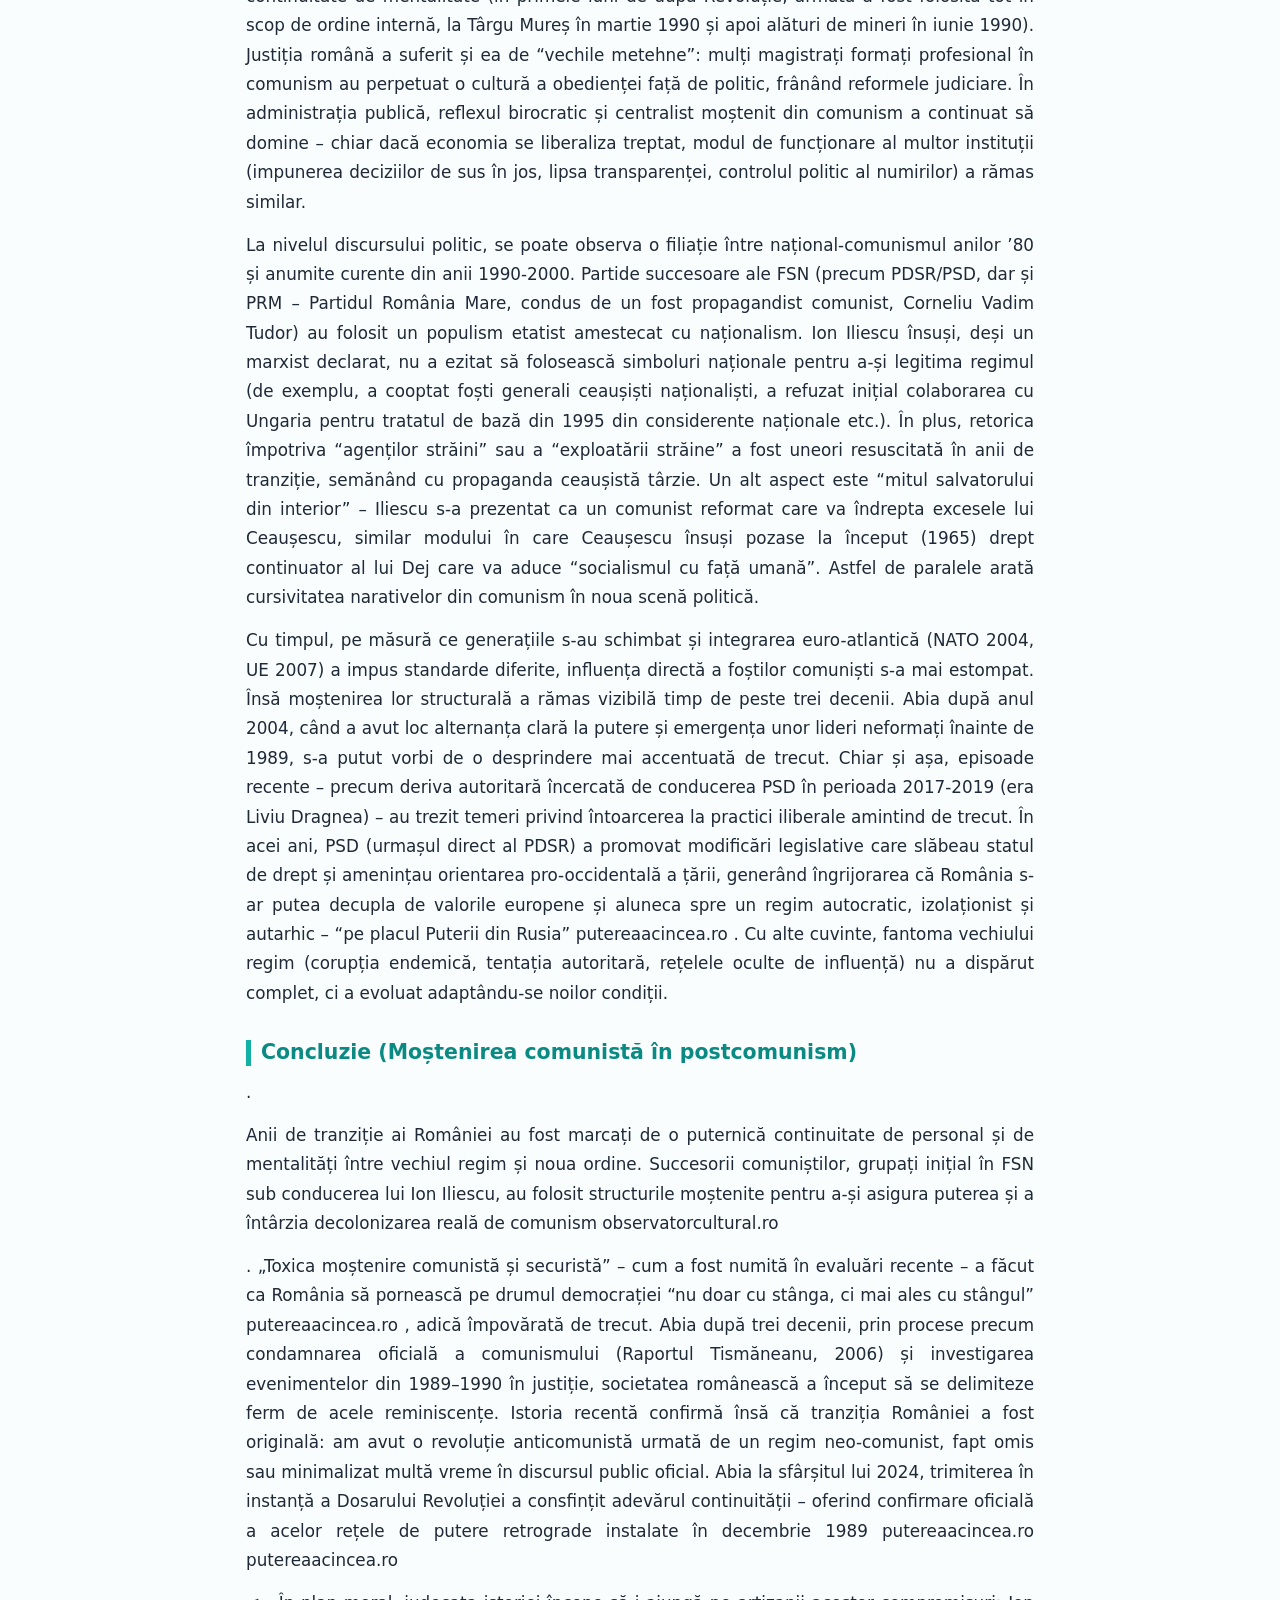
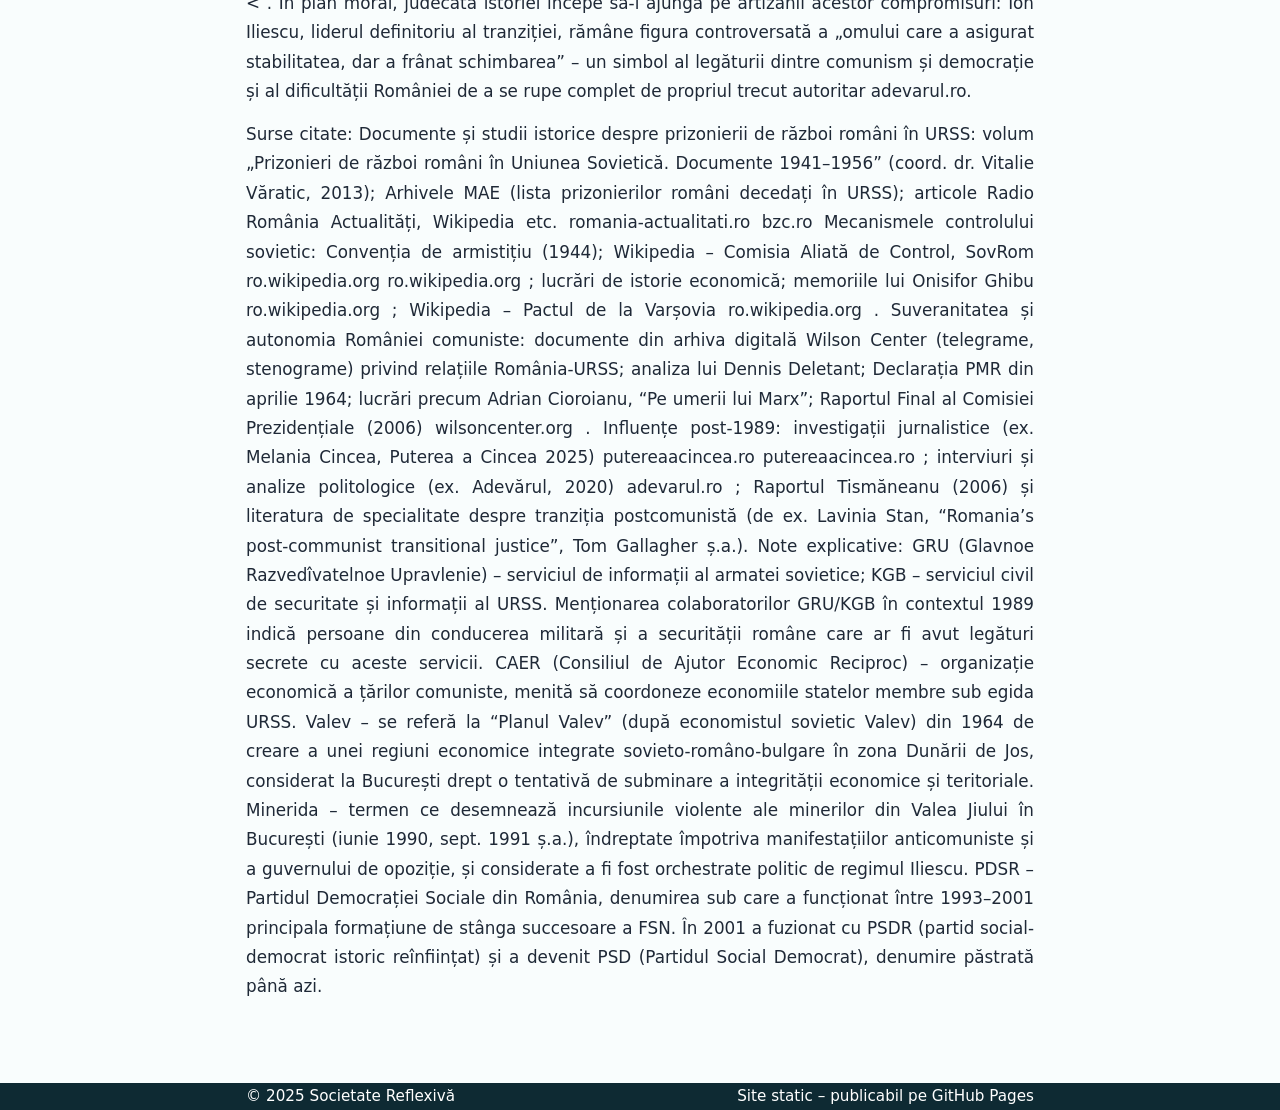
<file: suvernitate.html>
<!DOCTYPE html>
<html lang="ro">
<head>
  <meta charset="UTF-8" />
  <meta name="viewport" content="width=device-width, initial-scale=1" />
  <title>Influența sovietică asupra României: 1944–1989 și consecințe postcomuniste</title>
  <link rel="stylesheet" href="style.css" />
  <!-- (Opțional) Google Analytics: lipește aici snippet-ul tău GA -->
</head>
<body>

  <!-- NAV -->
  <header class="navbar">
    <div class="container">
      <div class="logo"><a href="index.html">Societate Reflexivă</a></div>
      <nav class="nav-links">
        <a href="index.html">Acasă</a>
        <a href="studii.html" class="active">Studii</a>
        <a href="https://geafeer-star.github.io/educatie-reflexiva-AI/" target="_blank" rel="noopener">Studii Educaționale ↗</a>
      </nav>
    </div>
  </header>

  <!-- HERO -->
  <header class="header-hero">
    <div class="container">
      <h1>Influența sovietică asupra României: 1944–1989 și consecințe postcomuniste</h1>
    </div>
  </header>

  <!-- ARTICLE -->
  <main class="main">
    <article class="container">
      <h2>1. Prizonierii de război români în lagărele sovietice</h2>   
      <p> Numărul și repatrierea prizonierilor. În timpul celui de-Al Doilea Război Mondial, peste o jumătate de milion de militari și civili români au fost luați prizonieri de către sovietici
     (<a href="https://romania-actualitati.ro" target="_blank">romania-actualitati.ro</a>). 

. Valul principal de capturări a avut loc după dezastrul de la Stalingrad (sfârșitul anului 1942) și mai ales după august 1944, când România a întors armele împotriva Axei
romania-actualitati.ro
romania-actualitati.ro
. Conform Marelui Stat Major Român, la sfârșitul războiului 367.976 de militari români erau declarați dispăruți (majoritatea prizonieri): 309.533 pe frontul de est (contra URSS) și 58.443 pe frontul de vest
romania-actualitati.ro
. După armistițiul din 12 septembrie 1944, Armata Roșie a continuat să dezarmeze și să deporteze efective române, ridicând alți aproximativ 97.700 de prizonieri dintre militarii români pe care îi întâlnea
ro.wikipedia.org
. O parte au fost repatriați încă din 1945 – cca 61.662 potrivit datelor oficiale sovietice – iar alții (~20.400) au fost organizați de URSS în divizii de voluntari precum „Tudor Vladimirescu” și „Horia, Cloșca și Crișan”, folosite ulterior în noua armată a României comunizate
ro.wikipedia.org
. Cu toate acestea, la finele lui 1945 peste 50.000 de prizonieri români încă se aflau pe teritoriul URSS
ro.wikipedia.org
. Procesul de repatriere a continuat anevoios până la mijlocul anilor ’50, ultimii prizonieri fiind eliberați abia în 1954–1956, după moartea lui Stalin. În total, pierderile umane au fost enorme: potrivit unei liste oficiale publicate în 2020 de Ministerul de Externe, 20.718 de prizonieri de război români (militari) și civili deportați nu s-au mai întors niciodată, fiind consemnați ca decedați între 1941–1956 în lagăre, spitale sau batalioane de muncă forțată sovietice
bzc.ro
. </p>
      <p>
       Condițiile detenției și rata mortalității. Prizonierii români au fost internați într-o rețea extinsă de lagăre administrate de NKVD (Ministerul de Interne sovietic), care i-a tratat ca pe o sursă de mână de lucru gratuită pentru economia devastată a URSS
romania-actualitati.ro
romania-actualitati.ro
. Un regulament din 1942 prevedea explicit folosirea tuturor prizonierilor apți de muncă în industrie, transporturi, agricultură și construcții
romania-actualitati.ro
. Realitatea din lagăre era însă sumbră: deținuții erau concentrați în colonii de muncă grea – mine, exploatări forestiere, șantiere industriale – în condiții climaterice extreme și cu hrană insuficientă. Mărturii ale supraviețuitorilor descriu ierni cumplite în Siberia, cu temperaturi de până la –70°C, viscole care doborau oamenii și impuneau mersul legați cu frânghii ca să nu fie spulberați de vânt
romania-actualitati.ro
romania-actualitati.ro
. Verile, în schimb, aduceau roiuri nesfârșite de țânțari și insecte care îi devorau pe prizonieri, obligând autoritățile lagărului să distribuie măști și mănuși de plasă pentru a-i proteja pe muncitori
romania-actualitati.ro
romania-actualitati.ro
. Munca era istovitoare: de pildă, în minele de cobalt unde au fost trimiși unii români, norma zilnică era să împingi manual 11 vagonete a câte 1,5 tone pe distanțe mari, în galerii pline de praf toxic și gaz, cu riscul constant al surpărilor
romania-actualitati.ro
romania-actualitati.ro
. Hrana consta în general dintr-o porție de 1 kg de pâine neagră (din orz prost cernut, umedă și predispusă să mucegăiască rapid) și din terciuri apoase (cașa) sau supe sărace; pentru a preveni scorbutul, 250 g din rația de pâine erau amestecate cu o drojdie specială, dar eficacitatea era îndoielnică
romania-actualitati.ro
. Malnutriția severă a dus la cazuri masive de scorbut – un fost prizonier relatează că el și “mulți alții” și-au pierdut toți dinții din cauza deficiențelor alimentare din lagăr
romania-actualitati.ro
. Nu este de mirare că mortalitatea a atins cote alarmante. Unele lagăre s-au transformat în adevărate zone ale morții, autoritățile sovietice fiind nevoite chiar să le închidă în fața catastrofei umanitare: de pildă, în lagărul de la Unja (reg. Gorki), unde fuseseră trimiși 2.500 de prizonieri (dintre care 1.339 români) la muncă silvică, în doar trei luni circa 600 au murit de epuizare și 1.500 ajunseseră în stare gravă de distrofie, ceea ce a dus la desființarea lagărului
romania-actualitati.ro
romania-actualitati.ro
. Un deznodământ similar a avut și lagărul Aktiubinsk, unde erau concentrați prizonieri români și germani într-o stare avansată de slăbire – și acesta fiind închis după ce numărul deceselor a explodat
romania-actualitati.ro
. În alte centre, prizonierii români au îndurat detenții de durată: la lagărul Spassk nr. 99 (Karaganda, Kazahstan) au trecut peste 6.700 de români, dintre care 827 au murit acolo, fiind înhumați în cimitirele combinate ale lagărului
ro.wikipedia.org
ro.wikipedia.org
. Abia după 1953, pe fondul destinderii post-staliniste, supraviețuitorii rămași au fost repatriați integral.
      </p>


<p>Impactul asupra societății românești. Drama prizonierilor de război a lăsat răni adânci în România postbelică. În plan demografic, pierderea a zeci de mii de bărbați tineri a afectat mii de familii – părinți îmbătrâniți care nu și-au mai văzut fii întorși de pe front, soții rămase văduve sau copii rămași orfani. În multe cazuri, incertitudinea a persistat ani la rând: familiile nu știau dacă cei dragi mai trăiesc în captivitate sau au murit, ceea ce a generat o traumă colectivă a “dispăruților”. Repatriații care totuși s-au întors (unii după 8-10 ani de lagăr) s-au confruntat cu sănătatea ruinată, traume psihice și uneori suspiciunea autorităților comuniste. Regimul instalat după război nu a încurajat discutarea deschisă a suferinței prizonierilor – subiectul era sensibil, deoarece punea într-o lumină negativă “eliberatorul sovietic”. Prin urmare, drama prizonierilor a fost multă vreme omisă din discursul public oficial, memoria lor supraviețuind mai mult în cercul familial și în relatările foștilor camarazi. În același timp, există și un impact politic indirect: aproximativ 20.000 de prizonieri români (voluntari recrutați sub supravegherea NKVD) au fost folosiți de Moscova pentru a constitui unități militare fidele noului regim – Diviziile „Tudor Vladimirescu” și „Horia, Cloșca și Crișan”
ro.wikipedia.org
. Ofițerii și soldații din aceste divizii, reveniți în țară odată cu Armata Roșie, au format nucleul noii armate populare și al structurilor de putere comuniste, contribuind la preluarea controlului asupra României. Astfel, experiența prizonieratului a fost transformată de sovietici și într-un instrument de influență: unii supraviețuitori s-au reîntors “reeducați”, integrați în aparatul nou, ceea ce a amplificat percepția generală că lagărele sovietice nu au fost doar loc de suferință, ci și de indoctrinare. Abia după 1989, odată cu accesul la arhive și cu inițiative de recuperare istorică, s-a putut cunoaște pe deplin amploarea tragediei prizonierilor. Publicarea listei nominale a celor peste 20 de mii de morți în 2020 – rezultat al unui deceniu de cercetări în arhivele rusești – a fost considerată o adevărată premieră istoriografică și un gest de justiție morală față de acești dispăruți
bzc.ro
.</p>

<h2>2. Controlul sovietic asupra României (1944–1989): mecanisme politice, economice, militare și ideologice</h2>

<p>Ocupația militară și Comisia Aliată de Control (1944–1947). Influența URSS s-a instaurat plenar în România o dată cu intrarea Armatei Roșii, în urma loviturii de stat de la 23 august 1944. Armistițiul din septembrie 1944 a prevăzut înființarea unei Comisii Aliate de Control (CAC) pentru supravegherea aplicării clauzelor, însă în practică această comisie a fost dominată exclusiv de sovietici. Deși teoretic era un organism al Aliaților (URSS, SUA, Marea Britanie), realitatea de pe teren a făcut ca reprezentanții occidentalilor să fie marginalizați la rolul de „observatori tăcuți”, fără putere decizională
ro.wikipedia.org
ro.wikipedia.org
. Conducerea Comisiei de Control din România a revenit direct comandamentului sovietic (mareșalul Rodion Malinovski), care a exercitat o autoritate deplină asupra tuturor problemelor economice, militare și politice ale țării
ro.wikipedia.org
. Sub umbrela CAC, sovieticii au emis ordine imperative guvernului român – de exemplu, în ianuarie 1945 au cerut arestarea și deportarea către URSS a etnicilor germani apți de muncă, ca despăgubire de război (măsură ce a afectat ~70.000 de oameni). De asemenea, autoritățile române au fost obligate să se conformeze oricărei instrucțiuni sovietice, inclusiv epurărilor din armată și administrație: unități întregi au fost demobilizate sau dezarmate, vechi instituții au fost desființate și repersonelate la ordinul Comisiei
ro.wikipedia.org
ro.wikipedia.org
. În esență, ocuparea militară (care s-a prelungit până în 1958) a asigurat un cadru de forță pentru sovietizarea României, permițând Armatei Roșii și NKVD-ului să controleze direct ordinea internă în primii ani postbelici.
</p> 
      <p>
Mecanisme economice: „SovRom”-urile și jefuirea resurselor. Pe plan economic, dominația sovietică s-a exercitat prin instituirea unor societăți mixte româno-sovietice numite Sovromuri. Create imediat după război (primele în 1945) sub pretextul recuperării datoriilor de război ale României față de URSS, Sovromurile au acaparat sectoare-cheie ale economiei naționale: de la petrol (Sovrompetrol) și gaze, la metalurgie, exploatări forestiere, transporturi (Sovromtransport), ba chiar și film (Sovromfilm)
ro.wikipedia.org
. În total au funcționat peste 16 astfel de întreprinderi, care acopereau practic toate industriile strategice. Scopul real al Sovromurilor era controlul economic direct și **exploatarea la sânge a bogățiilor României de către URSS
ro.wikipedia.org
*. Un memoriu din epocă (1945) al academicianului Onisifor Ghibu descria plastic situația: sub masca prieteniei româno-sovietice, Sovromurile erau „un capitol al tragediei noastre” în care „se duc în Rusia cele mai de seamă bogății ale țării noastre, cu prețuri derizorii”, în timp ce în piețele din România lipsesc bunurile de bază sau sunt vândute intern la prețuri de zece ori mai mari
ro.wikipedia.org
. Practic, specialiștii trimiși de la Moscova au aservit economia României intereselor sovietice, facilitând transferul rapid și ieftin al petrolului, cerealelor, lemnului, uraniului (minerit în secret prin Sovromcuarțit
ro.wikipedia.org
) ș.a. către URSS. Sovromurile au reprezentat cea mai durabilă și profitabilă formă de jaf organizat de către ocupantul sovietic în Europa de Est
ro.wikipedia.org
. De abia în 1954–1956, după ce regimul de “democrație populară” a consolidat sectorul socialist al economiei, Sovromurile au fost treptat lichidate – ultima, Sovromtransport, fiind cedată complet părții române în toamna lui 1956
ro.wikipedia.org
. Însă până atunci pagubele fuseseră făcute: pe lângă resursele pierdute, anii de Sovromizare au generat inflație și penurie internă, contribuind la sărăcirea populației în anii ’40. Tot în contul despăgubirilor de război s-au înscris și demon­tările de fabrici și utilaje: sovieticii au ridicat și transportat în URSS echipamente industriale întregi (mai ales instalații petroliere și de transport), slăbind și mai mult economia postbelică
ro.wikipedia.org
. Prin aceste pârghii economice – despăgubiri, Sovromuri, comerț forțat în cadrul CAER (Consiliul de Ajutor Economic Reciproc, inființat în 1949) – România a fost integrată ca stat dependent în blocul răsăritean, direcțiile sale de dezvoltare fiind subordonate planificării sovietice. Un exemplu elocvent a fost tentativa lui Hrușciov din 1961 de a transforma CAER într-un organism supranațional de planificare: dacă România ar fi acceptat, ar fi fost obligată să renunțe la industrializare și să rămână doar furnizor de materii prime în cadrul blocului
wilsoncenter.org
. Bucureștiul a resimțit această inițiativă ca pe o amenințare directă la adresa suveranității economice.
</p> 
      <p>
Controlul politico-militar: Pactul de la Varșovia și prezența trupelor sovietice. La nivel geopolitic, Pactul de la Varșovia (semnat în mai 1955) a formalizat controlul militar sovietic asupra întregului „lagăr socialist” european. De facto, prin crearea Pactului, URSS și-a menținut influența în țările Europei de Est printr-o supraveghere militară strictă și unificat-organizată
ro.wikipedia.org
. Pactul prevedea cooperare militară și apărare mutuală, însă în practică Moscova avea comandă supremă asupra forțelor armate ale statelor membre. România, ca membru fondator, și-a subordonat doctrina de apărare strategiei sovietice, iar Armata sa a fost integrată planurilor comune ale Pactului. Merită amintit că principiile declarate de neintervenție și respect al suveranității statelor membre au fost încălcate flagrant de URSS când aceasta a decis intervenții armate împotriva unor țări-satelit care încercau să iasă de pe linie: Ungaria, 1956 și Cehoslovacia, 1968
ro.wikipedia.org
. Simplul precedent al acestor invazii a atârnat mereu ca o sabie deasupra conducătorilor comuniști din celelalte state, inclusiv România, descurajând orice abatere prea mare de la voința Kremlinului.

Pe teritoriul României, trupele sovietice de ocupație au staționat neîntrerupt între 1944 și 1958, constituind inițial un instrument direct de forță (în primii ani, soldații sovietici se comportau adesea ca pe un teritoriu cucerit, existând numeroase abuzuri asupra populației civile). După 1953, în contextul noilor relații din bloc, retragerea trupelor sovietice a devenit subiect de negociere: liderii români (Gheorghiu-Dej) au inițiat discuții discrete cu Hrușciov pe această temă încă din 1955
wilsoncenter.org
. Retragerea efectivă s-a realizat în 1958, fiind percepută la București ca un succes al diplomației române (și ca un semn de încredere din partea URSS, care recompensa loialitatea arătată de România în timpul Revoluției maghiare din 1956)
wilsoncenter.org
. Chiar și după 1958 însă, umbrela militară sovietică plana deasupra României: la nevoie, diviziile sovietice staționate în Ucraina (și în RSS Moldovenească, peste granița Prutului) puteau reintra rapid în țară
wilsoncenter.org
. În plus, Tratatul de la Varșovia obliga oricum România să permită tranzitul forțelor aliate pe teritoriul său în caz de conflict; de altfel, contingente sovietice au tranzitat România în 1968, îndreptându-se către Cehoslovacia. Așadar, controlul militar sovietic a fost atât direct (până în ’58), cât și indirect, prin mecanismele alianței comuniste.
</p> 

      <p>
Sovietizarea ideologică și intervenții în viața internă. În paralel cu controlul politico-economic, URSS a exercitat o influență ideologică majoră în România între 1944–1960, menită să remodeleze societatea după modelul stalinist. În primii ani de după război, cenzura și propaganda oficială au fost strict aliniate directivelor de la Moscova: cultura și educația au fost epurate de “elementele burgheze”, s-a impus limba rusă ca limbă străină principală în școli, iar istoria a fost rescrisă în spiritul prieteniei româno-sovietice (minimizând episoadele conflictuale precum ocupația Basarabiei din 1940). Comisari sovietici au consiliat sau chiar condus din umbră instituții-cheie: NKVD/KGB a infiltrat și organizat nou-înființata Securitate (până la retragerea consilierilor, în 1964, ofițeri sovietici au activat la vârful serviciilor secrete românești)
wilsoncenter.org
. De asemenea, consilieri sovietici erau prezenți în Ministerul Apărării, Economiei și în aparatul de partid – cel puțin în anii ’50 – asigurând monitorizarea fidelității față de Moscova. Intervențiile directe ale URSS în politica internă românească s-au manifestat mai ales în epoca stalinistă: înlăturarea liderilor “deviaționiști” precum Ștefan Foriș (eliminat în 1944 cu gir sovietic) sau Lucrețiu Pătrășcanu (arestat și executat în 1954, după un proces în spiritul epurărilor sovietice) s-au făcut în concordanță cu dorințele Kremlinului. Totodată, trupe sovietice sau alți aliați sub comandă sovietică au fost folosiți în 1945–1946 pentru a intimida opoziția democratică din România – de exemplu, la alegerile din noiembrie 1946, prezența militară sovietică a permis fraudarea masivă în favoarea comuniștilor. URSS a exercitat presiuni și în chestiuni naționale sensibile: în 1945, Stalin a decis cedarea Transilvaniei de Nord înapoi României (după ce Ungaria hortystă o ocupase), dar și-a rezervat mereu acest subiect ca pe un potențial mijloc de șantaj. În 1964, de pildă, Hrușciov a amenințat voalat conducerea română cu revizuirea frontierelor în Transilvania, nemulțumit de poziția independentistă a lui Gheorghiu-Dej
wilsoncenter.org
. Un alt plan venit de la Moscova, așa-numitul “Plan Valev” (1964), propunea crearea unei regiuni economice transfrontaliere care să includă Moldova sovietică, estul României și o parte din Bulgaria – proiect primit ostil la București și denunțat public ca atingere la adresa suveranității
wilsoncenter.org
. Aceste imixtiuni arată că ori de câte ori România risca să se îndepărteze de linia trasată, Sovieticii interveneu, direct sau indirect, pentru a menține controlul: de la amenințări teritoriale și presiuni economice, până la scenariul extrem al unei intervenții militare colective (posibilitate reală în 1956 și 1968). Astfel, între 1944 și sfârșitul anilor ’50, România a fost practic un stat satelit, în care deciziile majore erau validate (sau impuse) de la Moscova. Abia ulterior, începând cu anii ’60, regimul de la București a explorat o anumită autonomie – un proces descris mai jos, însă și acesta cu limite clar trasate de contextul geopolitic.
</p> 

      
<h2>3. Evoluția suveranității României în perioada 1944–1989: între autonomie și dependență</h2>

<p>După 1960, pe fondul destinderii și al conflictului chino-sovietic, România a parcurs o distanțare treptată față de tutela directă a URSS, încercând să-și afirme suveranitatea națională chiar în interiorul blocului comunist. Acest proces a cunoscut câteva momente de vârf – retrageri simbolice, declarații de independență politică, gesturi de frondă – însă a avut și limite obiective, dincolo de care regimul de la București nu a trecut.
</p> 
      <p>
Retragerea trupelor sovietice (1958) – un prim pas spre recâștigarea suveranității. După cum am menționat, la 24 mai 1958 ultimele unități militare sovietice au părăsit oficial România. Această retragere, obținută pe cale diplomatică de Gheorghe Gheorghiu-Dej, a avut un impact psihologic major asupra conducerii române: pentru întâia oară după 14 ani, țara nu mai avea armate străine pe teritoriul său, ceea ce a dat liderilor comuniști de la București un sentiment de concesie câștigată de la Moscova
wilsoncenter.org
. Evident, România rămăsese strâns legată de blocul sovietic (geografic era înconjurată de state Pactul de la Varșovia, iar la granițe se aflau mari unități sovietice gata de intervenție în caz de „urgență”
wilsoncenter.org
). Totuși, Dej a interpretat retragerea trupelor ca pe o oportunitate de a începe, cu prudență, politici orientate prioritar spre interesul național și nu automat conform liniei sovietice
wilsoncenter.org
wilsoncenter.org
. În anii ce au urmat, regimul de la București a devenit vizibil mai activ în a-și contura o voce distinctă în lagăr, dar și reactiv la anumite inițiative sovietice percepute ca amenințătoare (precum Planul CAER din 1961 de limitare a industrializării României
wilsoncenter.org
).</p> 

      <p>
Declarația de independență a PMR din aprilie 1964. Un moment crucial al autonomiei l-a constituit Declarația din 1964 a Partidului Muncitoresc Român (PMR, viitorul PCR). Contextul era oferit de disputa ideologică tot mai acută dintre URSS (Hrușciov) și China maoistă. Conducerea română a exploatat această divergență: Dej a adoptat formula chineză a “egalității în drepturi a tuturor statelor socialiste” pentru a justifica refuzul dictatelor economice sovietice și propriul drum independent
wilsoncenter.org
. După numeroase fricțiuni și presiuni (inclusiv amenințarea cu Transilvania și faimosul Plan Valev denunțat public), s-a decis consfințirea publică a poziției autonome. Pe 22 aprilie 1964, ziarul Scînteia a publicat documentul intitulat „Declarație cu privire la poziția PMR în problemele mișcării comuniste internaționale”, care afirma răspicat dreptul fiecărei țări socialiste de a-și alege calea proprie, fără ingerințe externe
wilsoncenter.org
wilsoncenter.org
. Declarația echivala cu o adevărată proclamare a independenței politice față de Moscova, subliniind că internaționalismul proletar nu trebuie să anuleze suveranitatea națională. Mai mult, România respingea explicit ideea unei „diviziuni internaționale a muncii” impuse de CAER (care i-ar fi rezervat un rol agrar) și cerea respect reciproc în relațiile dintre partidele comuniste. Această poziție a fost primită cu stupoare la Kremlin, dar conjunctura era de partea românilor: Hrușciov se afla în dificultate în 1964, izolat de conflictul cu China și confruntat cu propriile probleme interne. Schimbarea conducerii de la Moscova în octombrie 1964 (debarcarea lui Hrușciov) a venit mănușă pentru Dej, care a acționat rapid – a solicitat retragerea consilierilor KGB rămași în România. Potrivit istoricului Ion Mihai Pacepa, Dej l-a convocat pe noul ambasador sovietic la 21 octombrie 1964 și i-a cerut retragerea imediată a ofițerilor consilieri sovietici din Securitate
wilsoncenter.org
. După negocieri ce au durat până în decembrie, Kremlinul a acceptat și toți consilierii KGB au părăsit țara (luând cu ei și arhivele și mobilierul din birourile ocupate, după cum consemnează sursele vremii)
wilsoncenter.org
. România devenea astfel prima țară din Pactul de la Varșovia al cărei aparat de informații nu mai avea “ofițeri de legătură” sovietici în structura de comandă – un fapt fără precedent până în 1989
wilsoncenter.org
. (Desigur, colaborarea cu KGB nu a încetat complet, însă controlul direct a fost înlăturat.)
</p> 
      <p>
Epoca Ceaușescu: apogeul autonomiei – 1968. Succesorul lui Dej, Nicolae Ceaușescu, a continuat și amplificat politica de emancipare față de Moscova. Momentul definitoriu a fost refuzul categoric al României de a participa la invazia sovietică în Cehoslovacia, în august 1968, urmat de condamnarea publică a intervenției. Pe 21 august, în fața mulțimilor adunate spontan în București, Ceaușescu a denunțat intervenția armată a Pactului de la Varșovia în Cehoslovacia ca „o mare greșeală” și o încălcare a principiilor de neamestec – o atitudine solitară în lagărul comunist (România a fost singura țară membră, alături de Albania, care nu a trimis trupe și a protestat deschis)
wilsoncenter.org
. Acest act de curaj politic i-a adus lui Ceaușescu un prestigiu enorm pe plan internațional și un val de simpatie internă, românii văzând în el un garant al independenței naționale în fața rușilor
wilsoncenter.org
. În culise însă, situația era extrem de tensionată: documente și mărturii ulterioare sugerează că la o reuniune restrânsă a liderilor Pactului, în iulie 1968 în Crimeea (la care Ceaușescu nu a fost invitat), s-ar fi discutat chiar invadarea României pe 22 august, la o zi după Cehoslovacia
wilsoncenter.org
. Această posibilitate a determinat conducerea de la București să ia măsuri de urgență: în chiar 21 august ’68 Ceaușescu a anunțat înființarea Gărzilor Patriotice – formațiuni de miliție populară înarmată, mobilizând sute de mii de cetățeni – și a ordonat Securității elaborarea unui plan de rezistență armată în caz de invazie
wilsoncenter.org
wilsoncenter.org
. Planul (codificat „Rovine-IS-70”) prevedea organizarea unui război de guerilă generalizat pe tot teritoriul, cu retragerea lui Ceaușescu într-o locație secretă și eventual evacuarea sa în străinătate dacă rezistența eșua
wilsoncenter.org
. De asemenea, serviciul de informații externe (DIE) l-a avertizat pe Ceaușescu despre un posibil complot sovietic (Operațiunea “Dnestr”) de a-l înlocui cu un lider prosovietic, ceea ce l-a făcut și mai vigilent
wilsoncenter.org
. În final, invazia României nu a mai avut loc – în parte datorită reacției hotărâte și a negocierilor de culise dintre Ceaușescu și Brejnev. Episodul 1968 rămâne punctul culminant al autonomiei național-comuniste: România a sfidat pe față Moscova, consolidându-și imaginea de „dissident” al lagărului.
</p> 
    <p>  
Autonomie diplomatică și economică în anii ’70. Beneficiind de aura căpătată, România lui Ceaușescu a continuat să se distanțeze de linia sovietică pe multiple planuri, mai ales în politica externă. Bucureștiul a fost primul din bloc care a stabilit relații diplomatice cu RFG (Germania de Vest) în 1967 și a refuzat să întrerupă relațiile cu Israelul după Războiul de Șase Zile (când toate celelalte state socialiste, la cererea URSS, au rupt legăturile). România a aderat la organisme economice globale precum GATT (1971), FMI și Banca Mondială (1972), căutând investiții și piețe în Occident
wilsoncenter.org
wilsoncenter.org
. În 1975 a semnat Acordul de la Helsinki (CSCE) alături de statele NATO și Pactului de la Varșovia, angajându-se teoretic la respectarea drepturilor omului – alt gest care i-a sporit credibilitatea externă. Ceaușescu a cultivat relații strânse cu lideri occidentali (vizita președintelui american Nixon la București, în 1969, a fost prima vizită a unui șef de stat SUA într-o țară membră a Pactului de la Varșovia
wilsoncenter.org
wilsoncenter.org
). Mai târziu, în anii ’80, România s-a singularizat din nou condamnând invadarea Afganistanului de către sovietici (1979), criticând intervenția dură a Moscovei în criza poloneză (1981) și refuzând să boicoteze Jocurile Olimpice de la Los Angeles (1984) alături de restul țărilor comuniste
wilsoncenter.org
wilsoncenter.org
. Toate aceste acțiuni au arătat o Românie ce poza în „rebel” relativ la blocul sovietic, încercând să joace un rol de punte între Est și Vest.
</p> 
      <p>
Limitele reale ale independenței. În ciuda aparenței de libertate de mișcare, independența României față de Moscova a avut tot timpul limite clar trasate. În plan intern, sistemul politic a rămas comunist, iar partidul de la București nu s-a abătut de la doctrina marxist-leninistă de bază. Un raport al Comisiei Prezidențiale pentru analiza dictaturii comuniste subliniază că ruptura de Kremlin din anii ’60 a însemnat în fond doar dreptul elitei locale de a decide ea însăși prioritățile, rămânând însă fidelă acelorași mituri leniniste și practicilor totalitare
wilsoncenter.org
. Cu alte cuvinte, regimul lui Gheorghiu-Dej și Ceaușescu a păstrat intact instrumentarul represiv și anti-democratic (cenzură, Securitate all-mighty, partid unic), doar că l-a folosit în mod național-autonom – dar nu mai puțin opresiv. Același raport concluzionează că devierea național-comunistă românească nu a pus niciodată în pericol real unitatea Blocului Sovietic
wilsoncenter.org
. Într-adevăr, România nu a încercat vreodată să iasă din Pactul de la Varșovia sau CAER; Ceaușescu, în pofida gesturilor de independență, și-a reafirmat mereu loialitatea față de cauza socialismului și chiar și-a bazat legitimitatea internă pe relația (de adversitate controlată) cu URSS. Merită menționat că regimul român a evitat să critique direct conducerea sovietică după 1968, cu excepția unor aluzii. Mai mult, în anii ’80 s-a produs o inversare a rolurilor: noul lider sovietic, Gorbaciov, a inițiat reforme liberale (perestroika, glasnost) pe care Ceaușescu le-a respins vehement, rămânând ultimul stalinist dur din bloc. Izolat de Moscova reformistă după 1985, Ceaușescu s-a trezit singur în rigiditatea sa, iar în 1989 URSS nu a mișcat un deget pentru a-l menține la putere. Aceasta arată încă o dată limita independenței: România era liberă să fie mai conservatoare decât Moscova, atâta vreme cât nu încerca să iasă din sfera ei de influență. De altfel, teama de o posibilă intervenție sovietică a fost folosită chiar de Ceaușescu ca justificare pentru menținerea unui control intern draconic: orice opoziție sau tentativă liberală era suprimată prompt, sub pretextul că “ar vulnerabiliza țara” și ar da ocazia rușilor să intervină. Astfel, independența proclamată a avut un paradox: a venit la pachet cu o dictatură internă poate chiar mai crudă, pe motivul apărării suveranității. Un alt aspect limitativ: în pofida deschiderilor vestice din anii ’70, economia României a rămas puternic dependentă de piața CAER și de resursele sovietice. Când Ceaușescu a dorit să elimine complet datoria externă în anii ’80, a recurs la exporturi masive de alimente și energie (inclusiv către URSS – de exemplu, în 1981 România a exportat 106.000 tone de carne către URSS
wilsoncenter.org
). Această politică a generat foamete și austeritate acasă, arătând că în ultima instanță „independența” lui Ceaușescu s-a transformat în izolare economică de ambele părți – și Est, și Vest – cu costuri uriașe pentru populație.
</p> 
      <p>
În concluzie, între 1944 și 1989 România a pendulat de la statutul de satrapie sovietică (în primii ani postbelici) la cel de „copil rebel” al lagărului comunist (în anii ’60-’70). Au existat momente-simbol de autonomie: 1958 (fără trupe străine), 1964 (afirmarea principiului neingerinței), 1968 (sfidarea intervenționismului sovietic). Cu toate acestea, limitele independenței au fost mereu prezente: militare (amenințarea intervenției), ideologice (comunismul ca unic cadru admis), economice (legarea de CAER) și politice (regim autoritar de tip sovietic, chiar dacă naționalist). România nu a putut ieși din logica Războiului Rece decât odată cu prăbușirea întregului sistem sovietic.
</p> 
      
<h2>4. Moșteniri ale comunismului în politica românească post-1989 – cazul PDSR și al noii puteri</h2>

<p>Preluarea puterii de către eșalonul secund comunist în 1989. Căderea oficială a dictaturii comuniste în decembrie 1989 nu a însemnat și dispariția instantanee a vechilor structuri de putere. Dimpotrivă, revoluția anticeaușistă a fost imediat confiscată de un grup provenit în mare parte din aparatul secund al PCR, al UTC și chiar din Securitate și Armată
putereaacincea.ro
. În fruntea acestui grup s-a aflat Ion Iliescu, fost nomenclaturist de rang înalt (fost membru al CC al PCR, marginalizat de Ceaușescu în anii ’80) – el s-a prezentat drept revoluționar, însă era de fapt “emanația unei opoziții venite din interiorul sistemului, nu din societatea civilă”, după cum au observat analiștii vremii
adevarul.ro
adevarul.ro
. Frontul Salvării Naționale (FSN), noua structură provizorie de putere anunțată la TV chiar pe 22 decembrie 1989, a fost compus în proporție covârșitoare din foști activiști comuniști, cadre UTC, ofițeri din armată și securiști reciclați. Potrivit investigațiilor de mai târziu, „în decembrie 1989, în proporţie de 80-90% puterea politico-militară din România a fost preluată de oameni care aparţineau de GRU şi KGB”, afirmă generalul (r) Cătălin Ranco Pițu, fost procuror militar însărcinat cu Dosarul Revoluției
putereaacincea.ro
. Acesta dezvăluie că imediat după 25 decembrie 1989 (după execuția lui Ceaușescu), noile autorități au reactivat nu mai puțin de 40 de generali din structurile armate și de securitate, „toți documentați ca fiind colaboratori ai GRU sau KGB”
putereaacincea.ro
. Cu alte cuvinte, o rețea ocultă de cadre vechi, cu legături în serviciile secrete sovietice, a acaparat pozițiile-cheie ale statului postrevoluționar. Un exemplu notoriu: generalul Mihai Caraman, fost spion comunist celebru (care în anii ’60 infiltrase comandamentul NATO, fiind decorat de KGB), a fost numit în 1990 director al nou-înființatului Serviciu de Informații Externe al României
putereaacincea.ro
. Practic, o „cârtiță” a URSS a ajuns să conducă spionajul țării tocmai ieșite din sfera sovietică – situație paradoxală ce ilustrează forța de continuitate a vechilor structuri. Aceste aspecte, care la vremea respectivă au fost ascunse opiniei publice, au ieșit la iveală abia peste decenii. Același procuror Pițu vorbește despre „rekaghebizarea” României imediat după revoluție – o victorie uluitoare a URSS, care și-a instalat într-o noapte colaboratorii în fotoliile noii puteri de la București
putereaacincea.ro
. „Oricărui serviciu secret îi sunt necesari mulți ani pentru a penetra cu un singur om vârful altui stat, însă la noi toată puterea statală s-a concentrat, peste noapte, în mâna unor trădători”, arată Pițu în rechizitoriul său, concluzionând că nu e de crezut că membrii acestei rețele s-au potolit apoi, ci mai degrabă și-au perpetuat influența
putereaacincea.ro
.
</p> 
      <p>
PDSR/PSD – continuități de cadre și practici. Din FSN-ul originar (fracturat politic în 1990-1992) s-a desprins Partidul Democrației Sociale din România (PDSR), condus de Ion Iliescu – formațiune care a dominat anii ’90 și a continuat ulterior ca Partidul Social Democrat (PSD). Istoric, PDSR/PSD a reprezentat vehiculul direct al vechii nomenklaturi în noua democrație. Dacă în primul mandat postdecembrist al lui Iliescu (1990-1996) s-a menținut o continuitate pervers rafinată a sistemului comunist, prin păstrarea în structurile de stat a numeroși foști activiști și ofițeri, anii următori au adus consolidarea unei oligarhii politico-economice moștenite din vechiul regim
putereaacincea.ro
. În administrația centrală și locală din anii ’90 regăsim adesea aceiași oameni care ocupaseră funcții și înainte de 1989 (doar că poate cu o generație mai tineri – “eșalonul doi”). De exemplu, presărarea de foști ofițeri de Securitate și militari din vechea gardă în serviciile reformatului SRI, în poliție, în justiție și în diplomație. Absența unei legi a lustrației a permis ca persoanele compromise sub regimul comunist să rămână sau să revină în poziții de putere. PDSR, autodefinit drept continuator al stângii, a cooptat rapid aceste rețele: s-a vorbit despre “baronii locali” – lideri județeni adesea proveniți din vechile structuri (foști prim-secretari de partid, foști șefi de CAP-uri sau directori ai întreprinderilor comuniste) – care au acaparat resursele locale după privatizări. “Nomenklatura regrupată” a știut să profite de tranziție, menținând un sistem transpartinic de complicități care a frânat reformele reale și a perpetuat corupția endemică
putereaacincea.ro
putereaacincea.ro
. În esență, noul regim condus de Iliescu s-a prezentat drept artizan al democrației, dar deseori a sabotat democratizarea autentică, încercând să mențină România pe orbita vechilor metehne autoritare și chiar – spun unii analiști – în orbita de influență a Moscovei în primii ani
putereaacincea.ro
. Spre exemplu, politica externă a anilor 1990-1991 sub Iliescu a fost ambiguă: România a ezitat inițial în apropierea față de NATO și a semnat acorduri de cooperare cu URSS (chiar înainte de destrămarea acesteia). Doar presiunea publică și evoluțiile geopolitice au împins ulterior către integrarea euro-atlantică.
</p> 
  <p>      
Pe plan intern, retorica și metodele folosite de FSN/PDSR în anii ’90 au reflectat adesea tipare comuniste: demonizarea adversarilor politici ca “dușmani ai poporului”, folosirea propagandei mass-media (televiziunea publică, controlată de FSN, a dus o campanie împotriva partidelor istorice în 1990, etichetându-le drept “fanariote” sau “fasciste”). Cea mai gravă manifestare a fost Mineriada din iunie 1990, când conducerea Iliescu a chemat mii de mineri să “restabilească ordinea” în București, aceștia devastând sediile partidelor de opoziție și bătând manifestanții pro-democrație din Piața Universității. Violențele extreme comise atunci – soldate cu cel puțin 6 morți și sute de răniți – au reamintit de practicile de forță ale dictaturii. Iliescu însuși le-a mulțumit public minerilor pentru “spiritul civic”, legitimând practic justiția populară violentă împotriva oponenților politici legitimi
adevarul.ro
adevarul.ro
. Această abordare de tip “luptă de clasă” împotriva societății civile și a presei independente arată că reflexele vechiului regim au persistat la nivelul noii puteri. De altfel, un analist politic caracteriza tranziția românească sub Iliescu drept una în două viteze: spre deosebire de alte țări est-europene unde opoziția anticomunistă a preluat imediat puterea (ex: Polonia, Cehoslovacia), în România puterea a fost preluată de comuniști “transformați peste noapte în democrați”, ceea ce a făcut ca tranziția autentică să fie întârziată și deformată
adevarul.ro
adevarul.ro
. Ion Iliescu a fost astfel simultan o “verigă de legătură” între vechiul și noul regim și un obstacol în calea unei democratizări reale, deoarece a folosit pârghiile vechiului sistem în slujba unui regim nou hibrid (formal democratic, dar subteran autoritar)
adevarul.ro
.
</p> 

      <p>
Rețele de putere și moșteniri până în prezent. Influența comunistă post-1989 se vede și în configurația structurală a unor instituții: de exemplu, SRI (serviciul intern de informații) a preluat în mare măsură personal și metode de la fosta Securitate, asigurând totodată “imunitatea” acesteia – foarte puțini ofițeri ai vechii Securități au fost trași la răspundere, iar dosarele lor au rămas multă vreme secrete. În armată, corpul de ofițeri superiori din anii ’90 era în bună parte același care jurase credință lui Ceaușescu – mulți generali formați la școli sovietice și trecuți prin filtrele de partid au rămas în funcții de conducere, asigurând o continuitate de mentalitate (în primele luni de după Revoluție, armata a fost folosită tot în scop de ordine internă, la Târgu Mureș în martie 1990 și apoi alături de mineri în iunie 1990). Justiția română a suferit și ea de “vechile metehne”: mulți magistrați formați profesional în comunism au perpetuat o cultură a obedienței față de politic, frânând reformele judiciare. În administrația publică, reflexul birocratic și centralist moștenit din comunism a continuat să domine – chiar dacă economia se liberaliza treptat, modul de funcționare al multor instituții (impunerea deciziilor de sus în jos, lipsa transparenței, controlul politic al numirilor) a rămas similar.
</p> 

      <p>
La nivelul discursului politic, se poate observa o filiație între național-comunismul anilor ’80 și anumite curente din anii 1990-2000. Partide succesoare ale FSN (precum PDSR/PSD, dar și PRM – Partidul România Mare, condus de un fost propagandist comunist, Corneliu Vadim Tudor) au folosit un populism etatist amestecat cu naționalism. Ion Iliescu însuși, deși un marxist declarat, nu a ezitat să folosească simboluri naționale pentru a-și legitima regimul (de exemplu, a cooptat foști generali ceaușiști naționaliști, a refuzat inițial colaborarea cu Ungaria pentru tratatul de bază din 1995 din considerente naționale etc.). În plus, retorica împotriva “agenților străini” sau a “exploatării străine” a fost uneori resuscitată în anii de tranziție, semănând cu propaganda ceaușistă târzie. Un alt aspect este “mitul salvatorului din interior” – Iliescu s-a prezentat ca un comunist reformat care va îndrepta excesele lui Ceaușescu, similar modului în care Ceaușescu însuși pozase la început (1965) drept continuator al lui Dej care va aduce “socialismul cu față umană”. Astfel de paralele arată cursivitatea narativelor din comunism în noua scenă politică.
</p> 
      <p>
Cu timpul, pe măsură ce generațiile s-au schimbat și integrarea euro-atlantică (NATO 2004, UE 2007) a impus standarde diferite, influența directă a foștilor comuniști s-a mai estompat. Însă moștenirea lor structurală a rămas vizibilă timp de peste trei decenii. Abia după anul 2004, când a avut loc alternanța clară la putere și emergența unor lideri neformați înainte de 1989, s-a putut vorbi de o desprindere mai accentuată de trecut. Chiar și așa, episoade recente – precum deriva autoritară încercată de conducerea PSD în perioada 2017-2019 (era Liviu Dragnea) – au trezit temeri privind întoarcerea la practici iliberale amintind de trecut. În acei ani, PSD (urmașul direct al PDSR) a promovat modificări legislative care slăbeau statul de drept și amenințau orientarea pro-occidentală a țării, generând îngrijorarea că România s-ar putea decupla de valorile europene și aluneca spre un regim autocratic, izolaționist și autarhic – “pe placul Puterii din Rusia”
putereaacincea.ro
. Cu alte cuvinte, fantoma vechiului regim (corupția endemică, tentația autoritară, rețelele oculte de influență) nu a dispărut complet, ci a evoluat adaptându-se noilor condiții.
</p> 

      
<h2>Concluzie 
    (Moștenirea comunistă în postcomunism)</h2>.
      <p>Anii de tranziție ai României au fost marcați de o puternică continuitate de personal și de mentalități între vechiul regim și noua ordine. Succesorii comuniștilor, grupați inițial în FSN sub conducerea lui Ion Iliescu, au folosit structurile moștenite pentru a-și asigura puterea și a întârzia decolonizarea reală de comunism
observatorcultural.ro
<p>        
. „Toxica moștenire comunistă și securistă” – cum a fost numită în evaluări recente – a făcut ca România să pornească pe drumul democrației “nu doar cu stânga, ci mai ales cu stângul”
putereaacincea.ro
  , adică împovărată de trecut. Abia după trei decenii, prin procese precum condamnarea oficială a comunismului (Raportul Tismăneanu, 2006) și investigarea evenimentelor din 1989–1990 în justiție, societatea românească a început să se delimiteze ferm de acele reminiscențe. Istoria recentă confirmă însă că tranziția României a fost originală: am avut o revoluție anticomunistă urmată de un regim neo-comunist, fapt omis sau minimalizat multă vreme în discursul public oficial. Abia la sfârșitul lui 2024, trimiterea în instanță a Dosarului Revoluției a consfințit adevărul continuității – oferind confirmare oficială a acelor rețele de putere retrograde instalate în decembrie 1989
putereaacincea.ro
putereaacincea.ro
  <p><
. În plan moral, judecata istoriei începe să-i ajungă pe artizanii acestor compromisuri: Ion Iliescu, liderul definitoriu al tranziției, rămâne figura controversată a „omului care a asigurat stabilitatea, dar a frânat schimbarea” – un simbol al legăturii dintre comunism și democrație și al dificultății României de a se rupe complet de propriul trecut autoritar
adevarul.ro. </p> 

      <p>
Surse citate:

Documente și studii istorice despre prizonierii de război români în URSS: volum „Prizonieri de război români în Uniunea Sovietică. Documente 1941–1956” (coord. dr. Vitalie Văratic, 2013); Arhivele MAE (lista prizonierilor români decedați în URSS); articole Radio România Actualități, Wikipedia etc.
romania-actualitati.ro
bzc.ro

Mecanismele controlului sovietic: Convenția de armistițiu (1944); Wikipedia – Comisia Aliată de Control, SovRom
ro.wikipedia.org
ro.wikipedia.org
; lucrări de istorie economică; memoriile lui Onisifor Ghibu
ro.wikipedia.org
; Wikipedia – Pactul de la Varșovia
ro.wikipedia.org
.

Suveranitatea și autonomia României comuniste: documente din arhiva digitală Wilson Center (telegrame, stenograme) privind relațiile România-URSS; analiza lui Dennis Deletant; Declarația PMR din aprilie 1964; lucrări precum Adrian Cioroianu, “Pe umerii lui Marx”; Raportul Final al Comisiei Prezidențiale (2006)
wilsoncenter.org
.

Influențe post-1989: investigații jurnalistice (ex. Melania Cincea, Puterea a Cincea 2025)
putereaacincea.ro
putereaacincea.ro
; interviuri și analize politologice (ex. Adevărul, 2020)
adevarul.ro
; Raportul Tismăneanu (2006) și literatura de specialitate despre tranziția postcomunistă (de ex. Lavinia Stan, “Romania’s post-communist transitional justice”, Tom Gallagher ș.a.).

Note explicative:

GRU (Glavnoe Razvedîvatelnoe Upravlenie) – serviciul de informații al armatei sovietice; KGB – serviciul civil de securitate și informații al URSS. Menționarea colaboratorilor GRU/KGB în contextul 1989 indică persoane din conducerea militară și a securității române care ar fi avut legături secrete cu aceste servicii.

CAER (Consiliul de Ajutor Economic Reciproc) – organizație economică a țărilor comuniste, menită să coordoneze economiile statelor membre sub egida URSS.

Valev – se referă la “Planul Valev” (după economistul sovietic Valev) din 1964 de creare a unei regiuni economice integrate sovieto-româno-bulgare în zona Dunării de Jos, considerat la București drept o tentativă de subminare a integrității economice și teritoriale.

Minerida – termen ce desemnează incursiunile violente ale minerilor din Valea Jiului în București (iunie 1990, sept. 1991 ș.a.), îndreptate împotriva manifestațiilor anticomuniste și a guvernului de opoziție, și considerate a fi fost orchestrate politic de regimul Iliescu.

PDSR – Partidul Democrației Sociale din România, denumirea sub care a funcționat între 1993–2001 principala formațiune de stânga succesoare a FSN. În 2001 a fuzionat cu PSDR (partid social-democrat istoric reînființat) și a devenit PSD (Partidul Social Democrat), denumire păstrată până azi.
</p> 

    </article>
  </main>

  <!-- FOOTER -->
  <footer>
    <div class="container">
      <div>&copy; 2025 Societate Reflexivă</div>
      <div class="small">Site static – publicabil pe GitHub Pages</div>
    </div>
  </footer>

</body>
</html>
</file>
<file: style.css>
/* ========== Theme ========== */
:root{
  --bg:#f9fdfd;
  --text:#1f2937;
  --muted:#6b7280;
  --brand:#0d6efd;        /* albastru accent */
  --turq:#13b0a6;         /* turcoaz principal */
  --turq-dark:#0a8a83;
  --nav:#0e2a33;          /* bară top */
  --surface:#ffffff;
  --border:#e5e7eb;
  --shadow:0 8px 22px rgba(0,0,0,.08);
}

*{box-sizing:border-box}
html,body{margin:0;padding:0}
body{
  font-family: system-ui,-apple-system,Segoe UI,Roboto,Ubuntu,Cantarell,'Helvetica Neue',Arial,'Noto Sans',sans-serif;
  color:var(--text);
  background:var(--bg);
  line-height:1.8;
}

.container{max-width:1100px;margin:0 auto;padding:24px}

/* ========== NAVBAR ========== */
.navbar{
  background:var(--nav);
  color:#fff;
  position:sticky;top:0;z-index:50;
  box-shadow:var(--shadow);
}
.navbar .container{display:flex;align-items:center;justify-content:space-between}
.navbar a{color:#fff;text-decoration:none}
.navbar .logo a{font-weight:700;letter-spacing:.3px}
.nav-links{display:flex;gap:18px;flex-wrap:wrap}
.nav-links a{opacity:.95}
.nav-links a:hover,.nav-links a.active{opacity:1;color:#bdf3ef}

/* ========== HERO ========== */
.header-hero{
  background:
    radial-gradient(1200px 500px at 20% 0%, rgba(19,176,166,.22), transparent 60%),
    linear-gradient(140deg, #0d6efd 0%, #13b0a6 55%, #7ae1d0 100%);
  color:#eaf7f6;
  border-bottom:1px solid var(--border);
  padding:70px 0 64px;
}
.header-hero h1{
  margin:0 0 10px 0;
  font-weight:800;
  font-size:clamp(28px,4vw,44px);
  text-align:center;
}
.header-hero p{
  margin:0;opacity:.95;text-align:center
}

/* ========== ARTICLE ========== */
main{padding:28px 0}
article{max-width:800px;margin:0 auto}
h1,h2,h3{line-height:1.3}
h2{
  color:var(--turq-dark);
  margin:40px 0 12px;
  border-left:5px solid var(--turq);
  padding-left:10px;
}
p{margin:.8em 0;text-align:justify}
.lead{color:var(--muted);margin-top:4px;text-align:center}

/* Pullquote */
.quote{
  background:var(--surface);
  border:1px solid var(--border);
  border-left:6px solid var(--turq);
  box-shadow:var(--shadow);
  border-radius:12px;
  padding:14px 16px;
  margin:22px 0;
  color:#0f3a3a;
  font-weight:500;
}

/* ========== FOOTER ========== */
footer{
  background:var(--nav);
  color:#fff;
  margin-top:48px;
}
footer .container{
  display:flex;justify-content:space-between;align-items:center;gap:12px;
  font-size:.95em;
}

/* Links in text */
a{color:var(--brand);text-decoration:underline}
.hero-link {
  color: #ffffff;          /* alb pur */
  font-weight: 600;
  text-decoration: underline;
  text-underline-offset: 4px; /* spațiu mai modern */
}
.hero-link:hover {
  color: #e0fdfa;          /* alb-verzui, vizibil pe turcoaz */
}
.hero-link {
  color: #ffffff;          /* alb vizibil */
  font-weight: 600;
  text-decoration: underline;
  text-underline-offset: 4px;
}
.hero-link:hover {
  color: #e0fdfa;          /* alb-verzui elegant */
}
/* ---------- Reading layout (safe defaults) ---------- */
.main {
  padding: 1.25rem 0;
}

.container {
  max-width: 820px;
  margin: 0 auto;
  padding: 0 1rem;
  line-height: 1.75;
  font-size: 1.05rem;
}

.container p {
  margin: 0.85rem 0;
}

.container h1 {
  font-size: clamp(1.6rem, 2.2vw, 2.1rem);
  line-height: 1.2;
  margin: 0.25rem 0 0.75rem;
}

.container h2 {
  font-size: clamp(1.25rem, 1.6vw, 1.55rem);
  margin: 2rem 0 0.75rem;
  line-height: 1.25;
}

.container h3 {
  font-size: 1.08rem;
  margin: 1.25rem 0 0.45rem;
  line-height: 1.35;
  opacity: 0.95;
}

.container ul,
.container ol {
  padding-left: 1.25rem;
  margin: 0.75rem 0 1rem;
}

/* Optional: nicer section separation without being loud */
.container section + section {
  margin-top: 1.5rem;
}

/* ---------- Footnotes (sup links) ---------- */
sup[id^="fnref"] {
  font-size: 0.75em;
  vertical-align: super;
  line-height: 0;
}

sup[id^="fnref"] a {
  text-decoration: none;
  padding: 0.05rem 0.35rem;
  border-radius: 999px;
  border: 1px solid currentColor;
  opacity: 0.75;
  transition: opacity 0.15s ease, background-color 0.15s ease, transform 0.15s ease;
}

sup[id^="fnref"] a:hover {
  opacity: 1;
  transform: translateY(-1px);
}

/* Good UX: highlight the target note when navigating */
:target {
  scroll-margin-top: 90px; /* helps when you have a fixed header */
}

/* ---------- Notes section ---------- */
hr {
  margin: 1.5rem 0;
  opacity: 0.25;
}

#notes,
.container h2 + ol {
  /* in case you keep <h2>Note</h2><ol> directly */
}

.container ol li[id^="fn"] {
  margin: 0.6rem 0;
  padding: 0.65rem 0.75rem;
  border-radius: 12px;
  border: 1px solid rgba(0,0,0,0.08);
  background: rgba(0,0,0,0.02);
}

.container ol li[id^="fn"] a {
  text-decoration: none;
}

.container ol li[id^="fn"] a:hover {
  text-decoration: underline;
}

/* Backlink "↩" */
.container ol li[id^="fn"] a[href^="#fnref"] {
  display: inline-block;
  margin-left: 0.35rem;
  text-decoration: none;
  opacity: 0.7;
  transition: opacity 0.15s ease, transform 0.15s ease;
}

.container ol li[id^="fn"] a[href^="#fnref"]:hover {
  opacity: 1;
  transform: translateY(-1px);
}

/* Slight emphasis for the external/source link in notes */
.container ol li[id^="fn"] a[target="_blank"] {
  font-weight: 600;
}

/* ---------- Blockquote & emphasis (optional but nice) ---------- */
.container blockquote {
  margin: 1rem 0;
  padding: 0.75rem 1rem;
  border-left: 4px solid rgba(0,0,0,0.2);
  background: rgba(0,0,0,0.03);
  border-radius: 12px;
}

.container em {
  opacity: 0.95;
}

/* ---------- Dark mode polish ---------- */
@media (prefers-color-scheme: dark) {
  .container ol li[id^="fn"] {
    border: 1px solid rgba(255,255,255,0.12);
    background: rgba(255,255,255,0.06);
  }

  hr {
    opacity: 0.2;
  }

  sup[id^="fnref"] a {
    opacity: 0.85;
  }

  .container blockquote {
    border-left-color: rgba(255,255,255,0.25);
    background: rgba(255,255,255,0.06);
  }
}
.flag{
  width: 1.1em;
  height: 1.1em;
  vertical-align: -0.12em;
  margin: 0 0.4em 0 0.1em;
}
.flag{
  width: 1.15em;
  height: 1.15em;
  vertical-align: -0.12em;
  margin-right: 0.45em;
  border-radius: 0.12em;
}
.flag{
  width: 1.15em;
  height: 1.15em;
  vertical-align: -0.12em;
  margin-right: 0.4em;
}
.flag-emoji{ display:none; } /* ca să nu mai apară “RO” */
.motto{
  margin: .55rem 0 .9rem;
  font-size: 1.05rem;
  line-height: 1.55;
  font-style: italic;
  opacity: .9;
  max-width: 70ch;
}

.motto{
  margin: .8rem 0 1rem;
  padding: .85rem 1rem;
  border-left: 5px solid rgba(0,0,0,.18);
  background: rgba(0,0,0,.03);
  border-radius: 14px;
  max-width: 78ch;
}

.motto p{
  margin: 0;
  font-style: italic;
  opacity: .92;
}

.badge-nationala{
  display: inline-flex;
  align-items: center;
  gap: .55rem;
  padding: .5rem .9rem;
  border-radius: 999px;
  font-weight: 700;
  font-size: .98rem;
  margin: .2rem 0 1.2rem;
}

.badge-dur{
  border: 1px solid rgba(0,0,0,.14);
  background: rgba(206,17,38,.08);
}

.flag--badge{
  width: 1.05em;
  height: 1.05em;
  border-radius: .12em;
}

@media (prefers-color-scheme: dark){
  .motto{
    border-left-color: rgba(255,255,255,.22);
    background: rgba(255,255,255,.06);
  }
  .badge-dur{
    border: 1px solid rgba(255,255,255,.16);
    background: rgba(206,17,38,.14);
  }
}
</file>
